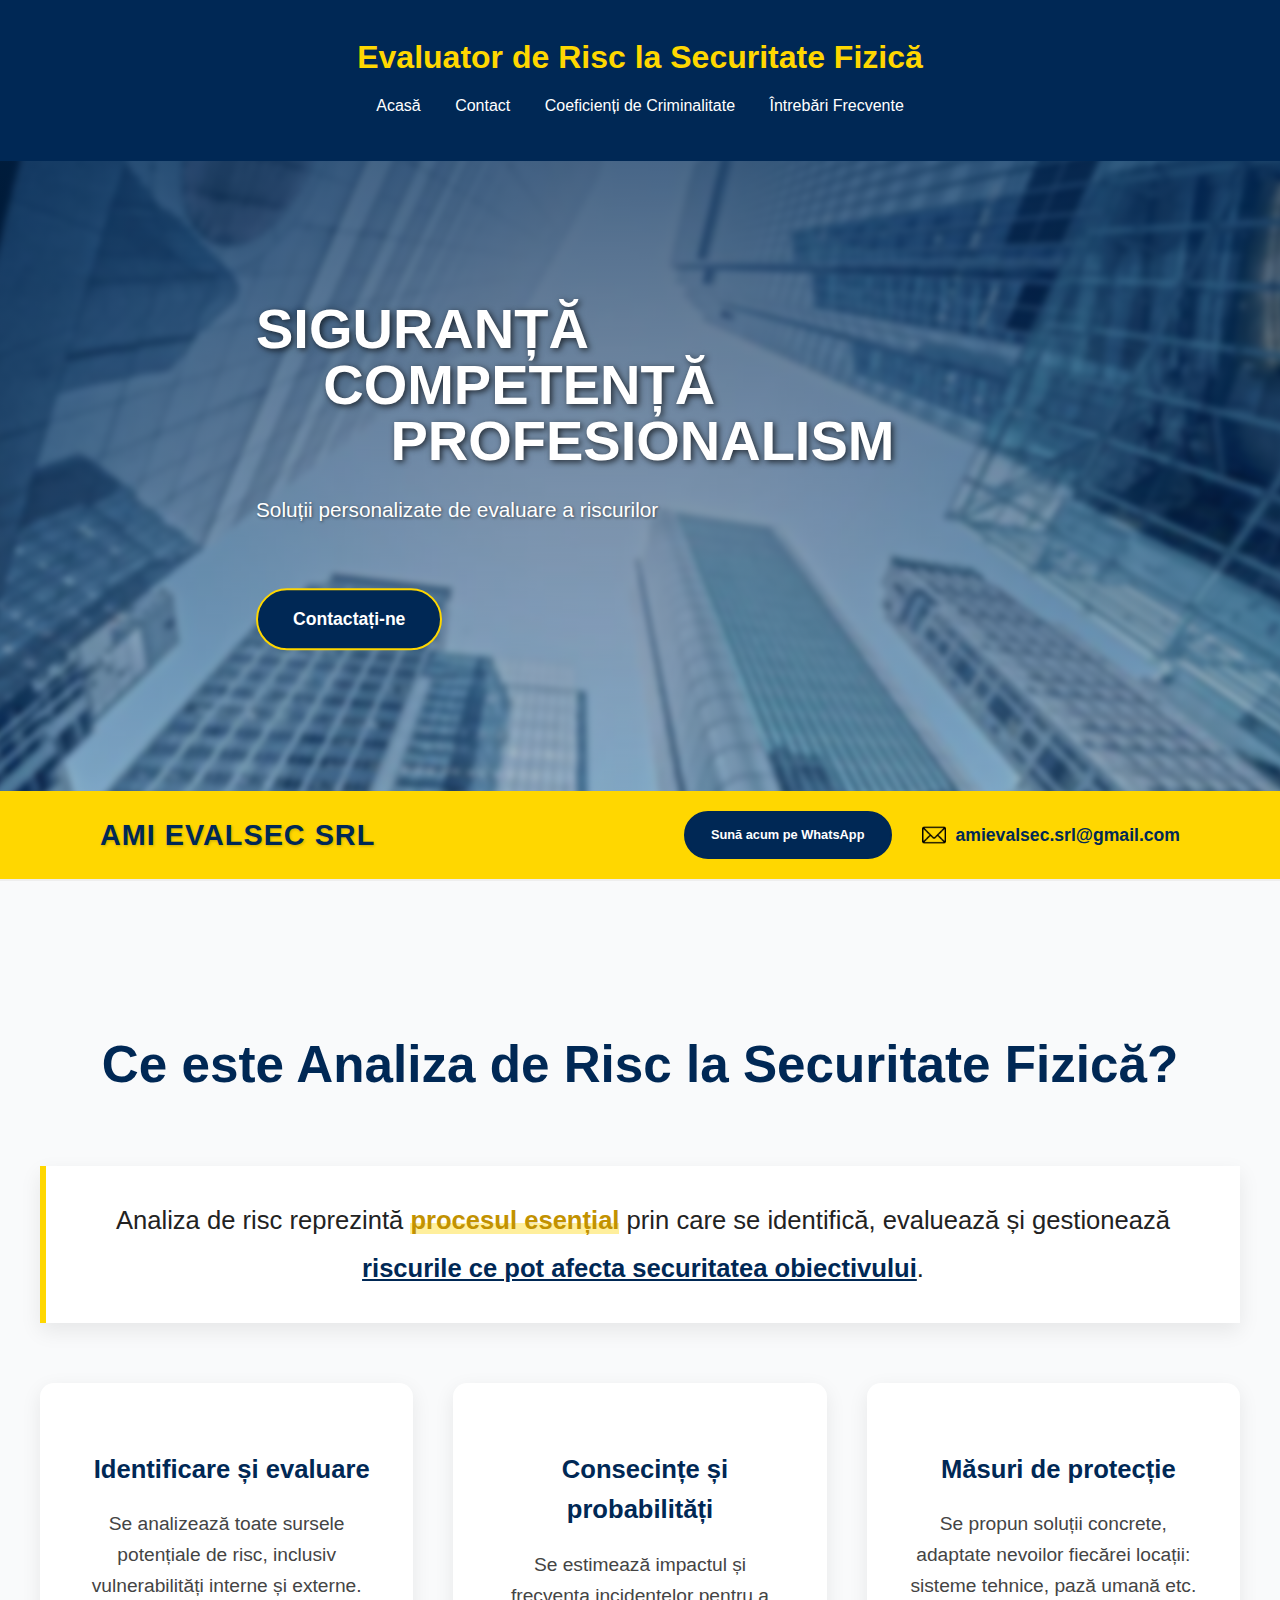
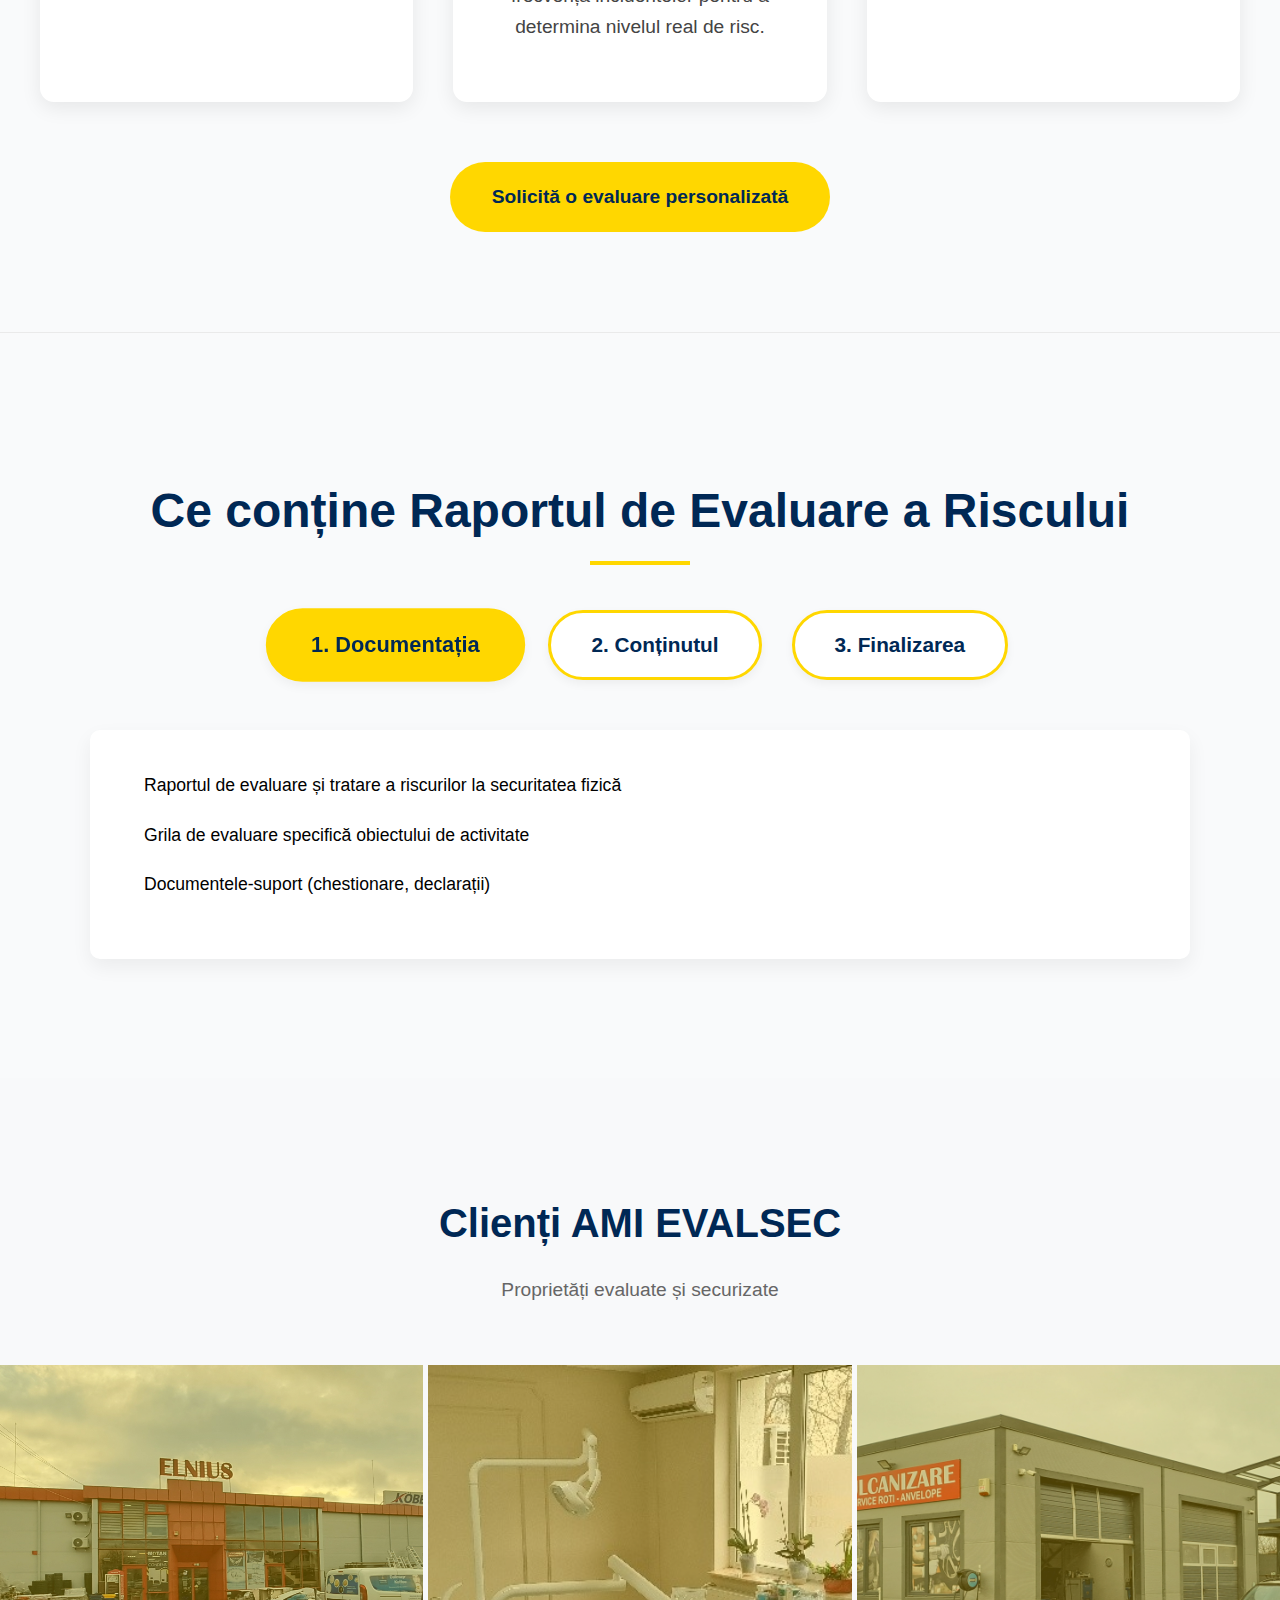
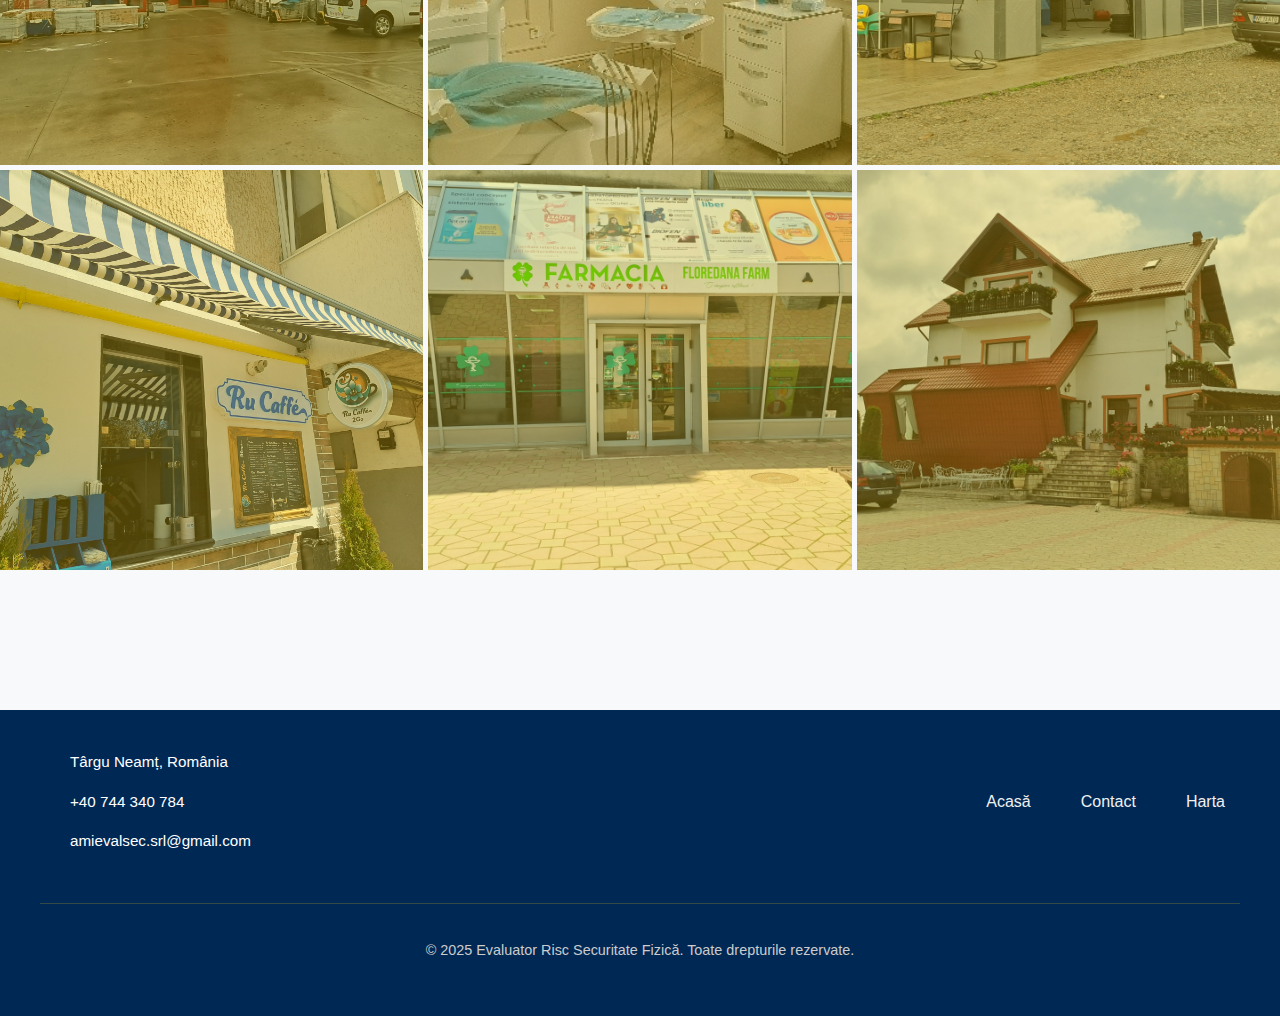
<file: index.html>
<!DOCTYPE html>
<html lang="ro">

<head>
    <meta charset="UTF-8" />
    <meta name="viewport" content="width=device-width, initial-scale=1.0" />
    <title>Evaluator de Risc la Securitate Fizică</title>
    <link rel="stylesheet" href="css/styles.css" />
    <link rel="stylesheet" href="css/index.css" />

</head>

<body>
    <div class="header-wrapper">

        <header>
            <h1>Evaluator de Risc la Securitate Fizică</h1>
            <nav>
                <a href="index.html">Acasă</a>
                <a href="contact.html">Contact</a>
                <a href="harta.html">Coeficienți de Criminalitate</a>
                <a href="intrebari.html">Întrebări Frecvente</a>
            </nav>
        </header>


        <!-- Hero Banner cu imagine blurată și text -->
        <div class="hero-banner">
            <img src="img/cladire2.jpg" alt="Clădire evaluată">
            <div class="hero-content">
                <div class="word-stack">
                    <span class="word-line">SIGUR<span class="ami-letter">A</span>NȚĂ</span>
                    <span class="word-line">CO<span class="ami-letter">M</span>PETENȚĂ</span>
                    <span class="word-line">PROFES<span class="ami-letter">I</span>ONALISM</span>
                </div>
                <p class="tagline">Soluții personalizate de evaluare a riscurilor</p>
                <a href="contact.html" class="cta-button">Contactați-ne</a>
            </div>
        </div>
        <div class="yellow-band">
            <div class="yellow-band-content">
                <span class="company-name">AMI EVALSEC SRL</span>
                <div class="contact-info">
                    <a href="https://wa.me/40744340784" target="_blank" class="whatsapp-btn">Sună acum pe WhatsApp</a>
                    <div class="email-info">
                        <img src="icons/email.png" alt="Gmail" class="gmail-icon">
                        <span>amievalsec.srl@gmail.com</span>
                    </div>
                </div>
            </div>
        </div>





        <!-- Secțiune Dinamică - Despre Analiza de Risc -->
        <section class="risk-section-dynamic">
            <div class="risk-container">
                <h2 class="risk-title">Ce este Analiza de Risc la Securitate Fizică?</h2>

                <div class="animated-highlight">
                    <p>
                        Analiza de risc reprezintă <span class="highlight-gold">procesul esențial</span> prin care se
                        identifică, evaluează și gestionează <span class="highlight-blue">riscurile ce pot afecta
                            securitatea obiectivului</span>.
                    </p>
                </div>

                <div class="risk-columns">
                    <div class="risk-block">
                        <h3><i class="fas fa-exclamation-triangle"></i> Identificare și evaluare</h3>
                        <p>Se analizează toate sursele potențiale de risc, inclusiv vulnerabilități interne și externe.
                        </p>
                    </div>

                    <div class="risk-block">
                        <h3><i class="fas fa-balance-scale"></i> Consecințe și probabilități</h3>
                        <p>Se estimează impactul și frecvența incidentelor pentru a determina nivelul real de risc.</p>
                    </div>

                    <div class="risk-block">
                        <h3><i class="fas fa-tools"></i> Măsuri de protecție</h3>
                        <p>Se propun soluții concrete, adaptate nevoilor fiecărei locații: sisteme tehnice, pază umană
                            etc.</p>
                    </div>
                </div>

                <div class="cta-area">
                    <a href="contact.html" class="cta-dynamic">Solicită o evaluare personalizată</a>
                </div>
            </div>
        </section>


        <!-- Sectiunea Raport de Evaluare - Redesign cu taburi extinse -->
        <section class="evaluation-tabs-section">
            <div class="section-container">
                <h2 class="section-title">Ce conține Raportul de Evaluare a Riscului</h2>

                <!-- Butoane tab -->
                <div class="tab-buttons">
                    <button class="tab-btn active" data-tab="doc">1. Documentația</button>
                    <button class="tab-btn" data-tab="continut">2. Conținutul</button>
                    <button class="tab-btn" data-tab="finalizare">3. Finalizarea</button>
                </div>

                <!-- Conținut taburi -->
                <div class="tab-content active" id="tab-doc">
                    <ul class="document-list">
                        <li><i class="fas fa-file-alt"></i> Raportul de evaluare și tratare a riscurilor la securitatea
                            fizică</li>
                        <li><i class="fas fa-clipboard-check"></i> Grila de evaluare specifică obiectului de activitate
                        </li>
                        <li><i class="fas fa-folder-open"></i> Documentele-suport (chestionare, declarații)</li>
                    </ul>
                </div>

                <div class="tab-content" id="tab-continut">
                    <div class="report-content">
                        <div class="content-item">
                            <div class="item-number">a)</div> Datele unității, obiectul activității și scopul evaluării
                        </div>
                        <div class="content-item">
                            <div class="item-number">b)</div> Amplasarea geografică și factorii externi relevanți
                        </div>
                        <div class="content-item">
                            <div class="item-number">c)</div> Cadrul organizațional intern și responsabilități
                        </div>
                        <div class="content-item">
                            <div class="item-number">d)</div> Sursele de risc identificate și potențiale consecințe
                        </div>
                        <div class="content-item">
                            <div class="item-number">e)</div> Analiza detaliată a riscurilor
                        </div>
                        <div class="content-item">
                            <div class="item-number">f)</div> Estimarea riscurilor la securitatea fizică
                        </div>
                        <div class="content-item">
                            <div class="item-number">g)</div> Măsuri de securitate propuse (tehnice, operaționale)
                        </div>
                        <div class="content-item">
                            <div class="item-number">h)</div> Estimarea costurilor pentru implementare
                        </div>
                        <div class="content-item">
                            <div class="item-number">i)</div> Concluzii și recomandări finale
                        </div>
                    </div>
                </div>

                <div class="tab-content" id="tab-finalizare">
                    <div class="process-steps">
                        <div class="step">
                            <div class="step-icon"><i class="fas fa-check-circle"></i></div>
                            <p>Grila se completează doar după tratarea riscului</p>
                        </div>
                        <div class="step">
                            <div class="step-icon"><i class="fas fa-signature"></i></div>
                            <p>Raportul și grila sunt semnate de evaluator</p>
                        </div>
                        <div class="step">
                            <div class="step-icon"><i class="fas fa-archive"></i></div>
                            <p>Documentele-suport sunt arhivate conform legii</p>
                        </div>
                    </div>
                </div>

            
        </section>
        <script>
            document.querySelectorAll('.tab-btn').forEach(button => {
                button.addEventListener('click', () => {
                    document.querySelectorAll('.tab-btn').forEach(btn => btn.classList.remove('active'));
                    document.querySelectorAll('.tab-content').forEach(tab => tab.classList.remove('active'));

                    button.classList.add('active');
                    const tabId = button.getAttribute('data-tab');
                    document.getElementById('tab-' + tabId).classList.add('active');
                });
            });
        </script>

        <!-- Secțiunea Clienți Mulțumiți -->
        <section class="satisfied-clients full-width-section">
            <div class="section-header">
                <h2>Clienți AMI EVALSEC </h2>
                <p>Proprietăți evaluate și securizate</p>
            </div>
            <div class="client-grid">
                <div class="client-item">
                    <img src="img/elnius.jpg" alt="Proprietate evaluată">
                    <div class="yellow-overlay"></div>
                    <div class="client-overlay">
                        <span>Depozit de Materiale de Constructii</span>
                    </div>
                </div>
                <div class="client-item">
                    <img src="img/cabinetstomatologic.jpg" alt="Proprietate evaluată">
                    <div class="yellow-overlay"></div>
                    <div class="client-overlay">
                        <span>Cabinet Stomatologic</span>
                    </div>
                </div>
                <div class="client-item">
                    <img src="img/vulcanizare.jpg" alt="Proprietate evaluată">
                    <div class="yellow-overlay"></div>
                    <div class="client-overlay">
                        <span>Vulcanizare</span>
                    </div>
                </div>
                <div class="client-item">
                    <img src="img/cafenea.jpg" alt="Proprietate evaluată">
                    <div class="yellow-overlay"></div>
                    <div class="client-overlay">
                        <span>Cafenea</span>
                    </div>
                </div>
                <div class="client-item">
                    <img src="img/farmacie.jpg" alt="Proprietate evaluată">
                    <div class="yellow-overlay"></div>
                    <div class="client-overlay">
                        <span>Farmacie</span>
                    </div>
                </div>
                <div class="client-item">
                    <img src="img/pensiune.jpg" alt="Proprietate evaluată">
                    <div class="yellow-overlay"></div>
                    <div class="client-overlay">
                        <span>Pensiune</span>
                    </div>
                </div>

            </div>
        </section>


        <!-- Butonul de scroll-to-top -->
        <button id="scrollToTopBtn" class="teardrop-btn" aria-label="Mergeți la începutul paginii">
            <svg class="arrow-icon" viewBox="0 0 24 24">
                <path d="M12 4l-8 8h5v8h6v-8h5z" />
            </svg>
        </button>
        <footer>
            <div class="footer-container">
                <div class="footer-content">
                    <div class="footer-contact">
                        <div class="contact-item">
                            <i class="fas fa-map-marker-alt"></i>
                            <span>Târgu Neamț, România</span>
                        </div>
                        <div class="contact-item">
                            <i class="fas fa-phone"></i>
                            <span>+40 744 340 784</span>
                        </div>
                        <div class="contact-item">
                            <i class="fas fa-envelope"></i>
                            <span>amievalsec.srl@gmail.com</span>
                        </div>
                    </div>

                    <nav class="footer-nav">
                        <a href="index.html">Acasă</a>
                        <a href="contact.html">Contact</a>
                        <a href="harta.html">Harta</a>
                    </nav>
                </div>

                <div class="footer-bottom">
                    <p>&copy; 2025 Evaluator Risc Securitate Fizică. Toate drepturile rezervate.</p>
                </div>
            </div>

            <!-- Butonul de scroll-to-top -->
            <button id="scrollToTopBtn" class="teardrop-btn" aria-label="Mergeți la începutul paginii">
                <svg class="arrow-icon" viewBox="0 0 24 24">
                    <path d="M12 4l-8 8h5v8h6v-8h5z" />
                </svg>
            </button>

            <script>
                // Butonul de scroll-to-top
                const scrollToTopBtn = document.getElementById('scrollToTopBtn');

                window.addEventListener('scroll', () => {
                    if (window.pageYOffset > 300) {
                        scrollToTopBtn.classList.add('visible');
                    } else {
                        scrollToTopBtn.classList.remove('visible');
                    }
                });

                scrollToTopBtn.addEventListener('click', () => {
                    window.scrollTo({
                        top: 0,
                        behavior: 'smooth'
                    });
                });
            </script>
            <script>
                function toggleAccordion() {
                    const content = document.getElementById("accordionContent");
                    content.classList.toggle("open");
                }
            </script>

</body>

</html>
</file>
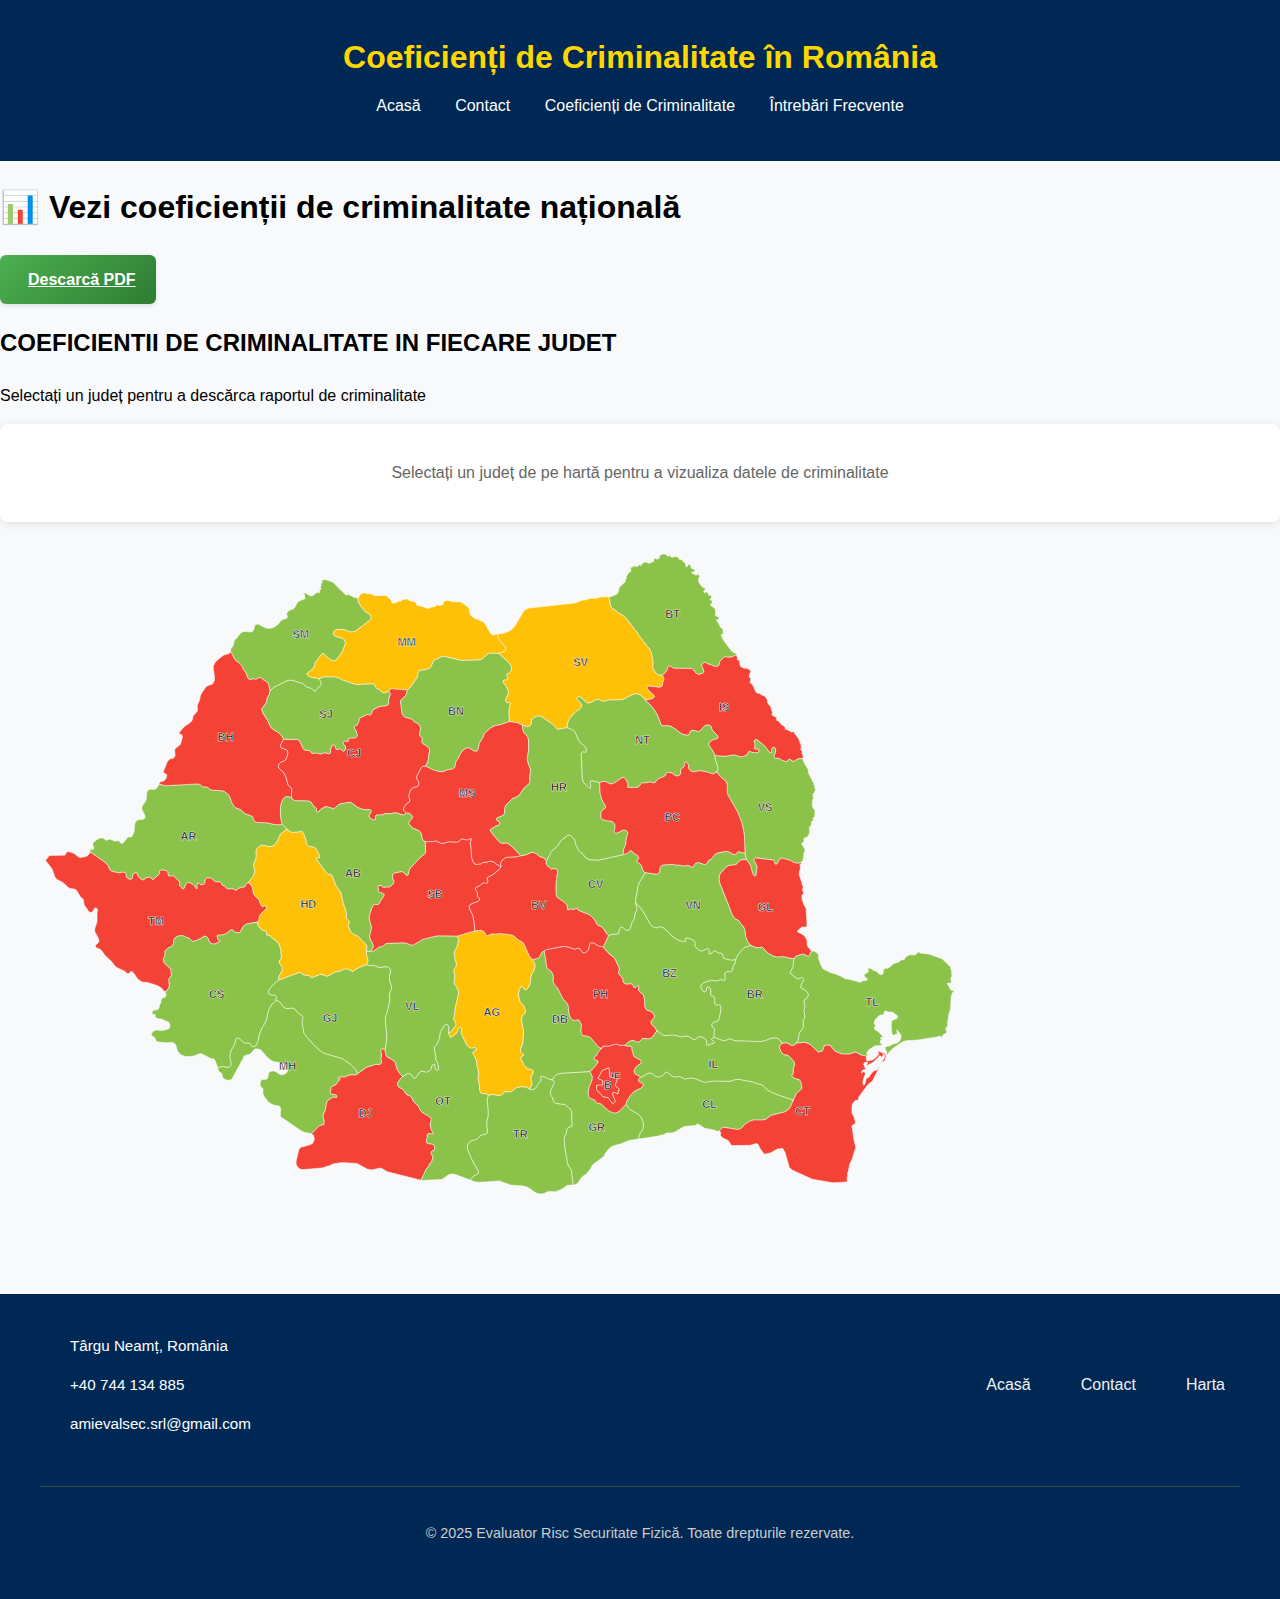
<file: harta.html>
<!DOCTYPE html>
<html lang="ro">

<head>
    <meta charset="UTF-8">
    <meta name="viewport" content="width=device-width, initial-scale=1.0">
    <title>Harta Criminalității România</title>
    <link rel="stylesheet" href="css/styles.css">
    <link rel="stylesheet" href="css/harta.css">
    <link rel="stylesheet" href ="css/index.css">
    

</head>

<body>
    <header>
        <h1>Coeficienți de Criminalitate în România</h1>
        <nav>
            <a href="index.html">Acasă</a>
            <a href="contact.html">Contact</a>
            <a href="harta.html" class="active">Coeficienți de Criminalitate</a>
            <a href="intrebari.html">Întrebări Frecvente</a>
        </nav>
    </header>

    <div class="national-crime-download">
        <h1>📊 Vezi coeficienții de criminalitate națională</h1>
        <a href="pdf/0-COEFICIENTI-DE-CRIMINALITATE-NATIONALA.pdf" class="btn-galben" download>Descarcă PDF</a>
    </div>


    <main>
        <div class="map-container">
            <h2>COEFICIENTII DE CRIMINALITATE IN FIECARE JUDET</h2>
            <div class="map-info">
                <p>Selectați un județ pentru a descărca raportul de criminalitate</p>
                <div id="county-info"></div>
            </div>
            <?xml version="1.0"?>

            <svg baseprofile="tiny" fill="#6f9c76" height="704" stroke="#ffffff" stroke-linecap="round"
                stroke-linejoin="round" stroke-width=".5" version="1.2" viewbox="0 0 1000 704" width="1000"
                xmlns="http://www.w3.org/2000/svg">
                <g id="features">
                    <path
                        d="M357.3 75.7l1.5 5.3 4.5 6.5 1 1.1 1.3 1.1 3.3 2.1 1.2 1.2 1 1.8-0.1 1.6-0.8 1.6-13.6 10.4-2.4 1.2-2.2 0.4-1.7-0.1-1.6-0.4-1.5-0.8-3.7-1.1-6.9-0.1-1.5 0.7-1.1 1.2-0.5 2 0.2 1.2 0.6 1 1.1 0.7 6.5 1.8 1.5 0.9 1.1 1 0.7 1.2 0.2 1.9-0.3 1.7-1.2 2.7-0.7 1.8-1.6 3.6-2.1 2.6-1.7 2.5-1.5 1.7-1.8 1-1.6 0-1.5-0.6-4.4-2.9-1.1-1.1-1.6-2-0.8-0.5-0.8 0-1 0.6-5.6 7.2-0.8 1.3-0.5 1.6-0.4 1.5-0.4 1.2-0.5 1-0.8 1-0.9 0.8-3.5 2.4-0.8 0.8-0.3 0.9 0.2 1.1 1.3 1.1 1.7 0.9 8.8 1.7 1.1 2 0.8 1.9 0.2 1.1-0.2 1-0.5 0.9-3.7 3.2-0.6 0.8-0.5 1-0.4 0.6-0.5 0.3-1.2-0.8-1.6-1.9-1.1-0.5-3.9-1.1-1.4-0.8-2.3-2.3-1.4-0.8-10.5-3-1.9 0-2.7 0.7-12.6 6.1-4.1 3.4-0.9-2.5-0.7-3.6-0.9-1.7-1.1-1-2.9-1.6-1.6-1.4-1.3-0.9-1-0.3-1 0.3-2.3 1.3-0.9 0.2-1.4-0.3-0.9 0-0.9 0-0.8 0.3-1 0.2-1.6-0.3-0.8-0.7-0.6-1.1-1.1-3-0.8-1.7-2.8-4.2-1.5-2.9-1.4-2-4-2.9-1.1-1.2-0.8-1.3-1.2-2.8-2-3.1-0.4-0.7 0.1-1 0.1-1 0.3-1 2.4-3.4 0.3-1.2 0.3-2.6 0.4-1.1 0.7-0.9 1.6-1.2 0.7-0.7 2.1-3.2 1.1-1.1 1.8-1 1.7-0.6 1.2-0.2 4.5 0.7 1.4-0.1 1.2-0.5 1.1-1.1 1.6-5.6 3-0.7 7.1 3.7 3.3 0.6 3.7-0.5 3.5-1.6 2.8-2.4 2.4-3.2 1.1-0.9 2-0.9 2.1-0.2 0.5-0.4 0.9-1.6-0.2-1-0.5-1-0.1-1.2 1.1-1.9 1.5-1.1 3.9-1.5 1.5-1.4 2.5-4.5 1.5-1.9 2-0.6 1.5-1 0 0.1 0.1 0 0-0.1 0.1 0 0-0.1 0.1-0.2 0 0.1 0 0.1 0 0.1 0 0.1 0.1 0.1 0.1 0 0.1 0 0-0.1-0.1 0 0-0.1-0.1 0 0-0.1 0.1 0 0.1 0 0 0.1 0.1 0 0-0.1-0.1 0 0-0.1 0.1 0 0.1 0 0.1 0 0-0.1 0.1 0 0 0.1 0.1 0 0 0.1 0.1 0 0.1 0 0.1 0 0.1 0 0.2-0.1 0-0.1 0.1 0 0.2-0.1 0-0.1 0.1 0 0-0.1 0-0.1 0.1 0 0-0.1 0.1 0 0.1 0 0.1 0 0.1 0 0.1 0 0-0.1 0-0.1 0-0.1 0.1 0 0.1 0 0-0.1 0.1 0 0.2-0.1 0.1 0-0.1 0 0-0.1 0-0.1-0.1 0 0 0.1-0.1-0.1-0.1-0.1 0-0.1 0-0.1-0.1-0.1 0-0.1 0-0.1 0-0.1 0-0.1 0-0.1 0-0.1 0-0.1-0.1-0.2 0-0.1 0-0.1 0-0.1-0.1-0.1 0-0.1 0-0.1 0-0.1-0.1 0 0-0.1 0-0.1 0-0.1 0-0.1 0-0.2 0-0.2 0-0.1 0-0.3-0.1-0.1 0-0.1 0-0.1-0.1-0.2 0-0.1 0-0.1-0.1-0.1 0-0.1-0.1-0.1 0-0.1 0-0.1-0.1 0-0.1 0-0.1 0-0.1 0-0.1 0-0.1 0-0.1 0 0-0.1-0.1-0.1-0.1 0 0-0.1-0.1 0 0-0.1-0.1 0-0.1 0 0-0.1 0.1-0.3 1.5-0.1 1.7 0.8 1.5 1 1.5 1 1.5 0.4 1.6-0.2 3.3-2.6 0.2-0.1 0.1-0.1 0.7-0.5 0.4-0.1 0.5 0 0.3 0.1 0.5 0.4 0.1 0 0.1 0 0.1 0 0.2 0 0.1-0.1 0.1 0 0-0.1 0.1-0.1 0-0.1 0.1 0 0-0.1 0-0.2 0-0.1 0.1-0.1 0-0.1 0.1-0.3 0.1-0.1 0.1-0.1 0.1-0.1-0.7-0.1 0-0.1-0.1-0.3 0.3-0.2 0-0.1 0-0.1 0.3-0.1 0.2-0.1 0.1-0.1 0.3-0.2 0-0.2 0.1-0.3 0.3-0.2 0.1-0.3 0.2-0.4 0-0.4-0.2-0.1-0.1-0.1-0.1 0-0.2-0.1-0.2-0.1-0.2-0.4-0.1-0.1 0.4-0.3 0.3-0.2 0.5-0.5 0.2-0.3 0-0.1-0.1-0.2 0-0.1-0.2-0.2 0-0.2 0.3-0.4-0.2 0-0.2-0.2-0.1 0 0-0.3-0.1 0-0.1-0.1 0.1-0.1 0.1 0 0-0.1 0.1 0 0.1 0 0-0.1 0.1 0 0-0.1 0.1-0.1 0.2 0 0.1-0.3 0.3-0.7 0.3 0.1 0.3-0.2-0.2-0.2 0.1-0.2 0.1-0.2-0.1-0.1-0.3-0.2-0.5-0.4 0-0.1 0.1 0 0.1-0.1 0.2 0 0-0.1-0.1 0 0.1-0.1 0-0.1 0-0.1 0.4-0.1 0.4-0.2 0.1 0 0.2-0.4 0.1-0.1 0.5 0 0.1 0.2 0.2 0 0.1-0.4 0.2-0.1 1.9 0.3 6.6 2.3 1.7 1.3 4 4.7 4.6 3.9 2.1 2.6 0.7 0.3 0.7 0.1 0.7-0.1 0.8-0.3 0.1-0.1 0.2 0 0.1 0 0.2 0.1 6.2 3.1 2-0.1 0.1-0.1 0.1 0.1 0.3 0.1z"
                        id="SM" name="Satu Mare">
                    </path>
                    <path
                        d="M159 261.9l2.1 0.7 4.4 1.1 32.1-1.8 2.5 0.5 0.6 0.9 0.8 0.8 1.3 0.6 1.3 0.2 1.8-0.1 1.2 0.4 1.6 0.8 1.2 1.3 2.4 0.9 8.5 0.4 2.6 0.5 1.8 0.8 1 1 2.2 1.6 0.7 0.9 0.7 1.6 2.1 5.7 1.2 2.3 1.4 1.8 1.9 1.3 2.4 0.7 1.6 0.8 4.5 3.9 7.2 2.7 0.9 1 0.3 1.2 0.4 1.4 1.1 1.6 1.4 0.8 1.5 0.3 8.7 0.2 7.3 1.6 4.6 0.4 4-0.3 4.7 4.8-6.3 4.7-1.7 3.7-0.9 2.2-2.2 3.7-2 1.8-1.8 1-2.3 0.3-1.8-0.1-5.4-1.3-1.7 0.2-1.3 0.8-2.2 2-0.9 1.4-0.4 1.5 0.2 4.6-0.2 1.9-0.4 2.1-1.4 2.9-0.6 1.7-0.2 1.4 1 3.2 0.3 1.5-0.1 1.6-0.7 2.3-1 2.4-4.5 5.8-1.8 0.9-0.3 0.4-0.5 0.5-0.6 2-0.4 0.5-0.6 0.3-1.6 0.2-3.6 0.9-0.8 0.3-0.7 0.7-0.6 0.7-0.6 0.5-0.9-0.1-2.3-1.3-1.3-0.2-2 0.2-1.5 0-1.4-0.3-1-1-0.7-0.8-0.8-0.6-1.6-0.8-0.7-0.5-0.4-0.7-0.3-1-0.5-0.7-1-0.5-3.8-0.3-1.7-0.5-1.2-1.1-0.8-1-1-0.7-1.4-0.5-2.3 0-1.2 0.2-0.7 0.4-0.4 0.7-0.3 0.9-0.6 3.1-0.4 0.7-0.5 0.5-0.8 0.1-2.1 0-1-0.3-0.8-0.8-0.7-0.5-0.5 0-0.5 0.8-0.1 1-0.1 1.1 0.2 1.9-0.2 0.7-0.4 0.2-0.6-0.3-0.8-1-1.2-1.9-0.8-0.8-1.1-0.7-3.1-1.5-1.4 0.1-0.8 0.4-0.7 0.9-1.3 2.3-0.9 2.2-0.6 0.7-0.7 0-0.8-0.8-0.4-0.9-0.6-0.7-1.3-0.9-0.4-0.4-0.1-0.6 0.2-0.7 0.3-0.7 0.1-0.8-0.3-0.9-0.9-1.2-1.9-1.6-2.2-2.2-1-0.6-1-0.3-2.7 0.4-0.9-0.3-0.7-1-0.2-1.1 0-1.1-0.1-0.9-0.8-0.8-1.5-0.5-3.2-0.4-1.6 0.2-1 0.5-0.2 0.8 0 1-0.1 0.9-0.4 0.9-0.6 0.7-2.6 2-2.1 2.2-0.7 0.3-0.6-0.2-1.4-1.6-1-0.5-1.6 0-1.4 0.2-1.1 0.5-2.2 1.9-1.4 0-1.6-0.9-2.5-2.5-0.8-1.7-0.1-1.3-0.2-0.5-0.7-0.3-1.5 0.2-0.9 0.5-0.9 0.8-0.4 0.8-0.2 0.8 0 1.6-0.2 0.7-0.4 0.7-0.7 0.4-1 0.1-1.4-0.3-1.2-0.7-1.3-1.6-0.2-1 0.2-1.6-0.4-0.7-1-0.6-2.1-0.6-1.1 0.1-1.8 0.5-0.9 0-5.9-1.1-1.4-0.5-1.2-0.8-1.3-1.9-1-2.7-3.4-3.5-13.6-9.6-1.4-0.5 0.1-1.7 0.5-1 0.7-0.3 0.9 0.3 0.9 0.2 0.8-0.8 0-1.1-0.9-3.1 0-1.3 0.4-0.8 3.8-3.1 0.8-0.5 1.1-0.6 2-0.5 1.9 0 0.9 0.5 1.8 1.5 0.7 0.4 1-0.1 1.4-0.8 0.7-0.2 1.7 0.4 3.6 1.5 1.9-0.1 0.8-0.3 0.9 0 0.7 0.3 0.7 0.8 1.9 1.7 1.7-0.7 4.6-5.6 0.6-0.3 2.8 0 0.9-0.7 1.1-2.1 0.9-2.7 0.4-6.2 0.9-3 1.6-1.9 1.9-0.7 4.1-0.2 2.2-1.7-0.6-3-2.8-5.4 0.2-2.9 1.4-2.2 1.7-2.1 1.1-2.6 0.4-5.3 0.6-2.7 1.4-1.8 2.1-0.5 3.5 0.3 2.1-1.1 2-2.7 0.7-1.8z"
                        id="AR" name="Arad">
                    </path>
                    <path
                        d="M230.5 129.6l0.4 0.7 2 3.1 1.2 2.8 0.8 1.3 1.1 1.2 4 2.9 1.4 2 1.5 2.9 2.8 4.2 0.8 1.7 1.1 3 0.6 1.1 0.8 0.7 1.6 0.3 1-0.2 0.8-0.3 0.9 0 0.9 0 1.4 0.3 0.9-0.2 2.3-1.3 1-0.3 1 0.3 1.3 0.9 1.6 1.4 2.9 1.6 1.1 1 0.9 1.7 0.7 3.6 0.9 2.5-1 3.9-0.5 1.2-1.1 1.8-0.5 1.1-0.2 1.2-0.1 1.2-0.3 1.1-0.5 1.1-2.5 3.6-0.8 1-0.8 0.8 0 1.9 1.2 2.9 4.2 6.6 2.8 5.5 0.4 1.1 0.6 1.1 1.1 1.2 6 3.5 3.7 3.8 1.6 2.7-0.7 2-2.1 4.1-0.3 1.3 0.1 0.9 0.9 0.7 4.9 1.9 1.2 1 0.5 1.5-0.4 2.6-0.5 1.6-0.5 1.5-0.5 1.2-0.7 0.9-0.8 0.7-3.6 1.6-1 0.8-0.9 0.9-0.5 1.1-0.2 1.1 0.3 1.3 1.1 1.6 3.9 3.5 1.2 2.1 1.3 2.9 1.6 6.5 0.9 1.7 0.9 0.8 1.1 0.7 0.9 0.9 0.4 1.2-0.4 3.5-0.1 5.2-1.4-0.9-0.9-0.3-1.3-0.2-1.1 0-1.3 0.2-1.1 0.7-1.2 1.4-1.3 2.6-1 3.5-0.5 3.3 0.1 8.5 1.8 7.5-4 0.3-4.6-0.4-7.3-1.6-8.7-0.2-1.5-0.3-1.4-0.8-1.1-1.6-0.4-1.4-0.3-1.2-0.9-1-7.2-2.7-4.5-3.9-1.6-0.8-2.4-0.7-1.9-1.3-1.4-1.8-1.2-2.3-2.1-5.7-0.7-1.6-0.7-0.9-2.2-1.6-1-1-1.8-0.8-2.6-0.5-8.5-0.4-2.4-0.9-1.2-1.3-1.6-0.8-1.2-0.4-1.8 0.1-1.3-0.2-1.3-0.6-0.8-0.8-0.6-0.9-2.5-0.5-32.1 1.8-4.4-1.1-2.1-0.7 0.1-0.5 1.1-1.7 2.6-0.4 1.9-1.1 1.8-2.6 0.3-2.8-2.6-1.8-0.3-0.2-0.2-0.4-0.2-0.4 0.1-0.8 0.2-0.8 0.3-0.8 0.4-0.6 2.1-5.7 1.2-2.3 2-1.9 3.5-0.9 1-0.9 0.8-1.8 0-1.5-0.3-1.5-0.1-1.7 0.1-1.7 0.2-0.4 0.4-0.1 4.4-3.6 0.8-1.1 1.8-6.9 0.4-0.2-0.1-0.1-0.8-1.7-0.7-0.5-0.9-0.2-0.9-0.4-0.2-0.7-0.1-0.5 3.7-4.5 2.2-2.1 4.7-3.1 2-2 0.6-1.2 0.5-2.5 0.4-1.3 0.9-1.3 2.2-2.1 0.8-1.1 0.5-1.7 0-1.3-0.2-1.3 0-1.7 0.4-1.5 1.1-2.1 0.5-1.3 1.1-5.1 0.6-1.6 3.7-5.5 1.8-2 1.7-1 4.3-1.3 1.9-3.9-0.1-4.8-0.8-4.9-0.3-4.4 1.8-3.5 2.9-3.1 5.9-4.5 4.8-1.2 0.5-0.4 0.8-0.6 0.5-1.1 0-0.1z"
                        id="BH" name="Bihor">
                    </path>
                    <path
                        d="M89.8 330.2l1.4 0.5 13.6 9.6 3.4 3.5 1 2.7 1.3 1.9 1.2 0.8 1.4 0.5 5.9 1.1 0.9 0 1.8-0.5 1.1-0.1 2.1 0.6 1 0.6 0.4 0.7-0.2 1.6 0.2 1 1.3 1.6 1.2 0.7 1.4 0.3 1-0.1 0.7-0.4 0.4-0.7 0.2-0.7 0-1.6 0.2-0.8 0.4-0.8 0.9-0.8 0.9-0.5 1.5-0.2 0.7 0.3 0.2 0.5 0.1 1.3 0.8 1.7 2.5 2.5 1.6 0.9 1.4 0 2.2-1.9 1.1-0.5 1.4-0.2 1.6 0 1 0.5 1.4 1.6 0.6 0.2 0.7-0.3 2.1-2.2 2.6-2 0.6-0.7 0.4-0.9 0.1-0.9 0-1 0.2-0.8 1-0.5 1.6-0.2 3.2 0.4 1.5 0.5 0.8 0.8 0.1 0.9 0 1.1 0.2 1.1 0.7 1 0.9 0.3 2.7-0.4 1 0.3 1 0.6 2.2 2.2 1.9 1.6 0.9 1.2 0.3 0.9-0.1 0.8-0.3 0.7-0.2 0.7 0.1 0.6 0.4 0.4 1.3 0.9 0.6 0.7 0.4 0.9 0.8 0.8 0.7 0 0.6-0.7 0.9-2.2 1.3-2.3 0.7-0.9 0.8-0.4 1.4-0.1 3.1 1.5 1.1 0.7 0.8 0.8 1.2 1.9 0.8 1 0.6 0.3 0.4-0.2 0.2-0.7-0.2-1.9 0.1-1.1 0.1-1 0.5-0.8 0.5 0 0.7 0.5 0.8 0.8 1 0.3 2.1 0 0.8-0.1 0.5-0.5 0.4-0.7 0.6-3.1 0.3-0.9 0.4-0.7 0.7-0.4 1.2-0.2 2.3 0 1.4 0.5 1 0.7 0.8 1 1.2 1.1 1.7 0.5 3.8 0.3 1 0.5 0.5 0.7 0.3 1 0.4 0.7 0.7 0.5 1.6 0.8 0.8 0.6 0.7 0.8 1 1 1.4 0.3 1.5 0 2-0.2 1.3 0.2 2.3 1.3 0.9 0.1 0.6-0.5 0.6-0.7 0.7-0.7 0.8-0.3 3.6-0.9 1.6-0.2 0.6-0.3 0.4-0.5 0.6-2 0.5-0.5 0.3-0.4 1.8-0.9 3.3 3.5 0.9 2.2 0.3 2.6 0.4 1.7 0.6 2 0.9 1.4 2.7 2.2 0.8 0.8 0.9 1.7 1.8 4.5 0.8 1.2 0.8 0.5 1.2-0.7 0.7-0.2 0.7 0.1 1.1 0.6 0.2 0.9-0.2 1-0.8 1.1-3.9 3.5-1.1 1.2-0.8 1.4-0.4 1.3-0.4 2.6-0.3 1-0.4 0.7-0.3 0.4-0.8 0.4-10.6 2-3.6 2.5-2.7 5.6-0.5 0.4-0.7 0.1-0.8-0.2-0.9-0.1-1.3 0.1-0.9-0.2-0.6-0.3-1.2-1.4-0.7-0.6-1.3-0.2-1 0.4-2.5 2.2-2.4 1.6-2 0.7-2.2 0.4-3.4 0-0.6 0.5-0.1 0.7 0.2 0.9 0.2 1.6 0.2 0.6 0.4 0.4 0.5 0.1 1.3 0.1 0.1 0.5-0.6 0.9-2.5 1.7-1.8 0.7-2 0.3-1.2-0.2-1.1-0.5-0.8-0.7-0.7-1-0.5-1-0.9-2.2-0.7-1.1-0.9-0.8-1.4-0.4-1 0.2-3.4 2.2-4.4 2-2.4 0.6-1.7 0-0.7-0.6-1.2-1.6-1-0.7-1.1-0.5-2.2-0.6-1.8-1.1-1.5-0.4-3 0-2.8 0.9-1.7 1.2-0.9 1.4-0.4 1.5-0.2 1.5 0 1.4-0.7 1.3-1.3 1.4-4.1 2.3-1.7 1.5-0.9 1.3 0 1.1 0.2 1.4 0 1.2-0.4 1.2-1 2-0.3 1.1 0.1 1.1 0.3 1.2 0.6 1.1 3.3 3.4 1.9 1.6 0.7 0.8 0.5 1 0.3 1 0.1 1-0.1 0.8 0.1 0.8 0.3 1.3-0.1 0.8-0.3 0.8-1.9 2.4-0.3 1.1 0 1.4 0.5 3.8 0 1.3-0.5 1.4-0.5 1.1-1.7 2.3-1.9 1-2.4-2.9-2.5-2-2.7-1.5-10.2-3.2-4-0.1-1.8-0.7-3.1-2.3-1.6-1.9-3.3-4.8-1.6-1.2-0.9 0.3-1.6 1.7-0.9 0.4-1.2-0.3-0.8-0.7-0.8-1-1-0.7-4.6-2.1-3.3-1.6-1.5-1.2-3.7-4.9-6.2-5.6-3.2-4.7-1.3-1.4-1.6-0.7-1.8-0.6-1.3-0.9-0.7-1.9 2.2-1.8 1.4-1.4 0.2-1.9-1.2-3.2-2.8-4.9-0.4-2.3 0.8-3.4 1-2.5 0.4-1.2 0.3-1.9-0.1-7.2 0.2-1.4 0.4-1.3 0-1.3-0.7-1.3-1.2-0.6-1.1 0.4-0.8 1.2-0.6 1.6-1.2 1-1.3 0.4-1.3-0.3-1.1-1.1-1-1.8-2.2-2.9-0.9-1.6-0.2-0.8-0.1-0.5-0.3-2.8-0.3-1.1-0.7-0.9-1.6-1.1-0.7-0.7-3.2-5.7-1.5-1.5-1.8-0.7-3.6-0.4-1.8-0.9-5-4.7-1.8-1.2-3.8-1.7-1.7-1.2-1.4-2.2-2.1-6.4-1.1-2.1-6-7.5 3.8-5 15.5-0.4 2.4-3.8 3.9 0.9 3.8 1.6 2.8 2.6 0.9 0.6 1.2 0.5 0.7 0 5.4-1.1 1.9-1 1.5-1.6 0.5-1.4 0-0.3z"
                        id="TM" name="Timis">
                    </path>
                    <path
                        d="M311.3 612.1l-1.9-0.9-4.4-0.6-3.5-1.5-20.6-14.2-0.1 0-0.5-2 0.4-6.5-0.8-1.8-1.8-0.9-4-0.5-3.7-1.7-3.2-2.8-2.6-3.5-1.7-3.9-0.1-1 0.3-2.1-0.1-1.1-0.5-0.9-2-1.8-0.3-1.1 0-1.8 0.3-1.8 0.4-1.3 0.7-0.6 0.9-0.3 3.4-0.1 1.2-0.6 0.8-1.3 0.3-2.3 0.5-2.3 1.5-1.3 1.9-0.6 2 0.1 2 0.8 3.5 2.4 2.1 0.5 1.8-0.4 2.2-1 1.7-1.7 0.5-2.5-4.8-5.4-1.4-1-7.6-1-3.2-1.6-3.3-2.6-6.7-7.5-1.4-0.8-1.8-0.4-2.4-0.1-1 0.8-3.3 3.7-1.9 1.2-4 0.9-1.4 1.1-0.6 2.1-10.9 19.8-1.3 1.3-2.3 0.6-2.1-0.3-2.1-0.9-1.7-1.6-1-3.9-0.9-0.9-1.1-0.7-1-0.9-0.5-1.1-0.3-1.7-0.2-0.9 2.3-0.4 2.9-0.5 1.3 0.1 2.4 0.7 1.1 0.1 1.1-0.2 1.1-0.5 0.7-1 0.5-1.7-0.1-1.7-0.5-1.8-0.7-2.3-0.1-1.8 0.2-1.7 0.4-1.6 0.6-2 1.1-2.3 2.1-3.7 0.9-2.2 0.4-1.8 0-1.1 0.3-1 0.6-0.7 1.4-0.3 1 0.2 0.9 0.5 3.3 3.3 0.7 0.5 0.7 0.4 1 0.1 3.1-0.1 0.9 0.2 0.6 0.4 0.7 0.6 0.6 1.4 0.5 0.6 0.7 0.4 1 0.1 1.5-0.3 1-0.8 0.9-1.5 1-3 1.5-6.5 2.4-6.1 4-6.8 1-3.1 0.6-2.2 0.3-1.8 0.1-1.4 0.4-1.6 0.7-2 3.1-5 4.1-4.4 3.8 1.8 4.1 5.4 1.7 0.9 1.5 0.3 4.6-0.5 1.8 0.3 1.2 0.6 0.9 0.8 0.7 1.2 1.1 1.3 1.6 1.5 2.5 1.5 1.1 1.2 0.5 1.2-0.1 1.2-0.4 1.1-0.5 2.3 0 1.2 0.2 1.3 0.7 2.3 0.2 1.3 0.4 2.9 0.3 1.5 0.6 1.5 8.6 9.8 7.4 7 2.1 1.5 1.9 0.9 16.7 4.8 2.2 1.1 6.2 4.3 5.4 5.3 1 1.4 1.6 3.3-1.4 1.5-5.3-0.2-2.4 0.5-1.5 0.7-1.2 0.7-6.1 0.5-1.2 0.6-0.3 0.4 0.7 0.3 0.8 0.2 0.6 0.3 0 0.5-2.1 1.8-0.7 1-0.5 1-1.3 1.5-1.5 0.7-1.9 0.6-0.7 0.7-0.4 0.8-0.2 1.1-0.7 2.9 0 0.9 0.3 0.9 0.8 0.5 1.1 0.3 2 0.2 1 0.2 0.7 0.4 0.6 0.6 0.2 0.8-0.2 0.8-0.5 0.2-1.9-0.3-1.3 0.1-5.1 3-0.8 1.2-0.6 1.7-0.4 2.3-0.5 3.4-0.2 1.1-2.1 4.4-0.2 1.5 0.1 1.7 0.7 2.2 0.3 1.7 0 1.5-0.4 1.6-0.7 0.5-1-0.2-3 0.9-7.9 8.2 0 0.1z"
                        id="MH" name="Mehedinti">
                    </path>
                    <path
                        d="M311.3 612.1l0-0.1 7.9-8.2 3-0.9 1 0.2 0.7-0.5 0.4-1.6 0-1.5-0.3-1.7-0.7-2.2-0.1-1.7 0.2-1.5 2.1-4.4 0.2-1.1 0.5-3.4 0.4-2.3 0.6-1.7 0.8-1.2 5.1-3 1.3-0.1 1.9 0.3 0.5-0.2 0.2-0.8-0.2-0.8-0.6-0.6-0.7-0.4-1-0.2-2-0.2-1.1-0.3-0.8-0.5-0.3-0.9 0-0.9 0.7-2.9 0.2-1.1 0.4-0.8 0.7-0.7 1.9-0.6 1.5-0.7 1.3-1.5 0.5-1 0.7-1 2.1-1.8 0-0.5-0.6-0.3-0.8-0.2-0.7-0.3 0.3-0.4 1.2-0.6 6.1-0.5 1.2-0.7 1.5-0.7 2.4-0.5 5.3 0.2 1.4-1.5 8.8-6.3 9.1-2.9 4.5-0.2 0.9-0.5 0.4-0.8 0.1-1-0.1-1-0.2-0.8-0.2-0.8 0-0.8 0.4-2.1 0.1-1.5-0.1-1.3-0.3-1.1-0.1-1 0-0.9 0.3-1.2 0.5-0.5 0.5-0.2 0.7 0.1 1.2 0.5 1 1 0.7 3.2 0.1 1.1 0.4 1.2 0.8 1 1.6 1 1.5 0.6 3.2 2.1 1 0.8 0.8 1.2 2 6.7 1.1 2 1.6 2.4 2.7 2.8-3.6 4.3-1.3 2.4-0.2 1 0.1 0.9 0.4 1.1 0.8 0.9 3.9 2.2 1 1.1 2.5 3.7 0.8 0.8 1 0.4 1.1 0.2 1.2 0.7 1.4 1.4 1.2 2.7 1.1 1.7 1.2 1.3 2.2 1.7 0.9 1.1 0.8 1.5 0.8 2 1.1 1.5 1 1.1 3.4 2.3 2.4 1 1.2 0.8 1.8 1.9 0.5 1.3 0 1-0.4 0.9-0.4 1.1-0.2 1.7 0.2 2 0.7 3.3 2 3.6 0 0.8-0.6 0.4-1.1-0.2-1.2-0.3-1-0.2-0.9 0.1-0.5 0.4-0.5 0.5-0.1 0.7 0 1.7-0.4 2-0.3 1.1-0.3 1.4 0.2 0.8 0.6 0.8 0.7 0.5 0.8 0.2 3.1 0.2 1.2 0.3 1.3 1 0.5 1.3 0.2 1.4-0.2 1.1-0.3 0.9-1.9 1.1-0.9 0.6-0.5 1.2 0.2 1.1 1.4 2.2 0.2 1.1-0.1 1-1.2 3.6-0.5 0.9-1.4 1-0.3 0.6-0.3 1.6-0.4 0.7-1.8 1.4-0.6 1-5.3 11.2-33.6-8.5-5.5-3.2-2.1-0.4-8.1 1.8-1.5-0.3-2.7-0.4-10.4-5.8-15.3-0.8-8.8 1.3-3.6 1.9-3.3 0.7-2.9 1.3-7.6 0.7-12.8 1.1-3-0.7-2.4-2.1-1.2-2.5-0.1-3 2.4-10.1 1-3 2-1.2 1.9-0.3 3.9-1.3 2.1-0.3 3.3-1.8 1.7-4.1-0.9-4.2-2.2-0.9z"
                        id="DJ" name="Dolj">
                    </path>
                    <path
                        d="M719.3 609.2l-0.1-0.1-2.4 0.2-2-1.1-10.1-2-7-4.4-2.5 1.6-11.3 1.2-9.1 5.4-3.4 1-4.4 0-1.1 0.3-1.9 1.2-0.9 0.3-1.9 0.2-3.3 1.1-19 2.9 0-0.1-0.2-1.8 0.3-1.4 0.7-1.7 2.8-4 0.6-1.8 0.2-2.2-0.2-3.3-0.8-2.9-1.3-2.6-2.2-2.4-8.5-5.1-4.5-5.3 1-3.5 2.5-3.9 2.5-3.3 1.7-1.7 1.7-1.2 5.8-2.7 1.1-1.2 0.7-1.1 0.4-1.1-0.1-0.8-0.6-0.5-1.8-0.6-1.3-0.8-0.9-1 0.1-1.8 0.3-0.8 1.7-1.1 7.7-4.1 1.5-0.2 1.4 0.3 1.3 0.7 3.1 2.3 1.2 0.4 1.4 0.2 1.6-0.2 2.3-0.8 0.9-0.6 0.8-0.7 1.5-1.9 0.7-0.6 0.9-0.2 0.8 0.3 3.1 3.1 1.6 1 1.8 0.6 2.5-0.1 1.4-0.2 1.5-0.1 1.1 0.3 2.9 1.7 1.8 0.4 5.5-1 1.9 0.1 2.2 0.5 7.1 3 2.3 0.5 2.9 0 5.6-1.1 17.1 0.4 1.7-0.5 2.8-1.1 2.4-0.3 2.9 0.1 13.4 2.5 2.8 1.4 5.3 1.2 1.3 0.6 1.4 1.3 2.1 2.3 3.9 2.7 8.8 3.7 14.6 4.8-2.9 6.7-2.5 3.2-3.2 2-13.9 3.5-3.5 2.8-1.9 1.2-4 0.7-8-0.1-3.8 1.3-5.1 3.1-0.8 1-0.7 1.2-1.7 1.4-2 1.1-1.6 0.5-14.7-2.4-1.4 1.2-1.2 1.1-1.2 1.7z"
                        id="CL" name="Calarasi">
                    </path>
                    <path
                        d="M573.2 663l-5.9 0.2-1.7 1.2-1.5 1.4-2.1 1.3-2.1 1-1.8 0.4-1.8 0.9-2.2 0.3-4.3-0.3-0.7 0.1-1.4 0.3-4 1.8-2.2 0.5-4.2-0.5-3.5-2.1-3.3-2.5-0.3-0.2-3.2-1.9-3.9-1-12.5-0.9-11.3-4.1-20.3 1.4-4.5-0.6-4.2-1.6 0.1-0.2 1.9-2.6 1.1-1.1 1.3-1 2.7-1.3 0.9-0.7 0.1-1-0.5-2-4.2-6.9-3.4-6.9-2.9-7.7-0.1-2.5 0.6-2 2-2.7 1.7-0.9 1.6-0.5 1.7-0.2 1.3-0.3 1-0.6 2.9-3.1 1.1-0.8 1.2-0.4 3.3-0.7 1.2-0.8 0.6-1.2-0.2-2.5-0.4-2-0.2-2.3 0.1-3.6 1.1-4.5 0.3-3-0.3-6.4-0.8-5.9 0.1-2.1 0.1-1.4 1.2-3.1 4.1-1 5.2 1.3 1.7-0.1 1.5-0.3 1-0.6 0.7-0.6 1.2-1.5 1-0.8 0.9-0.1 3.1 0.5 2.3-0.6 1.3-0.6 2.2-2.1 2-1.2 4.3-0.8 2.2 0 1.7 0.2 1.6 0.4 3 1.5 2.1 0.9 1.1-0.1 1.6-0.5 1.9-1.9 1.1-1.5 1.4-2.5 0.6-0.8 1.3-1.5 0.4-0.8 0-0.8-0.7-1.4 0-0.8 0.5-0.5 1.4-0.2 2.1 0.4 5.4 2.6 2.4 0.2 2.1 1.6 0.2 0.9-0.1 1.2-1.6 2.8-2 5.1-0.5 1.8 0.3 1.1 0.8 1.4 0.9 1.7 1.3 3.6 1 1.6 1.2 0.9 8.4 1.1 1.4 0.5 2.7 2.5 1.9 1.4 0.9 0.9 0.5 1.5 0.4 2.1 0 3.5-0.2 2 0.5 3.8 0 2-0.3 1.5-0.8 0.6-0.9 0.4-1.1 0.1-0.8 0.3-0.9 0.7-0.4 1.1-0.4 2.9-0.4 1.3-1.2 2.5-0.5 1.6-0.2 1.8 0 2.1 0.8 7.7 2.5 13.8 1.1 3.3 2.4 3.3 0.5 1.7 1.6 13.6 0 0.1z"
                        id="TR" name="Teleorman">
                    </path>
                    <path
                        d="M638.9 617l-8.1 1.2-2 0.3-7.6 3.3-7.8 2-3.3 1.8-3.6 4-1.7 2.6-0.7 2.1-11.5 8.5-1 1.6-0.7 1.9-4.6 5.8-2.8 1.6-3.2 3.3-0.2 0.5-2.2 3.7-4 1.8-0.7 0 0-0.1-1.6-13.6-0.5-1.7-2.4-3.3-1.1-3.3-2.5-13.8-0.8-7.7 0-2.1 0.2-1.8 0.5-1.6 1.2-2.5 0.4-1.3 0.4-2.9 0.4-1.1 0.9-0.7 0.8-0.3 1.1-0.1 0.9-0.4 0.8-0.6 0.3-1.5 0-2-0.5-3.8 0.2-2 0-3.5-0.4-2.1-0.5-1.5-0.9-0.9-1.9-1.4-2.7-2.5-1.4-0.5-8.4-1.1-1.2-0.9-1-1.6-1.3-3.6-0.9-1.7-0.8-1.4-0.3-1.1 0.5-1.8 2-5.1 1.6-2.8 0.1-1.2-0.2-0.9-2.1-1.6 2.6-3.4 1.1-1.2 1.8-0.9 2.8-0.8 29.6-1.8 2.4 5.2-0.1 1.7-0.3 2.1-0.5 1.5-1.5 3.1-0.9 2.6-0.9 6.1 0.6 2.5 1 1.7 2.5 1.2 1.9 0.6 1.3 1 0.7 1.6 0.8 0.8 0.9 0.2 1-0.1 1.1 0.1 1.1 0.6 7.3 6.5 1.6 1.1 1.5 0.6 1.6 0.5 1.4 0.2 1.3-0.1 1.2-0.3 1.3-0.7 2.3-1.9 5.2-5.5 4.5 5.3 8.5 5.1 2.2 2.4 1.3 2.6 0.8 2.9 0.2 3.3-0.2 2.2-0.6 1.8-2.8 4-0.7 1.7-0.3 1.4 0.2 1.8 0 0.1z"
                        id="GR" name="Giurgiu">
                    </path>
                    <path
                        d="M719.3 609.2l1.2-1.7 1.2-1.1 1.4-1.2 14.7 2.4 1.6-0.5 2-1.1 1.7-1.4 0.7-1.2 0.8-1 5.1-3.1 3.8-1.3 8 0.1 4-0.7 1.9-1.2 3.5-2.8 13.9-3.5 3.2-2 2.5-3.2 2.9-6.7 2.4-5.9 0.9-1 4-3.3 1.1-1.7-0.2-2-0.6-2.8-0.9-2.5-0.7-1-1.8-0.4-2.3-0.8-2.2-1.2-1.2-1.3-0.4-1.1 1.1-0.4 0.6-1.3 0-4.8 0.7-1.4 0.5-3.1 0.1-1.3-0.4-0.8-5.1-5.7-1.7-1-2.4-0.3-1.8-0.8-1.7-1.8-1.3-2.4-0.8-2.5 0.7-1.8 1-1.5 1.6-0.9 1.5-0.3 1.9-0.1 1.8 0.4 2.9 1.9 1.8 0.5 2-0.8 1.9-1.8 8.7-0.8 4.9 2 4.1 3.9 4.2 3.9 4.1-1 2.1-5.9 5.5 0 4.9 5.9 6.9 2.9 7.6 0 6.3-1.9 5.5 2.9 5.5 1.2-0.5 2 0.3 2.2 0.8 0.6 5.1-1 2.3-1.3 2.2-2.1 1.9-2.6-1.3-2.8 6.7 2.2 1.5 1.1 0.4 2.3-0.8 2.7-1.6 2.2-2.3 0.7 1.7-2.3 1.6-2.6 0.2-2.2-2.2-1.3 0 1 0.7 0.9-0.2 0.5-1.8 0.4-1.4-0.9-0.6-0.1-0.4 0.4-0.4 0.6-0.5 1-1.8 1.4-3 3.2-1.7 0.9-4.7 2.4-1.3 1.2 1.7-3.1 0.3-1.4-1.5-0.2-1.2 0.2-0.9 1-0.4 1.7 1.3 0-0.6 1.4 0.3 1.1 1 0.7 1.3 0.5-3.8 1.2-1.5 1.3 0 2.1 0.4-0.6 0.7-0.7 0.3-0.5 1.3 0.8 1.3 1-0.8 1.9-1.2 3.4-0.8 3.7 0.5 2.6 0.8 0.2 0.7-1 0.6-1.5 0.6-3.2 0.9-1.1 2-1.3 2.8-3.9 1.7-1.8 1.7-0.8 1.9-0.5 1.3-1.4 0.8-1.9 1-2.6-0.6 2.7-0.9 2.2-6.3 12.2-4.5 3.5-8.7 11.7-1 3.1-0.3 1.6-1.2-1-1.6 0.7-1.2 1.1-1 1.6-0.6 1.6-0.2 1.9-0.2 5.1 0.4 1.6 1.6 2.9 1.3 4.2 0.3 2-0.3 1.2 0.6 0.9-1.2-0.8-1.2 0.4-1 1-0.5 1.3 0.6 2.5 1.6 10.9 1.7 6.9 0 0.7-0.2 1.1-0.9 1.3-0.5 2.5-1.3 3.9-0.3 1.8-2.3 4.6-0.5 1.3-1.5 7.3-0.5 1.2-0.3 1.3 0.4 1.2-0.4 1.2-0.2 1.4-0.1 1.4 0.1 1.4-0.4 1.3-13.9 0.8-20.5-3.6-19.8-9-3.3-2.6-4.3-15.3-2.3-3.9-5.3 0.6-6.7 3.8-6.3 1.5-3.8-5.1-0.6-0.8-1.9-4.1-2.2-0.8-5.6 1.8-18.4 0.2-1-0.8-1.9-3.3-1.1-1-5.4-2.6-2.1-2.3 0.5-3-1.6-1.3z"
                        id="CT" name="Constanta">
                    </path>
                    <path
                        d="M421 658.2l5.3-11.2 0.6-1 1.8-1.4 0.4-0.7 0.3-1.6 0.3-0.6 1.4-1 0.5-0.9 1.2-3.6 0.1-1-0.2-1.1-1.4-2.2-0.2-1.1 0.5-1.2 0.9-0.6 1.9-1.1 0.3-0.9 0.2-1.1-0.2-1.4-0.5-1.3-1.3-1-1.2-0.3-3.1-0.2-0.8-0.2-0.7-0.5-0.6-0.8-0.2-0.8 0.3-1.4 0.3-1.1 0.4-2 0-1.7 0.1-0.7 0.5-0.5 0.5-0.4 0.9-0.1 1 0.2 1.2 0.3 1.1 0.2 0.6-0.4 0-0.8-2-3.6-0.7-3.3-0.2-2 0.2-1.7 0.4-1.1 0.4-0.9 0-1-0.5-1.3-1.8-1.9-1.2-0.8-2.4-1-3.4-2.3-1-1.1-1.1-1.5-0.8-2-0.8-1.5-0.9-1.1-2.2-1.7-1.2-1.3-1.1-1.7-1.2-2.7-1.4-1.4-1.2-0.7-1.1-0.2-1-0.4-0.8-0.8-2.5-3.7-1-1.1-3.9-2.2-0.8-0.9-0.4-1.1-0.1-0.9 0.2-1 1.3-2.4 3.6-4.3 3.7-2.3 1-0.3 1.3-0.3 1 0.2 1 0.5 0.9 0.7 0.8 0.9 0.9 1.6 0.7 0.7 0.8 0 1.1-0.5 3.1-4.4 0.9-1.1 1.2-0.7 1.1-0.1 1.2 0 2.2 0.6 1 0.1 1-0.3 2.8-1.6 0.8-1 0.6-2.8 0.5-1.2 1.2-0.9 0.9 0 0.5 0.3 0.2 0.5-0.1 1.4 0 0.9 0.2 0.8 0.5 1 0.7 0.9 0.9 0.5 0.7-0.7 0.8-0.6-0.3-2.5-0.7-3.1-1.1-2.5-1.1-1.7 0.4-2.3-1.3-5.9-0.4-2.9 0-1.1 1.8-1.9 1.5-2.4 0.9-1.7 0.5-1.5 0.7-3 0.2-1.9 0.3-1.6 0.5-1.5 2.7-4.8 0.7-1 0.8-0.9 1-0.5 0.9-0.1 1 0.3 0.7 1.1 0.5 1-0.2 6.3 1.1 3.2 0.7 0.6 0.8 0.3 0.9-0.4 3.9-3.3 0.6-0.8 0.4-0.9 1-2.4 1-1.5 0.8-0.5 0.9 0.1 0.5 0.7 0.2 1.1 0 1.2-0.2 1.3 0.1 1.6 0.7 1.8 4.3 8.9 1.1 1.6 1.9 1.8 1.5 0.5 1.6 0 1.5-0.4 1.6 0.2 0.8 0.5 0.5 0.7-0.1 0.6-0.5 0.3-1.7 0.8-0.8 0.5-0.6 0.7-0.3 0.8 0.3 1.3 2.3 3.9 0.8 2.1 0.5 3 0.1 1.6 0.3 1.3 0.7 2.2 0.9 6.1 0 0.9-0.5 1.8-0.2 1.1 0 1.2 1.2 4.5 0.4 5.9 0.5 2 0.7 1.2 0.9 0.6 4.6 0.4 2.1 1.4-1.2 3.1-0.1 1.4-0.1 2.1 0.8 5.9 0.3 6.4-0.3 3-1.1 4.5-0.1 3.6 0.2 2.3 0.4 2 0.2 2.5-0.6 1.2-1.2 0.8-3.3 0.7-1.2 0.4-1.1 0.8-2.9 3.1-1 0.6-1.3 0.3-1.7 0.2-1.6 0.5-1.7 0.9-2 2.7-0.6 2 0.1 2.5 2.9 7.7 3.4 6.9 4.2 6.9 0.5 2-0.1 1-0.9 0.7-2.7 1.3-1.3 1-1.1 1.1-1.9 2.6-0.1 0.2-15.6-5.9-3.2-0.3-3.4 1.1-5.4 4-1.6 0.5-2.1 0.1-17 0.8-1-0.2z"
                        id="OT" name="Olt">
                    </path>
                    <path
                        d="M164.8 469.9l1.9-1 1.7-2.3 0.5-1.1 0.5-1.4 0-1.3-0.5-3.8 0-1.4 0.3-1.1 1.9-2.4 0.3-0.8 0.1-0.8-0.3-1.3-0.1-0.8 0.1-0.8-0.1-1-0.3-1-0.5-1-0.7-0.8-1.9-1.6-3.3-3.4-0.6-1.1-0.3-1.2-0.1-1.1 0.3-1.1 1-2 0.4-1.2 0-1.2-0.2-1.4 0-1.1 0.9-1.3 1.7-1.5 4.1-2.3 1.3-1.4 0.7-1.3 0-1.4 0.2-1.5 0.4-1.5 0.9-1.4 1.7-1.2 2.8-0.9 3 0 1.5 0.4 1.8 1.1 2.2 0.6 1.1 0.5 1 0.7 1.2 1.6 0.7 0.6 1.7 0 2.4-0.6 4.4-2 3.4-2.2 1-0.2 1.4 0.4 0.9 0.8 0.7 1.1 0.9 2.2 0.5 1 0.7 1 0.8 0.7 1.1 0.5 1.2 0.2 2-0.3 1.8-0.7 2.5-1.7 0.6-0.9-0.1-0.5-1.3-0.1-0.5-0.1-0.4-0.4-0.2-0.6-0.2-1.6-0.2-0.9 0.1-0.7 0.6-0.5 3.4 0 2.2-0.4 2-0.7 2.4-1.6 2.5-2.2 1-0.4 1.3 0.2 0.7 0.6 1.2 1.4 0.6 0.3 0.9 0.2 1.3-0.1 0.9 0.1 0.8 0.2 0.7-0.1 0.5-0.4 2.7-5.6 3.6-2.5 10.6-2 0.8 3.1 2.8 3.9 1.3 0.9 1.4 0.5 1.1 0.2 1.4 0.4 0.5 0.7 0.1 0.9-0.2 1 0.1 1.1 0.6 0.4 0.8 0 0.9-0.2 1 0.2 0.6 0.7 0.6 1.1 1.2 1 1.8 1.2 3.2 2.5 1.5 1.8 0.9 2 1.1 4 0.3 1.6 0.1 1.5 0 1.5 0.4 2.3-0.2 1.2-0.5 1.4-1.2 1.8-0.3 0.9 0.2 1.2 0.7 1.3 1.3 1.9 0.6 1.4 0.2 1.3 0 1.1-0.2 1-0.6 1.1-2 3.2-0.5 1.1-0.2 1-0.1 2.7-6.5 5.8-2.8 3.7-0.8 1.8-0.1 1.4 0.3 1.1 0.8 0.6 1.2 0.5 3.7 0.2 0.9 0.3 0.6 0.8 0.5 1.1-0.5 2.8-4.1 4.4-3.1 5-0.7 2-0.4 1.6-0.1 1.4-0.3 1.8-0.6 2.2-1 3.1-4 6.8-2.4 6.1-1.5 6.5-1 3-0.9 1.5-1 0.8-1.5 0.3-1-0.1-0.7-0.4-0.5-0.6-0.6-1.4-0.7-0.6-0.6-0.4-0.9-0.2-3.1 0.1-1-0.1-0.7-0.4-0.7-0.5-3.3-3.3-0.9-0.5-1-0.2-1.4 0.3-0.6 0.7-0.3 1 0 1.1-0.4 1.8-0.9 2.2-2.1 3.7-1.1 2.3-0.6 2-0.4 1.6-0.2 1.7 0.1 1.8 0.7 2.3 0.5 1.8 0.1 1.7-0.5 1.7-0.7 1-1.1 0.5-1.1 0.2-1.1-0.1-2.4-0.7-1.3-0.1-2.9 0.5-2.3 0.4-0.2-0.9-2.7-6.6-1-0.9-3-0.5-8.7-4.6-1.6-0.3-1.7 0.4-3.5 1.6-4.3 0.9-5 0-4.7-1.4-3.5-3.6-0.9-2.4-0.6-2.5-0.8-2.1-1.7-1.6-1.9-0.6-5.9 0.5-8.1-0.9-1.6-0.7-1.7-3.6-1.7-1.3-0.1-0.1-1.6-0.7 0.3-1.8 0.9-1.5 1.3-1.1 2.5-1 5.6 0.3 2.7-0.4 3.9-1.1 1.4-1.2 0.3-2.6-0.8-2.1-1.4-1.3-3.4-1.3-2.4-1.2-4.6-0.8-2.2-1.5-0.1-0.8 0.3-0.9-0.3-0.7-1.7-0.1-1.3-0.3-0.2-1.1 0.5-1.5 0.7-1 0.9-0.5 2.5-0.2 1-0.3 1.2-1.1 0.3-0.6 0.1-1 0.3-1.9 0.3-0.6 0.8-0.9 0.3-0.6 0.1-0.7 0-1-0.1-0.8-0.1-0.2 0.7-1.1 0.8-0.9 1-0.5 1.2-0.1 1.2-1 0.4-1.7-0.4-1.8-0.9-1.1z"
                        id="CS" name="Caras-Severin">
                    </path>
                    <path
                        d="M736.5 132.7l-1.4 0.7-3.9 1.8-3.9 0-1.6-0.4-1.1 0.1-1.1 0.7-1.7 1.9-0.9 0.8-0.8 0.9-0.5 1.1-0.4 2.4-0.7 1.1-1.2 0.5-2.6 0.1-1.3-0.4-1.6-0.9-1.8-0.7-2.6-0.6-1.6-1.2-0.8-0.3-1.1 0.2-1 0.8-0.7 0.9-0.3 1.1 0.2 1.2 1.7 3.9 0.1 1.2-0.5 1-1 0.8-2 0.7-1.5 0.3-1.8-0.6-1.2-0.9-1-1.1-1.4-1.8-0.8-0.7-0.8-0.6-1-0.3-16.1-0.1-1.5-0.3-1.1-0.6-1.8-1.3-0.9-0.1-0.9 0.4-0.7 0.9-0.4 1.5-1.4 2.9-3.9 3.8-4-0.6-1-0.7-1.4-1.2-2.3-3.4-0.5-1.4-0.3-1.6 0.1-1.7 0.2-2-0.1-1.9-1.5-7.4-0.9-3.1-1-1.7-3-3.2-1.2-2-6.4-8-1.8-3.1-11-14-2.2-2.3-4.9-2.8-3.9-3.3-2.6-1.6-1.4-1.5-0.7-1.6-1.6-8.7 2.2 0 2.9-1.4 0.1 0 0.2 0 0.2-0.1 0.2 0 0.1 0 0.1-0.1 0.4-0.1 1.4-0.7 0.2-0.1 0.1-0.2 0.7-0.7 0.4-0.8 0.2-0.5 0.2-0.6 0.1-0.6 0.2-0.6 0.2-0.7 0-0.1 0-0.2 0-0.1 0-0.2 0.1-0.2 0-0.1 0-0.2 0.1-0.4 0-0.4 0.7-0.9 2.5-2.1 1-1.2 0.5-0.4 0.2-0.1 0.4-0.2 0.1 0 0-0.1 0.1 0 0.3-0.4 0.2-0.3 0.1-0.2 0.2-0.5 0.1-0.5 0.1-0.8 0.2-0.4 0.3-0.4 0-0.1 0.2-0.8 0-0.6 0-0.3 0.1-0.3 0.1-0.4 0-0.1 0.3-0.5 0.4-0.8 0.3-0.6 0-0.2 0.5-0.5 0.5-0.8 0.2-0.2 0.6-0.7 0.7-0.4 0.4-0.2 0.3-0.4 0.3-0.5 0.1-0.3-0.1-0.6 0-0.1 0-0.1-0.4-0.8 0-0.1-0.2-0.4 0-0.2 0.1-0.4 0.4-0.3 0-0.2 0-0.1 0.1 0 0 0.1 0.1 0 0.1 0 0.1 0 0.1 0.1 0.2 0 0.1 0 0.1 0 0.2 0 0.2 0 0.1-0.1 0.1-0.1 0.1-0.1 0-0.1 0-0.1-0.1-0.1-0.1-0.3 0-0.1 0-0.1 0.1-0.1 0.1 0 0.1-0.1 0.1 0 0.1 0.1 0 0.1 0.1 0.1 0.1 0.3 0 0.2 0.1 0 0 0.1 0.1 0.1 0.1 0 0.2-0.1 0.1-0.1 0.2-0.2 0.1 0 0.2-0.2 0.2-0.2 0.1-0.1 0.1-0.1 0-0.1-0.1-0.1 0-0.1 0.1-0.1 0-0.2 0.1-0.1 0.1-0.1 0.1 0 0.1-0.1 0.2 0.1 0.2 0 0.2 0 0.1 0.1 0.1 0 0.1 0.1 0 0.1 0 0.1-0.1 0.1-0.3 0.2 0 0.1 0 0.1 0 0.1 0.2 0.2 0.1 0.1 0.1 0.1 0 0.1 0.1 0 0 0.1 0.1 0 0.2-0.1 0.1-0.1 0.2-0.2 0.1 0 0.2 0 0.1 0 0.2 0.1 0.1 0 0.2-0.1 0.2 0 0.1-0.1 0.2-0.1 0.2-0.2 0.2-0.2 0.2-0.2 0.3-0.2 0.1-0.2 0.1-0.1 0.1-0.2 0-0.1 0.1-0.1 0.1-0.1 0.1 0 0.1 0 0.1 0 0.1 0.1 0.1 0.1 0.2 0.2 0.1 0.1 0.2 0.1 0 0.1 0.1 0.1 0 0.1 0 0.1 0 0.1 0.1 0.1 0.1 0 0.1 0 0.2-0.1 0.1 0 0.1-0.1 0.1-0.1-0.1-0.1 0-0.1-0.1-0.2-0.3-0.2-0.1-0.1-0.1-0.1 0-0.1 0-0.1 0-0.1 0.1-0.1 0.2-0.1 0.1-0.1 0.1 0 0.3 0 0.3 0.1 0.2 0 0.2 0 0.1-0.1 0.5-0.1 0.2-0.1 0.1-0.1 0-0.2 0.1 0 0-0.1-0.1-0.1 0-0.1-0.1-0.1-0.1-0.1 0-0.1 0-0.1 0.1-0.1 0.1-0.1 0.1 0 0.1-0.1 0.1 0 0.1 0 0.1 0 0.1 0 0-0.1 0.1-0.1 0-0.2 0.1-0.2 0-0.1 0.1-0.1 0.1 0 0.1 0 0.1 0 0.1 0.1 0.1 0 0.1 0.2 0.1 0.1 0.1 0.1 0.1 0.1 0.1 0.1 0.2 0.1 0.1 0 0.1 0 0.2 0 0.1 0 0.1-0.1 0.1 0 0.1-0.1 0.1 0 0.1-0.1 0.1-0.1 0.1 0 0.1 0 0.1 0 0.4 0.1 0.3 0.1 0.2 0.1 0.1 0 0.1 0.1 0.2 0.1 0.1 0.2 0.1 0.1 0.1 0.1 0 0.1 0.1 0 0.2 0.1 0.2-0.1 0.1 0 0.1-0.1 0.2-0.2 0.1 0 0.1 0 0.1 0 0.1 0.1 0 0.1-0.1 0.1 0 0.2-0.1 0.1 0.1 0.1 0.1 0 0.1 0 0.1-0.1 0.1 0 0.2-0.2 0.4-0.3 0.2-0.1 0.1 0 0.2-0.2 0.1 0 0.5 0 0.1-0.1 0.1 0 0.1-0.1 0.1-0.1 0-0.2 0.1 0-0.1-0.1 0-0.1-0.1-0.2-0.1-0.1 0-0.1 0-0.1 0.1-0.1 0-0.1 0.1-0.1 0.1 0 0.1 0 0.1 0 0.1 0 0.1 0 0.2 0.2 0.1 0.1 0.1 0 0.1 0.1 0.1 0 0.2 0.1 0.2 0 0.2 0.1 0.1 0.1 0.1 0.1 0.2 0 0.1 0 0-0.1 0.1-0.1 0-0.2 0-0.1-0.1-0.4 0-0.1-0.1-0.1-0.2-0.3 0-0.1 0-0.1 0-0.2 0.1-0.1 0-0.1 0.1-0.1 0-0.2 0-0.1 0-0.1 0-0.1 0-0.1 0-0.1 0.1-0.1 0.1-0.1 0.2-0.3 0.1-0.1 0.2 0.1 0.1 0 0.1-0.1 0.1-0.1 0.2-0.2 0.1 0 0.1-0.2 0.1 0 0.1 0 0.1 0 0 0.1 0.1 0.1 0.2 0.2 0 0.2 0.1 0.1 0.2 0.2 0.1 0.1 0.1 0.1 0.1 0 0.1 0 0.1 0 0.1-0.1 0.1 0 0.2 0 0.2 0 0.2-0.1 0.2 0 0.1 0 0.1 0 0.3 0.1 0.2 0.1 0.1 0 0.1-0.1 0.1 0 0-0.1 0-0.1-0.1-0.1 0-0.2-0.2-0.3-0.1-0.3 0-0.1-0.2-0.2-0.1-0.1 0.1-0.1 0.1 0 0.1 0 0.2 0 0.1 0 0.1 0.1 0.1 0.1 0.1 0.1 0.1 0.1 0 0.1 0.1 0.1 0.1 0 0.1 0 0.1 0 0-0.1 0.1-0.2 0.1-0.3 0-0.2 0-0.1 0-0.1-0.1-0.3 0-0.1 0-0.2 0-0.2 0.1-0.1-0.2-0.4 3.6-1.7 2.2-0.1 2.2 2 1 0.2 1.1-1.6 1 2.2 1.9 0.4 4-0.8 1.6 0.8 2.2 2.8 1-0.7 4.1 4.2 0.5 1 0.1 0.1 0.1 0.9 0.3 1.5 0.9-0.5 0.1-0.1 1-1.5 0.1-0.1 0.8-0.7 1.2 1.1 0.5 1.6 0.7 1.6 3.3 1.2 0 1.3-0.7 0.7-0.4 0.4-1.9 0.1 0 0.2 0 0.7 2.7 1.5 1.5 0.6 0.3 0.1 1.1-1 0.4 0.1 0.5 0.3 0.3 0.3 0.3 0.2 0.2 0.2 0.6 0.7-0.1 0.1 0 0.7-0.9 1.1-0.1 0.3-0.3 0.8 0.2 0.7 0.4 2 0.1 0.8 0.2 0.3 0.8 1.3 0.7 1.2 2.3 2 2.5 1.5 0 1-1.6 0.8 0 0.1-0.2 0.6 0 0.2 0.1 0.4 0.2 0.5 0.2 0.4 1-0.4 1.5-0.7 0.5 0.7 0.8 1.1 0.5 1.2 0.4 0.8 1.2-0.7 0.4 0.4 0.8 0.8 0.1 1.4-0.7 1.2-0.9 0.8 1.9 1.4 0.5 0.4-0.1 0.1-0.1 0.2 0.2 0.1 0 0.2 0 0.1 0 0.6-1.7 2.3 0.9 1.2 1.2 0.8 1.1 0.6 0.1 0.1 0.5 0.6 1.1 1.4 0 0.6 0.1 4.4-0.1 0.9 1.1 0.8 1.1 0.3 0.9 0.4 0.1 0.1 0.1 0 0.7 1.3-3.1 1.9-0.2 0.1 1.1 1 0.1 0.1 0.9 1.3 0.4 0.6 0.3 0.8 0.2 0.4 0.6 1 0.4 1.2 0.4 0.6 0 0.1 0.6 0.4 1.1 0.8 0.2 0.3 0.3 0.2 0 0.2 0.1 0.3 0.1 0.5 0.1 0.4-0.1 1.5 0.1 0.4 0.4 0.6 0 0.1 0 0.9-2.2 0.4 0.6 2.2 0.1 0.4 0.2 0.6 0.9 1.6 0.5 0.9 0.8 1.2 4.8 6.4 0.9 1.2 0.5 0.8 2.7 2.7 0.9 0.3 1.2 0.5 0.9 0.3 0 0.1 0.1 0.4 0.2 0.7z"
                        id="BT" name="Botosani">
                    </path>
                    <path
                        d="M662.2 153.5l3.9-3.8 1.4-2.9 0.4-1.5 0.7-0.9 0.9-0.4 0.9 0.1 1.8 1.3 1.1 0.6 1.5 0.3 16.1 0.1 1 0.3 0.8 0.6 0.8 0.7 1.4 1.8 1 1.1 1.2 0.9 1.8 0.6 1.5-0.3 2-0.7 1-0.8 0.5-1-0.1-1.2-1.7-3.9-0.2-1.2 0.3-1.1 0.7-0.9 1-0.8 1.1-0.2 0.8 0.3 1.6 1.2 2.6 0.6 1.8 0.7 1.6 0.9 1.3 0.4 2.6-0.1 1.2-0.5 0.7-1.1 0.4-2.4 0.5-1.1 0.8-0.9 0.9-0.8 1.7-1.9 1.1-0.7 1.1-0.1 1.6 0.4 3.9 0 3.9-1.8 1.4-0.7 0.4 1.9 0.3 0.8 0.2 0.6-0.1 1.2 0.2 0.6 0 0.1 0.4 0.2 1 0.2 0.1 0 0.2 0.1 0.7 3.8 0.6 2.1 0.9 0.7 0.1 0.2 0.9 0.1 0.5 0.3 0.3 0.3 0.5 0.3 0.1 0 0.5 0 0.8 0.1 1.2 0 0.1-0.1 1 0.4 0.3 0.1 1.5 0.9 0.7 0.7 0.2 0.2 0.3 0.2 0.7 1.4-0.8 0.6-0.5 1.1-0.4 1.5-0.1 0.6-0.2 1.1 1.2 1 0.3 0.2 0.2 0.2-0.2 1.1-0.5 3.3 0.3 0.2 0.2 0.2 0.8 0.5 0.2 0.2 1 0.9 0.1 0.1 1 2.4 0.4 0.8 0.7 1.7 0.2 0.7 0.3 0.4 1 1.6 0.7 0.4 0.1 0.1 2.3 0.5 0.2 0 0.2 0.1 0.7 0.5 0.1 0.1 0.7 0.6 0.1 0 0.7 0.5 2.4 0.6 1 1 1.5 2.6 0.2 0.4 0.3 0.5-0.1 0.8 0 0.9 0.7 1.3 0.3 0.5 1.7 2.2 0.4 0.5 0.3 0.4 0 0.1 0.7 2.3 0.3 1 0.2 0.5 0.1 0.1 0.3 1.1 0.1 0.4 0.2 0.5-0.1 0.3-0.1 0.3-0.3 0.1-0.1 0.1 0 0.1 0 0.3-0.4 0.1 0.9 1.2 2.9 1.6 1.2 0.7 0 0.6 0 0.3-0.6 1.1 0.1 0 0.4 0.4 0.6 0.2 0.3 0.1 0.7 0.5 0.2 0.1 1.3 1.5 0.5 0.6 1 1 0.1 0.2 2.7 1.8 1 0.8 0.2 0.3 0.1 2 2.3 0.5 1.5 0.9 0.5 0.3 0.3 0.2 1 0.5 1.1 0.5 1.9-1 0.1 0.4 0.7 1.9 0 0.1 0.1 0.1 1.6 2.1 1.4 1.7 1.3 2.4 0.2 0.5 0.8 2.3 0.4 1.1 0.5 1.2 0 0.4 0.1 0.7 0.1 0.3 0.1 0.7 0 0.4-0.4 1-0.4 1.1 1.6 1.1 0 0.3 0 0.5 0.1 0.8-0.1 0.4 0 0.7-0.1 0.6 1.1 1.4 0 1 0 0.1 0 0.3-0.1 1.3-0.1 0-0.7 0.4-0.2 0-4.6 0.6-1.7 1.1-0.6 0.6-0.9 0.5-1.2 0.1-1.1-0.6-0.9-0.8-0.9-0.6-0.8-0.1-1.2 0.8-0.3 0.9-0.9 0.6-1.4 0-3.5-1.2-3-1.9-1.1-0.3-1.5 0.2-1.3-0.2-1-0.7-0.1-1 0.2-1.1 0.5-1.2 0.9-2.9 0.1-1.5-0.4-1.4-0.8-0.8-1.2-0.2-1.3 0.9-0.4 1.3-0.1 1.4 0.1 1.3-0.3 0.7-0.7 0.1-1.1-0.8-3.6-4.8-2.7-2.8-5.7-4.5-1.3-0.6-1 0-0.8 0.9-0.1 1 0.2 1.1 0.5 1 0.1 1.1-0.1 1.2-0.4 2 0.1 0.7 0.7 0.4 1.1 0.1 1.8-0.2 0.6 0.1 0.3 0.5 0 0.8-0.2 0.9-0.5 0.9-1.1 0.6-1.9 0.3-3.7-0.7-1.7-0.7-1.3 0-0.6 0.9-0.5 1.1-0.6 1.1-1.1 0.9-3.5 1.2-1.7 0.1-2.4-0.6-1.7-0.7-1.8-0.4-1.9-0.1-7.2 1.3-11.1-0.7-0.5-1.9-0.5-1.2-1.7-3-2.1-2.8-1-1.6-0.1-1.5 0.6-1.4 1.3-1.3 1.6-0.9 1.7-0.7 2.9-0.7 0.8-0.6 0.4-1-0.6-1.3-1.3-1.5-2.2-1.9-1.2-1.4-0.8-1.4-0.4-1.3-0.4-1.3-0.7-1.1-1.2-0.6-2.2-0.2-1.6 0.4-1.2 0.7-3.4 3.9-1 0.9-1.1 0.5-1.7-0.2-4.6-1-1.4 0.3-0.8 0.8-0.8 2.4-0.6 0.8-0.8 0.5-1.4 0.1-3.9-0.9-2.5-1.3-5.7-4.5-3.7-2-2.7-0.8-2.3 0-1.8 0.2-1.6-0.1-1.3-0.7-0.8-1.9-0.7-2.2-2.9-7.2-4.9-7.2-6.6-6.5 7.3-1.7 1-0.8 0.9-1.1-0.5-1-5.9-5.5-1.1-2.3 0.4-1.3 1.6-0.5 10.1 1.2 2-0.4 0.9-0.7 0.4-1.4 0.1-1.7 1-2.6 0.3-1.5-0.2-1.3-1.4-2z"
                        id="IS" name="Iasi">
                    </path>
                    <path
                        d="M714.7 233.7l11.1 0.7 7.2-1.3 1.9 0.1 1.8 0.4 1.7 0.7 2.4 0.6 1.7-0.1 3.5-1.2 1.1-0.9 0.6-1.1 0.5-1.1 0.6-0.9 1.3 0 1.7 0.7 3.7 0.7 1.9-0.3 1.1-0.6 0.5-0.9 0.2-0.9 0-0.8-0.3-0.5-0.6-0.1-1.8 0.2-1.1-0.1-0.7-0.4-0.1-0.7 0.4-2 0.1-1.2-0.1-1.1-0.5-1-0.2-1.1 0.1-1 0.8-0.9 1 0 1.3 0.6 5.7 4.5 2.7 2.8 3.6 4.8 1.1 0.8 0.7-0.1 0.3-0.7-0.1-1.3 0.1-1.4 0.4-1.3 1.3-0.9 1.2 0.2 0.8 0.8 0.4 1.4-0.1 1.5-0.9 2.9-0.5 1.2-0.2 1.1 0.1 1 1 0.7 1.3 0.2 1.5-0.2 1.1 0.3 3 1.9 3.5 1.2 1.4 0 0.9-0.6 0.3-0.9 1.2-0.8 0.8 0.1 0.9 0.6 0.9 0.8 1.1 0.6 1.2-0.1 0.9-0.5 0.6-0.6 1.7-1.1 4.6-0.6 0.2 0 0.7-0.4 0.1 0-0.2 1.1 1.6 4 0.4 0.7 1.9 3.2 0.4 0.6 1.2 2.1 0 0.2 0 2.1 0 0.4 0.9 1.8 0.3 0.6 3.2 6.5 0.1 0.1 0.9 1.8 0.2 1.1 0.2 0.7 0.2 0.3 0.2 0.2 0 0.1 0.1 0.3 0 0.2 0.1 0.4 0 0.1 0 0.1 0 0.1 0 0.1 0 0.3 0.1 0.4 0.2 0.4 0.1 0.2 0.1 0.4 0.1 0.3 0 0.1 0 0.1 0 0.2 0 0.1 0 0.7-0.2 0.4-0.2 0.1 0 0.4-0.6 1.5-0.1 0.1-0.9 1.6-0.1 0.5-0.3 1.5 0.1 0.4 0 0.1 0.1 0.3 0.6 1.5-0.9 0.6-0.4 1.1 0 0.9-0.1 3-0.1 1.3 0.1 0.4 0.1 0.7 0.7 1.4 0.6 1.1 0.1 0.1 0.3 0.3 0.4-0.2 0.3 0.2 0 0.4 0.1 0.7 0 0.4 0 1.1 0 1.3 0 1.6-0.1 1.1-0.5 1.1-1.4 0.7 0.3 0.9 0.4 1-0.2 0.3-0.3 0.4-0.1 0.1-0.5 0.2-0.2 0.1-0.1 0.1-0.6 0.6-0.1 1.4-0.4 2.5 0 0.3-0.5 0.6-0.8 0.3-0.3 0.1-0.1 0.2-0.1 0.7-0.1 0.1 0.2 0.9 0.2 1.5 0 0.5 0.1 1.7-0.1 0.4-0.4 0.8-0.6 1.3-0.3 0.8-0.1 0.1-1.1 1.1-0.9 0.5-1.1 0.3-0.8 0.4-0.1 0.1-0.4 0.9 0 0.1 0.1 0.8 0.1 1.1 0.1 0.4-0.2 0.8-1.1 0.3-1 0.4 0.1 0.1 0 0.1 0 0.2 0 0.4-0.1 0.2 0 0.3 1.3 2.1 0.1 0.2 0.4 0.6 0.6 0.8 0.5 0.9 0.1 0 0 0.2 0.3 1.1-0.2 0.4-0.2 0.5-0.2 0.8-0.5 1.5-0.1 0.2-0.3 2.2-0.2 1-0.1 0.2 0.1 0.2 0.1 0.2 0.1 0 0 0.2 0 0.6-0.4 0.7-0.3 1 0 0.1 0 0.2-0.1 0.1 0 0.3-0.1 0.1 0 0.1-0.2 0.3-0.4 0.3-0.2 0-0.1 0.1-0.3 0.7 0 0.1-0.1 0-0.3 0.2-3.1 0.7-1.5-0.1-2.4-0.6-3.6-1.9-7.2-2.3-1.4-0.1-1.5 0.7-0.9 0.8-0.8 1.1-0.9 2-0.6 0.9-0.8 0.5-1 0-0.7-0.8-0.2-1 0-1.1-0.8-0.8-1.5-0.6-16.5-2-1.3 0.8-0.4 0.9 0.2 1.1 2 3.7 0.5 1.3 0.3 1.2 0 1.3-0.6 3.7 0 2.2-0.2 0.8-0.3 0.6-0.5 0.4-0.7 0.2-1-0.8-0.8-1.5-1.2-3.5-0.9-3.9-1.2-2.5-3.3-4.5-1.3-6.4-0.6-17.6-1.1-6.4-2.2-8.6-3.6-8.6-10-17.6-0.5-3.2 0.4-3.1-0.1-3.5-1.1-2.5-1.9-2-4.3-3.7-1.3-1.4-0.6-1-1.4-1.7 1.1-2.3 0-1.6-0.4-2.2-2.1-5.9-0.6-4.4z"
                        id="VS" name="Vaslui">
                    </path>
                    <path
                        d="M746.3 337.4l3.3 4.5 1.2 2.5 0.9 3.9 1.2 3.5 0.8 1.5 1 0.8 0.7-0.2 0.5-0.4 0.3-0.6 0.2-0.8 0-2.2 0.6-3.7 0-1.3-0.3-1.2-0.5-1.3-2-3.7-0.2-1.1 0.4-0.9 1.3-0.8 16.5 2 1.5 0.6 0.8 0.8 0 1.1 0.2 1 0.7 0.8 1 0 0.8-0.5 0.6-0.9 0.9-2 0.8-1.1 0.9-0.8 1.5-0.7 1.4 0.1 7.2 2.3 3.6 1.9 2.4 0.6 1.5 0.1 3.1-0.7 0.3-0.2 0.1 0 0-0.1-0.1 0.4-0.5 1.6-0.7 0.4-0.1 0.1-0.2 0.6-0.1 0.2 0.1 0.6 0.3 0.2 0.2 0.2 0.1 0.7 0 0.1-0.2 0.9-1 4-0.2 1.3 0.3 2 2.4 6.9 0.2 1.6 0.2 0.8 0.6 0.9 0.2 0.6 0.2 0.5-0.2 1.1-0.4 1-0.1 1.1 0.2 1.1 0.3 0.5 0.6 1.2 0.2 0.5-0.3 0.7-0.4 0.3-0.5 0.3-0.4 0.3-0.4 0.8 0 0.4 0.1 1.1 0.2 2.5 1.5 4.2 1.1 2.1 0.5 1.2 0.3 0.3 0.6 0.9 0.1 2.9 0.7 11-0.1 1 0 0.7-0.1 0.5 0.3 0.9 0.3 0.8-1.4 0.7-0.3 0-2.8 0-0.3 0.1-0.6 0.2-0.4 0.2-1.6 1.1-1.5 1.5-1.3 1.6 5.4 2.9 2.2 1.7 1.6 2.9 0.4 0.8 0.2 0.3 0.2 0.4 0 1.4 0 2.4 0 0.8 0.7 1.4 2.5 3.1 1.3 1.6 0.2-0.1-0.1 0.3-1.3 1.6-0.4 1.1-0.1 0.7-0.4 0.9-0.3 0.4-0.6 0.2-1-0.2-2.8-1.4-1.6-0.5-0.9 0-1 0.2-4.2 1.4-1 0.2-0.7 0.5-1.3 2.2-5.8-0.8-2.4-0.8-2.3-0.4-6.3 0.3-3.4-0.7-5.3-2.8-3.3-2.9-1.9-2.4-0.8-0.7-1.2-0.3-1.7 0.3-3.4 0.2-5.5-2.4-2.6-2.8-0.9-1.6-1.8-4.8-0.2-1.1 0-1.3-0.1-1.5-0.7-3.1-0.8-1.9-1-1.6-2.1-2-0.6-1.1-0.5-0.9-0.5-0.8-1-0.7-2.6-1.3-0.9-0.9-2.5-3.6-0.6-1.3-0.6-1.7-0.6-2-10.3-25.9-0.8-3.7 0.1-3 0.3-1.6 0.6-1.4 0.8-1 1.4-1.5 2.4-2.9 2.1-1.9 1.8-1 2.7-0.6 3.4-0.2 1.5-0.5 1.6-1.5 0.9-1.2 1.2-1.1 0.9-0.6 5.5-0.4z"
                        id="GL" name="Galati">
                    </path>
                    <path
                        d="M608.8 74.7l1.6 8.7 0.7 1.6 1.4 1.5 2.6 1.6 3.9 3.3 4.9 2.8 2.2 2.3 11 14 1.8 3.1 6.4 8 1.2 2 3 3.2 1 1.7 0.9 3.1 1.5 7.4 0.1 1.9-0.2 2-0.1 1.7 0.3 1.6 0.5 1.4 2.3 3.4 1.4 1.2 1 0.7 4 0.6 1.4 2 0.2 1.3-0.3 1.5-1 2.6-0.1 1.7-0.4 1.4-0.9 0.7-2 0.4-10.1-1.2-1.6 0.5-0.4 1.3 1.1 2.3 5.9 5.5 0.5 1-0.9 1.1-1 0.8-7.3 1.7-3.4-3.9-1.4-1.1-1.7-0.7-1.9-0.5-1.9 0-2.2 0.6-9 4.7-3.5 0.8-10.8 0-5 1.3-1.8-0.1-1.6-0.5-1.2-0.8-1.3-0.5-1.4 0.1-7 3.3-1.7 0.3-1.3-0.2-1.2-0.8-4.4-4.2-1.3-0.8-1.2-0.5-1 0.1-0.8 0.4-0.4 0.8 0.3 1 1.7 2.4 1.9 1.8 0.7 1.1 0.3 1.1-0.2 1.4-0.8 1.4-1.6 1.4-3.8 2.5-1.4 1.4-4.3 5.1-1.2 2.5-1.1 3.6-0.1 3.1-5.1 0.8-1.3 0.4-2 0.3-1.5-0.2-1.6-1-1.1-1.3-1-1.3-1-1.1-10.8-7.4-1.7-0.7-1.6-0.1-2.4 0.5-1.9 0.9-1.6 1-0.9 1.6-0.3 1.3 0 1.4-0.2 1.1-0.5 1.2-0.9 0.9-1.2 0.5-1.4 0.1-1.3-0.1-3.6-1.4-4.4-2.1-8.6-1.6-0.6-9.9 0.6-4.2 0.4-1.5 0.3-2.2-0.1-0.8-0.5-0.3-0.8 0.2-1 0-1.2-0.3-1.1-1.4 0.2-1.5 0.7-1.9 1.2-2.1 0.8-2.6-0.1-1.6-0.4-1.3-1.2-2.6-0.7-1.2-1.9-2.5-0.8-1.4-0.2-1.1 0.4-0.8 0.7-0.5 0.9-0.2 0.7 0.1 0.7 0.1 0.7-0.1 0.4-0.5 0.3-1.2-0.2-1-0.4-0.8-0.5-0.6-0.3-0.7 0.2-0.7 0.7-0.6 1.2-0.6 1.2-0.8 1.1-1.2 0.7-2-0.1-1.6-0.5-1.5-1.2-2.1-2.5-3-7.6-6.3-1-1.2 5.7-2.1 0.8-0.9 0.8-1.3-0.3-1.5-0.7-1.4-4.2-4.3-2.3-3.7-1.2-3.9 7.2-1.2 1.2-0.5 1.4-0.6 3.5-1.6 0.3-0.3 0.3-0.3 0.2-0.2 2.6-2.5 0.6-0.6 0.5-0.8 0.2-0.3 0-0.1 8.6-14.3 0.3-0.2 3-2.1 0.8-0.5 2.3-0.3 44.9-4.9 1.8-0.7 3.2-1.4 1.3-0.5 5.1-0.6 1.6-0.7 1.3-0.6 0.7-0.2 0.9-0.1 4.6 0.4 6.1-1.8 7.1-0.1z"
                        id="SV" name="Suceava">
                    </path>
                    <path
                        d="M319.2 156.7l-8.8-1.7-1.7-0.9-1.3-1.1-0.2-1.1 0.3-0.9 0.8-0.8 3.5-2.4 0.9-0.8 0.8-1 0.5-1 0.4-1.2 0.4-1.5 0.5-1.6 0.8-1.3 5.6-7.2 1-0.6 0.8 0 0.8 0.5 1.6 2 1.1 1.1 4.4 2.9 1.5 0.6 1.6 0 1.8-1 1.5-1.7 1.7-2.5 2.1-2.6 1.6-3.6 0.7-1.8 1.2-2.7 0.3-1.7-0.2-1.9-0.7-1.2-1.1-1-1.5-0.9-6.5-1.8-1.1-0.7-0.6-1-0.2-1.2 0.5-2 1.1-1.2 1.5-0.7 6.9 0.1 3.7 1.1 1.5 0.8 1.6 0.4 1.7 0.1 2.2-0.4 2.4-1.2 13.6-10.4 0.8-1.6 0.1-1.6-1-1.8-1.2-1.2-3.3-2.1-1.3-1.1-1-1.1-4.5-6.5-1.5-5.3 0 0.1 0.2 0 0 0.2 0.2 0.1 0.1 0 0.1 0.1 0.1 0 0.1 0 0.1-0.1 0.1 0 0.1 0 0.1 0 0.1 0 0.1 0 0-0.1 0.1-0.1 0.1 0 0-0.1 0.1-0.1 0-0.1-0.1-0.1-0.1-0.1 0-0.1 0.1-0.1 0-0.1 0-0.1 0.1-0.2 0-0.2 0-0.1 0.1-0.1 0-0.1 0.1 0 0-0.1 0.1 0 0.1-0.1 0.1-0.1 0.1 0 0-0.1 0.1-0.1 0-0.1 0.1 0 0-0.1 0-0.1 0-0.1 0.1-0.1 0-0.1 0.1 0 0-0.1 0.1-0.1 0-0.2 0.1 0 0-0.1 0.1-0.1 0.1 0 0.1-0.1 0.1-0.1 0-0.1 0-0.4 0-0.3 0-0.1 0.4-0.1 3.4-0.6 0.1 0.1 0.3 0.2 0.2 0.1 0.1 0 0.1 0 0.1 0 0.2-0.1 0.1 0 0.8 0.3 6 0.7 0 0.1 0.1 0.2 0 0.2 0.1 0.2 0.1 0.1 0 0.1 0.2 0 0.1 0.1 0.1 0 0.1 0 0.2 0 0.1 0.1 0.2 0.1 0.1 0 0.1 0.1 0.2 0.1 0.1 0.1 0.2 0.1 0 0.1 0.1 0 0 0.1 0.1 0 0.1 0 0.1 0 0.2 0 0.1-0.1 0.1 0 0-0.1 0.1-0.1 0.2 0 0.6-0.1 0.5-0.1 2.2 0.3 6.7-0.3 1.6 0.8 3.4 3.2 0 0.1 0 0.2 0.1 0 0 0.1 0 0.1 0.1 0 0 0.1 0.1 0 0.1-0.1 0.1 0 0.1 0.1 0 0.1 0 0.1-0.1 0.1 0 0.1 0.1 0.1 0.1 0.2 0.3 0.2 0.1 0 0 0.1 0 0.1 0 0.1 0 0.1-0.1 0.3 0 0.1 0 0.1 0 0.1 0.1 0 0.1 0.1 0.1 0 0.1 0.2 0.2 0.1 0 0.1 0.1 0 0 0.1 0.1 0.1 0.1 0.3 0.1 0.1 0.1 0 0.1 0 0.1 0 0.1 0 0.1 0 0 0.1 0.1 0.1 0.1 0 0.2 0.1 0.1 0.1 0.1 0 0.1 0 0.1-0.1 0.1 0 0.1-0.1 0.1 0 0-0.1 0.1-0.1 0.6 0 3.8-1.6 0.1 0 0.1 0 0.1 0 0.1 0 0.2 0 0.1 0 0.1 0 0-0.1 0.1-0.1 0.1 0 0-0.1 0.1 0 0.1 0 0.1-0.1 0.1 0 0.1 0 0.1 0 0.1 0 0 0.1 0.1 0 0.1 0.1 0.1 0 0.1 0 0.1-0.1 0.1 0 0.1-0.1 0.1-0.1 0-0.1 0.1-0.1 0.1-0.1 0.1-0.1 0.1-0.1 0-0.2 3-1.2 0.2 0-0.1 0.1 0 0.1 0 0.1 0 0.1 0.1 0 0.1 0.1 0.1 0 0.1-0.1 0.1 0 0.1 0 0.1-0.1 0.1 0 0.2-0.1 0.1 0 0.1-0.1 0.2 0.1 0.1-0.1 0.2 0 1.2 0.1 1.6 1.1 0.4 0.1 0 0.2 0.1 0.1 0 0.1 0.1 0 0 0.1 0.1 0 0.1 0 0.1 0 0.1 0 0.1-0.1 0.2-0.1 3.4 0.9 1.5 0.7 0.1 0.1 0.2 0.1 0.1 0.1 0.1 0 0.1 0 0.2 0.3 0.1 0.2-0.1 0.2 0 0.1 0.1 0.1 0 0.1 0 0.1 0.1 0.2 0 0.1 0.1 0.1 0 0.1 0.2 0.2 0.1 0.1 0 0.1 0.1 0.1 0 0.1 0.1 0.2 0.1 0.2 0.1 0.1 0 0.1 0 0.1 0.1 0.1 0.2 0.2 0.1 0.1 0.2 0 0.1 0 0.1-0.1 0.2 0 0.3-0.1 0.1 0 0.2 0 0.2 0 0.1 0 0.1 0 0.1 0 0.1 0 0.1 0.1 0.2 0.1 0.1 0.1 0.1 0.1 0.1 0.1 0.1 0 0.1 0.1 0.1-0.1 0.1 0 0.1 0 0.1-0.1 0.4 0.1 0.2-0.1 5.7 2.2 1 0 0.1 0.1 0.1-0.1 0.2 0 0.1 0.1 0.1 0 0.2 0 0.2 0 0.5-0.3 0.2 0 0.2-0.1 0.1-0.1 0.3-0.2 0.1 0.1 0.1-0.2 0.2 0 1.2-0.7 0.1 0 0.2 0 0.1 0 0.1 0 0.1 0 0.1 0 0.1 0.1 0.4 0 0.1 0 0.1 0 0.1 0.1 0.3 0 0.1-0.1 0.1-0.1 0.5-0.2 0.1-0.1 0.5-0.2 0.1-0.1 0.2 0 0.2 0 0.1-0.1 0-0.1 0.2-0.2 0.1 0 0.1-0.4 0.4-0.1 0.2-0.1 0.1-0.1 0.1-0.1 1.8-0.1 0.4 0.4 0.4-0.1 0.3 0.3 0 0.1 0.3 0.2 0-0.1 0.5-0.1 0.1 0 0.1-0.1 0.1 0 0.3-0.3 0.3-0.1 0.1-0.1 0.2-0.1 0.1 0 0.2-0.2 0.3-0.2 0.3-0.1 0.5-0.2 0.4-0.1 0-0.1 0-0.1 0-0.4 0-0.1-0.1-0.1 0-0.1 0-0.2 0.1-0.3 0.1-0.3 0.1-0.3 0.2-0.1 0.1-0.2 0.1-0.3 0.1 0 2-1.1 1.8-0.1 5.5 1.4 5.5-0.1 1.8 0.4 0.8 0.5 3.7 2.2 2.5 2 1.5 1.8 0.6 2.3 0.1 1.9 0.4 1.8 1.7 1.9 3.3 2.1 7.7 3 1.4 1.3 1.2 1.7 3.3 5.8 2.2 3.5 1.8 1.2 3.1-0.5 1.3-0.3 1.2 3.9 2.3 3.7 4.2 4.3 0.7 1.4 0.3 1.5-0.8 1.3-0.8 0.9-5.7 2.1-8.3-0.1-3.2 1.2-4 3.7-1.5 1.1-2 0.6-18.1 0.6-18-4.3-1.7 0.5-6.7 3-1.3 1.1-0.8 1.3-1.8 4.4-1 1.2-1.9 1.2-8.2 1.7-1.4 0.6-0.4 0.8-0.2 0.8-0.2 2.2-0.3 1.4-0.7 1.4-5.8 8.6-3.7 3.6-16-1.2-2.7 2.3-2.5 1.3-1 0.3-1.4 0.1-1.2-0.3-1.3-0.8-0.8-0.9-0.9-0.8-1.1-0.7-1.9-0.9-0.9-1.1-0.5-1.1-0.3-1.1-1.2-0.8-2.3-0.4-14.8 0.7-2.2-0.4-12-4.1-3.8-2-2-0.7-2.5-0.4-10.1-0.1-4.8 1.8z"
                        id="MM" name="Maramures">
                    </path>
                    <path
                        d="M866.7 534.1l-5.5-1.2-5.5-2.9-6.3 1.9-7.6 0-6.9-2.9-4.9-5.9-5.5 0-2.1 5.9-4.1 1-4.2-3.9-4.1-3.9-4.9-2-8.7 0.8 1.5-2.6 0.6-2.8 0.4-3.3 0.9-2 2.6-3.5 0.8-1.4 0.1-0.5-0.1-0.7-0.1-6 0.3-0.7 1.4-1.3-0.1-3.1-1-4.9 0.3-1 0.9-1.4 0.1-0.9-0.1-0.8-0.2-0.4-0.2-0.3-0.1-0.4-0.6-4.4 0.3-0.6 1.3-0.6 1.4-1.4 1.1-1.8 0.4-1.8-0.8-1.8-1.7-1.8-1.9-1.4-1.8-0.6-1.5-1.2 0.5-2.6 1.4-2.9 1.2-1.8-0.3-0.9-0.5-0.7-0.5-0.6-0.6-0.6-3.4 1.4-3.3-1.4-5.2-4.6 1.2-2 0.5-0.8 0.5-2.1 0.1-0.3 0.8-1.5 0.2-0.5 0-0.5 0.3-4 0.2-1.2 0.4-1.2 1.3-2.2 0.7-0.5 1-0.2 4.2-1.4 1-0.2 0.9 0 1.6 0.5 2.8 1.4 1 0.2 0.6-0.2 0.3-0.4 0.4-0.9 0.1-0.7 0.4-1.1 1.3-1.6 0.1-0.3 2.2-0.2 2.8 1.6 1.8 2.4-0.1 0.2 0 0.4-0.1 0.3 0 0.2 0 0.3 0 0.3 0 0.4-0.1 0.4 0 0.4 0 0.2 0 0.4 0.1 0.3 0.2 0.3 0.1 0 2.3 6.2 1.9 3.4 2.2 1.4 1.7 0.5 3.3 1.9 5.8 1.5 0.4 0.2 0.4 0.2 0.6 0.3 0.9 0.4 0.8 0.4 0.1 0 1.5 0.7 0.7 0.4 0.6 0.1 0.5 0.3 0.6 0.4 0.7 0.4 0.2 0.1 0.3 0.3 0.4 0.3 0.3 0.3 0.4 0.1 0.6 0.1 0.6 0 1.2 0.1 9 2.1 0.4 0.2 0.3 0.2 0.3 0.1 0.6 0.3 0.5 0.1 0.6 0.1 0.4 0 0.5 0 0.4-0.2 0.5-0.3 0.4-0.2 0.2-0.1 0.4-0.2 0.4-0.2 0.3-0.1 0.2 0 0.3-0.1 0.5-0.1 0.5 0 0.5-0.1 0.4 0 0.3-0.1 0.3 0 0.4-0.1 0.3-0.1 0.2-0.2 0.3-0.2 0.1-0.2 0.1-0.2 0-0.2 0-0.2-0.1-0.1 0-0.2-0.2-0.3-0.3-0.3-0.5-0.4-0.5-0.3-0.5-0.3-0.3-0.3-0.2-0.2-0.2-0.3-0.1-0.1-0.2-1 0.2-1 2.4-1.3 0.1 0 0.2 0 0.2-0.2 0.1-0.1 0.2-0.3 0.3-0.2 0.1-0.2 0.2-0.3 0.1-0.1 0.1-0.2 0.1-0.2 0.1-0.4 0-0.2 0-0.2-0.1-0.1-0.1-0.2-0.2-0.2-0.2-0.1-0.2-0.1-0.3-0.2-0.4-0.1 0-0.1 0-0.4 2.5-0.6 1.5 0.5 2.6 1.8 2.1 0.4 1.3 0.8 1.5 1.7 2 1.2 0.1-0.1 0.1 0 0.3 0.1 0.2-0.1 0.2 0 0.3 0 0.3-0.2 0.2-0.2 0.2-0.2 0-0.1 0.3 0 0.4-1 0.3-2.6 0.6-1.2 0.7-0.5 0.8-0.3 2.1 0 1.3-0.7 5-4.1 3.9-1.1 1.7-0.8 1.3-1.4 0.8-0.4 2.4-0.1 0.4-0.4 0.4-1 0.8-1 1.5-1.3 0.5-0.3 0.2 0 0.1-0.1 0.4-0.2 0.2-0.2 0.6-0.3 1.6-0.1 1.6 0.3 2 0 0.8-0.3 0.9-0.6 0.7-0.7 0.6-0.7 0.9-0.7 1 0.3 1.1 0.5 0.9 0.3 7.4 0.8 13.4 4.8 4.4 4.1 0.4 0.2 0.1 0.1 0.5 0.7 0.3 0.3 0.1 0.2 0.2 0.2 0.2 0.2 0.5 0.4 0.2 0.3 0.4 0.4 0.4 0.3 0.1 0.1 0 0.1 0 0.1 0 0.1 0.1 0.1 0.1 0 0 0.1 0.2 0.1 0 0.2 0.1 0.1 0.1 0.2 0 0.3 0.1 0.3 0.1 0.3 0.1 0.4 0.1 0.5 0.2 0.5 0.3 0.4 0 0.1 0.5 5.3-0.4 1.4-0.3 0.3-0.1 0.2-0.1 0.2-0.1 0.4-0.1 0.2 0 0.1-0.1 0.4 0 0.1 0 0.2 0.1 0.1 0 0.1 0 0.2 0.1 0.2 0 0.1 0 0.1 0 0.1 0 0.1 0.1 0.2 0.2 0.5 0.1 0.3 0.1 0.3-0.3 1-0.5 1-0.8-0.2-2.5 0.1 0 0.9 1.4 2 1.1 2.4 1.6 1.9 3.1 0.3-2.2 2.3-1.1 3.8-0.8 12-0.5 2.3-1.3 3.8-0.3 2-0.1 2.2-0.3 1.9-0.6 1.3 0.6 3-2.4 3.7 1.2 2.5-0.7 1.7-0.7 0.5-0.9 0.2-1 0.5-1.4 2.1-0.7 0.6-1.9-1-1 0.2-1.1 0.5-0.9 0.3-18.7 2.9-11.9 0.8-3.5 1.2-9.6 6.6-2.9 2.8-2.4 3.5-0.7-1 0.1-2-1.3-2.5-0.6-2.1 2.1-0.9 2.4-0.4 3.5-1.9 3.8-0.9 2.2-1.5 1.7-2.4 0.6-3.1-0.6-1.7-1.2-1.8-2.8-3 0.5 2.1 0.1 1.1 0.1 1.5-1.6-0.3-1.3 1-1.3 0.4-1.1-2-0.5-2.5-0.2-8.2 1-2.6 4.5-1.6 1.1-1.8-0.8-1.4-4.2-2.8-1.3-0.5-2.9 0-3-1.1-1 0.2-0.4 0.7-0.3 1.3-0.5 1.2-1.1 0.5-2.1 0.2-1 0.4-3.5 3.4-1.1 1.5-0.5 2.9 0.1 0.7 0.9 0.7 0.2 0.9-0.2 0.8-0.4 0.4-0.4 0.2-0.2 0.4 0.3 1.3 0.6 1 0.8 0.7 2.2 1 4.6 4.8-1.2 1.4-0.5 0.3-0.9 0.2 0.9 0.7 0.4 0.2 0 1-1.2 0.8-0.1 1.3 0.8 1.3 1.2 1.2-0.9 0.7-1.2 0.3-4.3 0.1-1 0.4-5.8 3.7-1 0.9-0.9 1.8-0.2 1.8 0.7 0.7 1.4-1.1-0.4 1.6-1.8 0.6z"
                        id="TL" name="Tulcea">
                    </path>
                    <path
                        d="M291.5 276.1l0.1-5.2 0.4-3.5-0.4-1.2-0.9-0.9-1.1-0.7-0.9-0.8-0.9-1.7-1.6-6.5-1.3-2.9-1.2-2.1-3.9-3.5-1.1-1.6-0.3-1.3 0.2-1.1 0.5-1.1 0.9-0.9 1-0.8 3.6-1.6 0.8-0.7 0.7-0.9 0.5-1.2 0.5-1.5 0.5-1.6 0.4-2.6-0.5-1.5-1.2-1-4.9-1.9-0.9-0.7-0.1-0.9 0.3-1.3 2.1-4.1 0.7-2 1.2 0.5 11.4 0.1 1.7 0.4 1.1 0.5 1 0.9 0.7 1.3 1.6 4.2 1 1.8 1 1.2 1.2 0.5 3.6 0.3 0.9 0.4 0.7 0.5 0.4 0.8 0.5 0.7 0.8 0.5 0.9 0 2.1-0.4 1.2 0 1 0.2 1.1 0.4 1.4 0.3 1.7-0.2 1.8-0.7 1.4-0.3 1.1 0.1 2.2 0.9 1.2-0.1 0.9-0.5 0.3-1.2-0.2-1.2 0-1.1 0.3-1 1.3-2.6 0.6-1 1.2-0.2 0.8 0.6 0.6 1.1 0.6 2.1 0.6 0.7 0.8 0.2 2-0.7 1.1 0 0.7 0.3 0.7 0.6 0.6 0.9 0.7 0.6 0.9-0.1 0.8-0.6 0.9-2 0-1.3-0.4-1.2-1-1.1-0.9-1-0.3-1.3 0.4-0.9 1.4-0.7 1 0 1.6 0.6 0.6-0.2 0.3-1.8 0.5-0.9 1.1-0.6 1.1-0.2 2.2 0.1 1.2-0.1 1.5-0.4 0.9-0.9 0.4-1.3-0.2-1.1-0.8-3.1-0.5-1-1.3-1.6-0.3-0.9 0.1-1 0.5-0.7 2-0.6 0.6-0.4 0.2-0.7 0.6-1.6 0.7-1.3 0.2-1.3 0.1-1.1 0.4-0.9 4.4-1.8 2.2-1.4 1.2-0.4 1.1 0.1 1 0.4 0.9 0 0.8-0.6 0.7-1.8 0.8-1.7 1.5-1.7 3.4-1.8 3.1-1 5.7-0.7 1.5-0.6 0.8-1.2-0.1-2.8 0.4-2.6 0.5-1.7 0.6-1.3 0.2-1.1-0.1-0.9-1.4-2.3 2.7-2.3 16 1.2-0.9 4.1-1 1.6-1.3 1.5-3.1 2.6-0.6 1.4 0 1.7 0.4 1.5 1 7.8 0.4 1.7 0.7 1.4 1.1 1.2 1.2 0.7 5.4 1.5 1.5 0.9 2 1.9 1 0.7 2.2 1.1 1.4 1 1.4 2 0.4 1.7-0.1 1.8-0.5 1.8-0.3 1.8 0 2.1 0.7 0.9 1.7 1.2 0.2 0.9-0.2 1-0.1 1.1 0.1 1.6 0.7 1.2 1.1 0.9 3.4 1.9 1.8 2 0.5 1.9-0.2 2.2-0.5 2-0.7 5.8-0.5 1.7-2.1 4.4-3 0.3-0.8 0.9-1.1 1.4-3.6 6.9-0.4 1.6 0 1.2 0.6 1 0.8 1.1 0.7 1.4 0.1 2.4-0.7 1.5-0.9 0.9-3.4 0.6-1.3 0.6-1.6 1.6-0.9 2-1 2.9-0.2 1.6 0.2 1.3 0.5 1.1 0.3 1.2-0.1 1.5-0.6 0.8-2.1 1.4-1.3 1.2-1.9 3-0.4 1.7 0.5 1.6 2.2 2.2-0.7 1-1.6 0.8-1.3 0-6-1.9-1.9-0.3-3.5 0.9-1.5 0.2-4.3-0.2-1 0.3-1.8 0.9-1.2 0.2-4.5 0-1 0.4-0.6 0.6 0 0.9 0.2 0.9 0.2 0.9-0.2 0.8-0.6 0.4-1.4 0-1.6-0.5-2-1.4-0.7-1.4-0.1-1.2 0.5-1.1 0.8-1.1 0.7-1.4 0-1.1-0.6-0.8-1.1-0.4-3.1 0.3-1.8-0.1-2.1-0.4-4.7-1.9-5.4-4-1.4-0.7-1.6-0.4-9.6 1.8-3.5 2.7-1 0.9-0.9 0.6-1.2 0.1-1.6-0.2-4.4-1.4-1.8 0-0.9 0.4-4 2.4-0.7 0.7-1 1.6-0.8 0.4-0.6-0.2-0.7-0.9-0.2-0.9-0.2-1.7-0.4-0.8-0.8-0.7-1.2-0.9-0.9-0.8-0.5-0.9-0.9-1.9-1.3-0.9-2.2-0.7-13.5-0.3-3-2.6z"
                        id="CJ" name="Cluj">
                    </path>
                    <path
                        d="M498.6 131.4l1 1.2 7.6 6.3 2.5 3 1.2 2.1 0.5 1.5 0.1 1.6-0.7 2-1.1 1.2-1.2 0.8-1.2 0.6-0.7 0.6-0.2 0.7 0.3 0.7 0.5 0.6 0.4 0.8 0.2 1-0.3 1.2-0.4 0.5-0.7 0.1-0.7-0.1-0.7-0.1-0.9 0.2-0.7 0.5-0.4 0.8 0.2 1.1 0.8 1.4 1.9 2.5 0.7 1.2 1.2 2.6 0.4 1.3 0.1 1.6-0.8 2.6-1.2 2.1-0.7 1.9-0.2 1.5 1.1 1.4 1.2 0.3 1 0 0.8-0.2 0.5 0.3 0.1 0.8-0.3 2.2-0.4 1.5-0.6 4.2 0.6 9.9-7.4 2.9-6.4 1.3-2.5 0.9-3.2 2-4.8 4.3-0.8 1-1.3 3.5-0.5 1.1-2.4 3.6-0.8 1.8-0.5 1.9-0.7 4-0.7 1.1-1.2 0.6-1.7-0.3-1.6-0.7-2.8-1.8-1.2-0.5-1.1-0.2-1.1 0.2-1.8 0.8-2.3 1.8-2 2.7-0.9 1.7-0.9 2.6-0.6 1-1.9 2.3-0.5 1.2-0.3 1.5-0.2 1.5-0.3 1.4-0.5 1.1-1.4 0.9-1.8 0.7-3.4 0.4-4.4 1.8-1.5 0.3-2.1-0.1-6.4-1.6-7.9-3.9 2.1-4.4 0.5-1.7 0.7-5.8 0.5-2 0.2-2.2-0.5-1.9-1.8-2-3.4-1.9-1.1-0.9-0.7-1.2-0.1-1.6 0.1-1.1 0.2-1-0.2-0.9-1.7-1.2-0.7-0.9 0-2.1 0.3-1.8 0.5-1.8 0.1-1.8-0.4-1.7-1.4-2-1.4-1-2.2-1.1-1-0.7-2-1.9-1.5-0.9-5.4-1.5-1.2-0.7-1.1-1.2-0.7-1.4-0.4-1.7-1-7.8-0.4-1.5 0-1.7 0.6-1.4 3.1-2.6 1.3-1.5 1-1.6 0.9-4.1 3.7-3.6 5.8-8.6 0.7-1.4 0.3-1.4 0.2-2.2 0.2-0.8 0.4-0.8 1.4-0.6 8.2-1.7 1.9-1.2 1-1.2 1.8-4.4 0.8-1.3 1.3-1.1 6.7-3 1.7-0.5 18 4.3 18.1-0.6 2-0.6 1.5-1.1 4-3.7 3.2-1.2 8.3 0.1z"
                        id="BN" name="Bistrita-Nasaud">
                    </path>
                    <path
                        d="M270.2 168.5l4.1-3.4 12.6-6.1 2.7-0.7 1.9 0 10.5 3 1.4 0.8 2.3 2.3 1.4 0.8 3.9 1.1 1.1 0.5 1.6 1.9 1.2 0.8 0.5-0.3 0.4-0.6 0.5-1 0.6-0.8 3.7-3.2 0.5-0.9 0.2-1-0.2-1.1-0.8-1.9-1.1-2 4.8-1.8 10.1 0.1 2.5 0.4 2 0.7 3.8 2 12 4.1 2.2 0.4 14.8-0.7 2.3 0.4 1.2 0.8 0.3 1.1 0.5 1.1 0.9 1.1 1.9 0.9 1.1 0.7 0.9 0.8 0.8 0.9 1.3 0.8 1.2 0.3 1.4-0.1 1-0.3 2.5-1.3 1.4 2.3 0.1 0.9-0.2 1.1-0.6 1.3-0.5 1.7-0.4 2.6 0.1 2.8-0.8 1.2-1.5 0.6-5.7 0.7-3.1 1-3.4 1.8-1.5 1.7-0.8 1.7-0.7 1.8-0.8 0.6-0.9 0-1-0.4-1.1-0.1-1.2 0.4-2.2 1.4-4.4 1.8-0.4 0.9-0.1 1.1-0.2 1.3-0.7 1.3-0.6 1.6-0.2 0.7-0.6 0.4-2 0.6-0.5 0.7-0.1 1 0.3 0.9 1.3 1.6 0.5 1 0.8 3.1 0.2 1.1-0.4 1.3-0.9 0.9-1.5 0.4-1.2 0.1-2.2-0.1-1.1 0.2-1.1 0.6-0.5 0.9-0.3 1.8-0.6 0.2-1.6-0.6-1 0-1.4 0.7-0.4 0.9 0.3 1.3 0.9 1 1 1.1 0.4 1.2 0 1.3-0.9 2-0.8 0.6-0.9 0.1-0.7-0.6-0.6-0.9-0.7-0.6-0.7-0.3-1.1 0-2 0.7-0.8-0.2-0.6-0.7-0.6-2.1-0.6-1.1-0.8-0.6-1.2 0.2-0.6 1-1.3 2.6-0.3 1 0 1.1 0.2 1.2-0.3 1.2-0.9 0.5-1.2 0.1-2.2-0.9-1.1-0.1-1.4 0.3-1.8 0.7-1.7 0.2-1.4-0.3-1.1-0.4-1-0.2-1.2 0-2.1 0.4-0.9 0-0.8-0.5-0.5-0.7-0.4-0.8-0.7-0.5-0.9-0.4-3.6-0.3-1.2-0.5-1-1.2-1-1.8-1.6-4.2-0.7-1.3-1-0.9-1.1-0.5-1.7-0.4-11.4-0.1-1.2-0.5-1.6-2.7-3.7-3.8-6-3.5-1.1-1.2-0.6-1.1-0.4-1.1-2.8-5.5-4.2-6.6-1.2-2.9 0-1.9 0.8-0.8 0.8-1 2.5-3.6 0.5-1.1 0.3-1.1 0.1-1.2 0.2-1.2 0.5-1.1 1.1-1.8 0.5-1.2 1-3.9z"
                        id="SJ" name="Salaj">
                    </path>
                    <path
                        d="M552.1 557.6l-2.4-0.2-5.4-2.6-2.1-0.4-1.4 0.2-0.5 0.5 0 0.8 0.7 1.4 0 0.8-0.4 0.8-1.3 1.5-0.6 0.8-1.4 2.5-1.1 1.5-1.9 1.9-1.6 0.5-1.1 0.1-2.1-0.9 2.1-3.7 0.3-2.5-0.2-1-0.4-1.2-0.3-1.2-0.1-1.8 0.5-1.4 1.7-3.3 0.2-1.2-0.4-1-0.8-0.6-0.8-0.3-2.3-0.4-1-0.4-0.8-0.5-2.6-2.7-1.1-1.3-2.4-4.8-0.3-1.7 0.4-1.1 2.2-1.3 0.4-0.7-0.9-0.9-1-0.9-1.4-1.6-0.2-1.6 0.3-1.5 1.4-2.7 0.5-1.2 0.2-1.4 0.8-11.1-0.2-2.1-1.6-7.4-0.2-2.7 0.2-2.2 0.6-1.2 2.7-3.2 0.4-1.2 0-1.3-0.5-1.7-1.1-2.6-3-3.5-1.3-2.3-1.1-5.4 0.1-2.6 0.5-1.8 0.5-0.8 1-2.5 0.4-0.6 0.6-0.4 0.7 0.1 0.6 0.7 1.1 1.8 0.7 0.6 0.8 0.3 0.9-0.2 0.8-0.6 0.9-1.1 0.8-1.3 0.9-2.3 0.7-2.8 0.2-3.2 0.5-2.2 0.5-1.7 0.7-1.5 1.5-2.5 0.6-1.5 0.5-2.2 0-1.6-0.4-1.4-0.5-1.3-1.5-2.7 5.9-1.5 1.7-2.2 0.5-1.5 0.9-1.7 0.6-0.9 2-0.9 1.7 8.5 0.7 6.2 0.4 1.6 0.7 1.2 0.9 0.8 1 0.6 0.9 0.7 1.1 1.2 1.1 1.8 0.6 1.6 0.2 1.4 0 1.1-0.2 2.7 0.1 1.8 1.5 2.6 0.8 1.1 1.1 1 1.1 1.6 5.2 10.3 4.1 4.5 0.8 1.4 0.4 1.5 0.5 5.8 0.8 3.4 0.7 1.7 0.9 1.5 0.9 0.8 1 0.6 1.2 0.4 1 0 1.1-0.2 0.8-0.4 0.8-0.2 0.7 0.4 1 1.1 1.3 2.2 0.5 1.9 0 2-0.3 1.9-0.2 1.9 0.4 2.5 0.7 1.3 1 0.8 4.6 0.6 1.5 0.6 1.6 0.9 6.7 8.2 1.1 1 1.9 1 1.2 0.3-2.4 2.9-1.2 0.9-0.6 1.3-0.4 1.4-0.6 0.9-2 1.5-0.4 0.9 0 0.8 0.4 0.8 3.2 1.2 0.4 1.1-0.4 1.1-0.9 1.3-4.6 5.4-2.2 1.8-29.6 1.8-2.8 0.8-1.8 0.9-1.1 1.2-2.6 3.4z"
                        id="DB" name="Dâmbovita">
                    </path>
                    <path
                        d="M640.6 555.3l-1.7 1.1-0.3 0.8-0.1 1.8 0.9 1 1.3 0.8 1.8 0.6 0.6 0.5 0.1 0.8-0.4 1.1-0.7 1.1-1.1 1.2-5.8 2.7-1.7 1.2-1.7 1.7-2.5 3.3-2.5 3.9-1 3.5-5.2 5.5-2.3 1.9-1.3 0.7-1.2 0.3-1.3 0.1-1.4-0.2-1.6-0.5-1.5-0.6-1.6-1.1-7.3-6.5-1.1-0.6-1.1-0.1-1 0.1-0.9-0.2-0.8-0.8-0.7-1.6-1.3-1-1.9-0.6-2.5-1.2-1-1.7-0.6-2.5 0.9-6.1 0.9-2.6 1.5-3.1 0.5-1.5 0.3-2.1 0.1-1.7-2.4-5.2 2.2-1.8 4.6-5.4 0.9-1.3 0.4-1.1-0.4-1.1-3.2-1.2-0.4-0.8 0-0.8 0.4-0.9 2-1.5 0.6-0.9 0.4-1.4 0.6-1.3 1.2-0.9 2.4-2.9 0.5-0.5 0.8-1.5 5.8-0.1 5.8-1.9 2.3 0 2.5 1.1 1.4-0.2 4 0.2 1.8 0.6 3.9 0.5 0.9 0.4 0.6 0.7 0 2.2 0.2 1.1 0.7 1.4 0.3 1 0 1.1 0.3 1.2 0.9 1.2 5.9 3.3 0.9 1 0.2 0.9-0.4 1.1-0.6 0.8-3.8 2.6-0.8 0.9-0.6 1-0.5 1.1-0.3 1.1-0.2 1.2 0.3 1.1 0.8 1.1 3.1 1.6 2.2 1.8z m-22.9 16.2l1.5-4.2-4.2-3.7 2.3-6.8-7.5-1.8-0.9-9.1-6.4 2.4-4.6 8.1 5 2.2 0 4.2-6.3 0.6 0 4.3 6.3 6.8 5.3 1.2 4.6 6.1 2.6-2.3-3-7.4 0.7-2 4.6 1.4z"
                        id="IF" name="Ilfov">
                    </path>
                    <path
                        d="M529.5 566.8l-3-1.5-1.6-0.4-1.7-0.2-2.2 0-4.3 0.8-2 1.2-2.2 2.1-1.3 0.6-2.3 0.6-3.1-0.5-0.9 0.1-1 0.8-1.2 1.5-0.7 0.6-1 0.6-1.5 0.3-1.7 0.1-5.2-1.3-4.1 1-2.1-1.4-4.6-0.4-0.9-0.6-0.7-1.2-0.5-2-0.4-5.9-1.2-4.5 0-1.2 0.2-1.1 0.5-1.8 0-0.9-0.9-6.1-0.7-2.2-0.3-1.3-0.1-1.6-0.5-3-0.8-2.1-2.3-3.9-0.3-1.3 0.3-0.8 0.6-0.7 0.8-0.5 1.7-0.8 0.5-0.3 0.1-0.6-0.5-0.7-0.8-0.5-1.6-0.2-1.5 0.4-1.6 0-1.5-0.5-1.9-1.8-1.1-1.6-4.3-8.9-0.7-1.8-0.1-1.6 0.2-1.3 0-1.2-0.2-1.1-0.5-0.7-0.9-0.1-0.8 0.5-1 1.5-1 2.4-0.4 0.9-0.6 0.8-3.9 3.3-0.9 0.4-0.8-0.3-0.7-0.6-1.1-3.2 2.4-1.9 3.8-4.5 0.6-1.2 0.4-1.1-0.2-1.2-0.6-1.6-0.8-1.2-0.7-1.1 0-1.2 0.7-2.8 1-8.3 3-12.8-0.2-3.2-0.6-2-0.7-1.6-0.6-1-1.5-1.7-0.5-1.3-0.1-1.8 0.4-2.8 0.3-3.4-0.9-3.3-0.2-1.5 0.2-1.2 0.6-1.1 0.8-0.9 0.7-1.1 0.3-1.2-0.2-1.7-2-8.6 0-1.5 0.2-1.5 2.9-5.4 1.3-6.1-1.2-4.3 17.5-5.1 6-0.6 1.5 0.4 1.3 0.7 1.5 1.7 0.7 1.3 0.7 1 0.8 0.4 1.1-0.4 1.7-1.1 1.2-0.4 1.1-0.1 2.9 0.2 5.9-0.5 10.7 1.4 2.3 1.3 3.6 3.3 1.7 1 1.5 0.6 1.6 1.1 1.4 1.8 5.3 11.9 3.2 3.8 1.5 2.7 0.5 1.3 0.4 1.4 0 1.6-0.5 2.2-0.6 1.5-1.5 2.5-0.7 1.5-0.5 1.7-0.5 2.2-0.2 3.2-0.7 2.8-0.9 2.3-0.8 1.3-0.9 1.1-0.8 0.6-0.9 0.2-0.8-0.3-0.7-0.6-1.1-1.8-0.6-0.7-0.7-0.1-0.6 0.4-0.4 0.6-1 2.5-0.5 0.8-0.5 1.8-0.1 2.6 1.1 5.4 1.3 2.3 3 3.5 1.1 2.6 0.5 1.7 0 1.3-0.4 1.2-2.7 3.2-0.6 1.2-0.2 2.2 0.2 2.7 1.6 7.4 0.2 2.1-0.8 11.1-0.2 1.4-0.5 1.2-1.4 2.7-0.3 1.5 0.2 1.6 1.4 1.6 1 0.9 0.9 0.9-0.4 0.7-2.2 1.3-0.4 1.1 0.3 1.7 2.4 4.8 1.1 1.3 2.6 2.7 0.8 0.5 1 0.4 2.3 0.4 0.8 0.3 0.8 0.6 0.4 1-0.2 1.2-1.7 3.3-0.5 1.4 0.1 1.8 0.3 1.2 0.4 1.2 0.2 1-0.3 2.5-2.1 3.7z"
                        id="AG" name="Arges">
                    </path>
                    <path
                        d="M357.6 551.6l-1.6-3.3-1-1.4-5.4-5.3-6.2-4.3-2.2-1.1-16.7-4.8-1.9-0.9-2.1-1.5-7.4-7-8.6-9.8-0.6-1.5-0.3-1.5-0.4-2.9-0.2-1.3-0.7-2.3-0.2-1.3 0-1.2 0.5-2.3 0.4-1.1 0.1-1.2-0.5-1.2-1.1-1.2-2.5-1.5-1.6-1.5-1.1-1.3-0.7-1.2-0.9-0.8-1.2-0.6-1.8-0.3-4.6 0.5-1.5-0.3-1.7-0.9-4.1-5.4-3.8-1.8 0.5-2.8-0.5-1.1-0.6-0.8-0.9-0.3-3.7-0.2-1.2-0.5-0.8-0.6-0.3-1.1 0.1-1.4 0.8-1.8 2.8-3.7 6.5-5.8 20.4-7.5 1.1-0.2 1.2 0.7 0.7 0.9 0.9 0.7 1.1 0.4 4.1 0.3 0.9 0.3 0.8 0.7 0.8 0.7 0.9 0.4 1.5-0.1 6.1-2.7 2.5-0.1 1.4 0.2 2.9 1.3 1.2 0.1 1.5-0.4 5.3-3.2 1.5-0.6 4.2-0.8 3.4-1.7 1.8-0.5 2.4 0 1.5 0.4 1.3 0.8 1.8 1.2 0.8 0.1 1-0.3 1.7-1.4 5.5-3.1 5.9-2 2.9 0.9 4.7 0.1 1.1 0.3 1.8 1 1.5 0.3 1.7 0.1 5.9-0.7 0.8 0.1 0.8 0.3 1.7 1.3 0.7 1.1 0.4 1.5-1.2 5.3-0.2 2.7 0.8 3.7 1 2.5 0.4 1.9-0.1 1.6-1.6 4.6-0.4 2 0.3 4.6 0 1.8-2.7 10.7-1.1 3-0.4 1.9-0.2 2.5 1.4 15.6-0.4 7.2-1.3 7.8-1-1-1.2-0.5-0.7-0.1-0.5 0.2-0.5 0.5-0.3 1.2 0 0.9 0.1 1 0.3 1.1 0.1 1.3-0.1 1.5-0.4 2.1 0 0.8 0.2 0.8 0.2 0.8 0.1 1-0.1 1-0.4 0.8-0.9 0.5-4.5 0.2-9.1 2.9-8.8 6.3z"
                        id="GJ" name="Gorj">
                    </path>
                    <path
                        d="M248.5 360.5l4.5-5.8 1-2.4 0.7-2.3 0.1-1.6-0.3-1.5-1-3.2 0.2-1.4 0.6-1.7 1.4-2.9 0.4-2.1 0.2-1.9-0.2-4.6 0.4-1.5 0.9-1.4 2.2-2 1.3-0.8 1.7-0.2 5.4 1.3 1.8 0.1 2.3-0.3 1.8-1 2-1.8 2.2-3.7 0.9-2.2 1.7-3.7 6.3-4.7 4.6 3 0.9 0.2 8.8-0.9 1 0.3 0.9 1.2 1 2 1.5 4 1.6 6.1 0.7 0.8 1.1 0.4 4.4 0.7 1.1 0.5 1.1 0.8 1.2 1.7 1.2 2.2 1.5 4.1 0.1 1.4-0.4 0.5-0.7-0.3-0.7-0.1-0.6 0.1-0.4 0.4-0.2 0.6 0.3 1 0.7 1.2 9.2 12.2 2.3 1.1 1.9 0.3 1.1 0.9 3.7 9.7 1.6 2.6 2.5 3.1 0.9 1.6 2.4 10.6 2.2 5.7 0.7 3 0.4 2-0.2 2.6 0.1 1.1 0.5 1.1 2.1 2.4 0.3 1.3-0.2 0.9-0.4 1-0.3 1.1 0.1 1.2 0.4 1.4 1 2.4 1.2 1.7 2.2 1.8 3.8 1.8 1.6 1.2 2.1 2.4 4.8 4.6 0.6 0.8 0.3 1.4 0.2 1-0.1 4.6-0.4 2 0.3 1.3 1.3 4.1 0.3 1.5-1.4 4-5.9 2-5.5 3.1-1.7 1.4-1 0.3-0.8-0.1-1.8-1.2-1.3-0.8-1.5-0.4-2.4 0-1.8 0.5-3.4 1.7-4.2 0.8-1.5 0.6-5.3 3.2-1.5 0.4-1.2-0.1-2.9-1.3-1.4-0.2-2.5 0.1-6.1 2.7-1.5 0.1-0.9-0.4-0.8-0.7-0.8-0.7-0.9-0.3-4.1-0.3-1.1-0.4-0.9-0.7-0.7-0.9-1.2-0.7-1.1 0.2-20.4 7.5 0.1-2.7 0.2-1 0.5-1.1 2-3.2 0.6-1.1 0.2-1 0-1.1-0.2-1.3-0.6-1.4-1.3-1.9-0.7-1.3-0.2-1.2 0.3-0.9 1.2-1.8 0.5-1.4 0.2-1.2-0.4-2.3 0-1.5-0.1-1.5-0.3-1.6-1.1-4-0.9-2-1.5-1.8-3.2-2.5-1.8-1.2-1.2-1-0.6-1.1-0.6-0.7-1-0.2-0.9 0.2-0.8 0-0.6-0.4-0.1-1.1 0.2-1-0.1-0.9-0.5-0.7-1.4-0.4-1.1-0.2-1.4-0.5-1.3-0.9-2.8-3.9-0.8-3.1 0.8-0.4 0.3-0.4 0.4-0.7 0.3-1 0.4-2.6 0.4-1.3 0.8-1.4 1.1-1.2 3.9-3.5 0.8-1.1 0.2-1-0.2-0.9-1.1-0.6-0.7-0.1-0.7 0.2-1.2 0.7-0.8-0.5-0.8-1.2-1.8-4.5-0.9-1.7-0.8-0.8-2.7-2.2-0.9-1.4-0.6-2-0.4-1.7-0.3-2.6-0.9-2.2-3.3-3.5z"
                        id="HD" name="Hunedoara">
                    </path>
                    <path
                        d="M402.6 554.4l-2.7-2.8-1.6-2.4-1.1-2-2-6.7-0.8-1.2-1-0.8-3.2-2.1-1.5-0.6-1.6-1-0.8-1-0.4-1.2-0.1-1.1-0.7-3.2 1.3-7.8 0.4-7.2-1.4-15.6 0.2-2.5 0.4-1.9 1.1-3 2.7-10.7 0-1.8-0.3-4.6 0.4-2 1.6-4.6 0.1-1.6-0.4-1.9-1-2.5-0.8-3.7 0.2-2.7 1.2-5.3-0.4-1.5-0.7-1.1-1.7-1.3-0.8-0.3-0.8-0.1-5.9 0.7-1.7-0.1-1.5-0.3-1.8-1-1.1-0.3-4.7-0.1-2.9-0.9 1.4-4-0.3-1.5-1.3-4.1-0.3-1.3 0.4-2 4-0.7 2 0.2 1.1-0.4 2-1.3 2.9-2.3 1.3-0.5 1.7 0 1.2-0.4 0.8-0.7 0.9-0.9 0.8-0.9 1.4-0.5 16.1-0.5 3.6 0.4 3.4 1.5 1.5 0.3 1.8-0.1 9.7-5.5 1.3-0.5 13.4-3.1 19.7 0.2 1.2 4.3-1.3 6.1-2.9 5.4-0.2 1.5 0 1.5 2 8.6 0.2 1.7-0.3 1.2-0.7 1.1-0.8 0.9-0.6 1.1-0.2 1.2 0.2 1.5 0.9 3.3-0.3 3.4-0.4 2.8 0.1 1.8 0.5 1.3 1.5 1.7 0.6 1 0.7 1.6 0.6 2 0.2 3.2-3 12.8-1 8.3-0.7 2.8 0 1.2 0.7 1.1 0.8 1.2 0.6 1.6 0.2 1.2-0.4 1.1-0.6 1.2-3.8 4.5-2.4 1.9 0.2-6.3-0.5-1-0.7-1.1-1-0.3-0.9 0.1-1 0.5-0.8 0.9-0.7 1-2.7 4.8-0.5 1.5-0.3 1.6-0.2 1.9-0.7 3-0.5 1.5-0.9 1.7-1.5 2.4-1.8 1.9 0 1.1 0.4 2.9 1.3 5.9-0.4 2.3 1.1 1.7 1.1 2.5 0.7 3.1 0.3 2.5-0.8 0.6-0.7 0.7-0.9-0.5-0.7-0.9-0.5-1-0.2-0.8 0-0.9 0.1-1.4-0.2-0.5-0.5-0.3-0.9 0-1.2 0.9-0.5 1.2-0.6 2.8-0.8 1-2.8 1.6-1 0.3-1-0.1-2.2-0.6-1.2 0-1.1 0.1-1.2 0.7-0.9 1.1-3.1 4.4-1.1 0.5-0.8 0-0.7-0.7-0.9-1.6-0.8-0.9-0.9-0.7-1-0.5-1-0.2-1.3 0.3-1 0.3-3.7 2.3z"
                        id="VL" name="Vâlcea">
                    </path>
                    <path
                        d="M601.7 526.2l-1.2-0.3-1.9-1-1.1-1-6.7-8.2-1.6-0.9-1.5-0.6-4.6-0.6-1-0.8-0.7-1.3-0.4-2.5 0.2-1.9 0.3-1.9 0-2-0.5-1.9-1.3-2.2-1-1.1-0.7-0.4-0.8 0.2-0.8 0.4-1.1 0.2-1 0-1.2-0.4-1-0.6-0.9-0.8-0.9-1.5-0.7-1.7-0.8-3.4-0.5-5.8-0.4-1.5-0.8-1.4-4.1-4.5-5.2-10.3-1.1-1.6-1.1-1-0.8-1.1-1.5-2.6-0.1-1.8 0.2-2.7 0-1.1-0.2-1.4-0.6-1.6-1.1-1.8-1.1-1.2-0.9-0.7-1-0.6-0.9-0.8-0.7-1.2-0.4-1.6-0.7-6.2-1.7-8.5 1.5-1.1 1.3-0.5 16.2-2.9 2.2-0.1 4.1 0.9 4.1 1.6 1.4 0.2 2.7-0.9 1.2-0.1 1.1 0.7 0.7 0.9 1.3 2.2 0.8 0.8 1.4 0.2 1.6-0.5 1.9-1.6 0.9-1.6 0.4-1.8 0.3-1.5 0.4-1.5 0.7-1.2 1.3-0.5 2.1 0.3 5.1 3 4.5 0.9 5.8 6.9 3.9 2.9 1.4 1.3 1.2 2 3.3 7.2 0.5 2.1-0.1 1.3-0.6 0.9-0.2 1.1 0.5 1.5 2.7 2.8 1 1.4 0.3 1.6 0.1 1.1 0.3 1 0.7 1 1.3 0.8 1.4 0.2 4.2-0.3 1.1 0.4 0.9 0.8 0.5 1.7 1 0.9 0.8 0.2 0.7-0.5 1.6-1.5 0.8-0.3 0.5 0.3 0.1 1-0.2 1.1-0.2 1.3 0.3 1.6 1.4 1.5 2.2 1.8 0.9 1.3 0.6 1.4 0.4 2.1 0.3 1.9 0.2 5.2 0.4 2 0.7 1.4 1.5 1 2.7 0.8 0.9 0.3 2.1 2.2 0.8 1 0.5 1.2-0.2 1.8-0.8 1.1-1.7 1.8-0.6 1-0.1 1.3 0.4 1.3 3.6 3.7 1.9 3.2-2.5 3.1-1.2 2.2-0.7 0.7-1 0.8-1.3 0.7-1.4 0.4-5.2-0.5-1.3 0.3-1.3 1.1-0.7 1-0.9 0.9-1.1 0.4-2.2-0.1-2.2-1.3-1.1-0.3-1.4 0.1-3.2 1.6-3.5 3.2-4-0.2-1.4 0.2-2.5-1.1-2.3 0-5.8 1.9-5.8 0.1-0.8 1.5-0.5 0.5z"
                        id="PH" name="Prahova">
                    </path>
                    <path
                        d="M645.5 350.6l-6.1 9.8-1.6 4.6-0.1 2-1.4 7-0.8 6.8 0.8 2.9 0.5 1.3 0.3 1.5-0.2 1.6-1.8 3.8-0.4 1.7-0.1 1.6-0.4 1.8-0.9 1.7-1.5 2.4-0.6 2-0.7 3.1-0.9 1.3-1.7 0.9-1.6-0.1-1.1-0.5-1.8-1.7-1-0.7-1-0.2-0.9 0.4-0.9 1.4-0.4 1.4-0.3 2.6-0.7 0.8-1.1 0.4-4.8 0.2-3.7 1.2-2.1-2.2-3-4.6-1.8-1.6-1.8-1.1-1.9-0.8-1-0.8-1.5-3-1.5-2.4-2.8-2.9-2.4-1.7-9-3.4-1.6-0.9-1.5-2.2-0.6 0.8-1.5 0.3-1.4 0.6-1.3 0.1-1.4-1-0.8 0.7-0.7 0.3-1.7 0-0.2-4.6-3-3.1-6.8-4.6-0.9-1.8-0.4-2.1-0.1-9 0.2-3.1 0.6-1.9 0-1-0.3-1.4 1.3-4.6-0.4-2.4-1.2-1-2-0.5-1.9 0.1-0.8 0.8-1.3-1.7-3.1-2.4-0.9-1.5-0.2-1.2 0.6-1.9 2.3-4.8 0.5-0.5 1-0.9-0.2-1.2 0.5-0.9 3.4-3.7 2.1-1.5 1.4-1.6 3.4-5.1 1.6-1.4 3.2-2.1 1.1-1.2 1.2-0.8 1.2-0.3 1.5 0.8 2.5 2.3 1.1 1.1 0.7 1.2 0.2 1.3 0.2 1.3 0.3 1.4 2.4 4.7 0.5 1.2 0.7 1 3.8 3.1 0.9 1.1 0.8 1.4 1.7 1.4 2.6 1.3 9 0.7 25-5.5 4-1.3 3-2.7 0.9-0.2 0.8 0.4 1.2 1.7 0.8 0.7 3.6 2.2 0.9 1.2 0.5 1.1-0.2 1-1.4 1.5-0.2 0.9 0.6 1.3 1.8 0.9 1 0.9 0.9 0.9 0.5 1.3 0.9 2.9 0.6 1.3 0.6 1.1 1.6 0.8z"
                        id="CV" name="Covasna">
                    </path>
                    <path
                        d="M745 331l1.3 6.4-5.5 0.4-0.9 0.6-1.2 1.1-0.9 1.2-1.6 1.5-1.5 0.5-3.4 0.2-2.7 0.6-1.8 1-2.1 1.9-2.4 2.9-1.4 1.5-0.8 1-0.6 1.4-0.3 1.6-0.1 3 0.8 3.7 10.3 25.9 0.6 2 0.6 1.7 0.6 1.3 2.5 3.6 0.9 0.9 2.6 1.3 1 0.7 0.5 0.8 0.5 0.9 0.6 1.1 2.1 2 1 1.6 0.8 1.9 0.7 3.1 0.1 1.5 0 1.3 0.2 1.1 1.8 4.8 0.9 1.6 2.6 2.8-5.7 2.1-1.9 1.2-1.7 1.6-2.5 3.2-2.4 3.7-0.9 2.8-4.4 0.2-2.1-0.3-4.6-1.3-0.9-0.4-0.7-1.1-0.2-1.1-0.2-1-0.4-1-0.6-0.6-1.2-0.3-1.7 0.1-0.8-0.3-1-0.9-1-0.6-1.6-0.3-0.9 0.3-0.9 0.7-0.8 1-0.8 0.7-0.9 0.4-0.8-0.2-0.4-1.2 0.3-2.5-0.2-0.9-0.6-0.5-1.3 0-1.2 0.4-2.3 1.3-1.1 0.5-1.2 0.1-1.3-0.5-1.7-1.1-2.6-2.7-0.6-1.7-0.1-1.7 0.1-1.1-0.6-1.3-1.7-1.2-2.8-1.3-2.3-0.4-1.5 0-0.7 0.5-0.2 0.5 0.1 0.5 0.2 0.3 0.1 0.4-0.1 0.5-0.2 0.5-0.4 0.5-0.6 0.1-1-0.2-1.4-0.5-1.9-0.3-1.2-0.5-4.1-2.3-3.2-2.5-2.2-2.7-6.1-5.2-2.1-0.9-1.3 0-1 0.4-1.1 0.3-1.4 0.1-2.7-0.4-1.7-1.3-1.8-2.2-6.4-11.1-4-5.8-4.2-4.1 0.8-6.8 1.4-7 0.1-2 1.6-4.6 6.1-9.8 11.1 1.7 2.9-1.5 0.2-1.3 0.1-2.6 0.3-1.3 0.6-1.2 1.1-1 1.6-0.5 9.2-0.6 2.9 0.6 4.2 0.1 2.4 0.7 1.6 0.2 1.9-0.4 1.6-0.1 1.5 0.2 3.7 1.6 0.9-0.2 0.4-0.6 0.2-0.9 0.5-1.1 0.8-0.9 1.6-0.8 1.5-0.2 1.3 0.3 5 1.8 1.2-0.3 0.9-0.6 1.1-2.1 0.9-1.1 2.6-1.7 1.1-1 1.6-2.3 1.1-1.2 2.3-1.3 7.1-1.5 2.5-0.1 1.9 0.3 4.1 2.6 1.8 0.2 1-0.3 0.8-0.7 0.5-0.9 0.7-0.8 0.9-0.2 3.4 1 2.9 0.4z"
                        id="VN" name="Vrancea">
                    </path>
                    <path
                        d="M657 509l-1.9-3.2-3.6-3.7-0.4-1.3 0.1-1.3 0.6-1 1.7-1.8 0.8-1.1 0.2-1.8-0.5-1.2-0.8-1-2.1-2.2-0.9-0.3-2.7-0.8-1.5-1-0.7-1.4-0.4-2-0.2-5.2-0.3-1.9-0.4-2.1-0.6-1.4-0.9-1.3-2.2-1.8-1.4-1.5-0.3-1.6 0.2-1.3 0.2-1.1-0.1-1-0.5-0.3-0.8 0.3-1.6 1.5-0.7 0.5-0.8-0.2-1-0.9-0.5-1.7-0.9-0.8-1.1-0.4-4.2 0.3-1.4-0.2-1.3-0.8-0.7-1-0.3-1-0.1-1.1-0.3-1.6-1-1.4-2.7-2.8-0.5-1.5 0.2-1.1 0.6-0.9 0.1-1.3-0.5-2.1-3.3-7.2-1.2-2-1.4-1.3-3.9-2.9-5.8-6.9 5.3-11.3 3.7-1.2 4.8-0.2 1.1-0.4 0.7-0.8 0.3-2.6 0.4-1.4 0.9-1.4 0.9-0.4 1 0.2 1 0.7 1.8 1.7 1.1 0.5 1.6 0.1 1.7-0.9 0.9-1.3 0.7-3.1 0.6-2 1.5-2.4 0.9-1.7 0.4-1.8 0.1-1.6 0.4-1.7 1.8-3.8 0.2-1.6-0.3-1.5-0.5-1.3-0.8-2.9 4.2 4.1 4 5.8 6.4 11.1 1.8 2.2 1.7 1.3 2.7 0.4 1.4-0.1 1.1-0.3 1-0.4 1.3 0 2.1 0.9 6.1 5.2 2.2 2.7 3.2 2.5 4.1 2.3 1.2 0.5 1.9 0.3 1.4 0.5 1 0.2 0.6-0.1 0.4-0.5 0.2-0.5 0.1-0.5-0.1-0.4-0.2-0.3-0.1-0.5 0.2-0.5 0.7-0.5 1.5 0 2.3 0.4 2.8 1.3 1.7 1.2 0.6 1.3-0.1 1.1 0.1 1.7 0.6 1.7 2.6 2.7 1.7 1.1 1.3 0.5 1.2-0.1 1.1-0.5 2.3-1.3 1.2-0.4 1.3 0 0.6 0.5 0.2 0.9-0.3 2.5 0.4 1.2 0.8 0.2 0.9-0.4 0.8-0.7 0.8-1 0.9-0.7 0.9-0.3 1.6 0.3 1 0.6 1 0.9 0.8 0.3 1.7-0.1 1.2 0.3 0.6 0.6 0.4 1 0.2 1 0.2 1.1 0.7 1.1 0.9 0.4 4.6 1.3 2.1 0.3 4.4-0.2-0.3 2.6-1.8 3.1-0.6 1.9-0.7 3.1-0.9 1.1-1.2 0.2-1.5-0.2-1.4 0-1.9 0.8-0.6 1.1 0 1.4 0.5 3.1-0.4 2-0.6 0.6-0.7-0.2-0.7-0.5-1-0.3-1.3 0-3.8 1.2-1.2 0-4.5-0.7-7.7 2.7-1.4 1.2-0.8 1.1-0.1 1 0.1 1 1.4 3.7 0.6 0.6 0.9 0.2 1.2-0.2 0.8-0.9 0.3-0.9 0.1-0.8 0-1 0.6-0.6 0.8-0.3 0.9 0 0.9 0.5 0.6 0.8 0.4 1 0.1 1.1-0.1 2.7 0.1 1.5 0.5 0.9 0.9 0.5 1.2 0.4 0.8 0.6 0.6 1.1 0.1 1.3-0.1 2.7 0 1.2 0.4 0.9 0.7 0.5 1.3 0.2 2.3-0.1 0.8 0.4 0.5 0.8 0.2 1.3-0.1 2.2-0.4 2.9-1.1 5-0.7 2.3-0.8 1.3-3.5 0.9-1 0.6-1.2 1.2-0.4 1.2 0.3 1.3 0.9 0.8 1 1.2 0.6 1.7-0.6 6.3 0.3 0.9-2.1 1.1-0.4 0.6 0 0.8 0.6 0.7 1.1 0.7 0.7 0.6 0.4 0.8-0.4 0.5-1 0.5-2.2 0.6-2.7 1.1-0.6 0.1-0.7-0.1-0.4-0.3-0.1-0.7 0-0.7 0.2-0.8 0-0.9-0.1-1-0.6-0.9-0.9-0.9-1.3-0.9-1.5-0.7-2.2-0.7-1.5 0.2-1.2 0.7-1 1.1-1.3 0.8-1.4 0-1.3-0.6-2.9-1.8-2.2-0.8-1.9-0.1-3.4 0.7-1.4 0-1.1-0.3-1-0.5-5.8-1-6.3 0.5-2.3-0.1-1.7-0.5-3.3-2.9-2.1-1.1z"
                        id="BZ" name="Buzau">
                    </path>
                    <path
                        d="M544.1 429l-2 0.9-0.6 0.9-0.9 1.7-0.5 1.5-1.7 2.2-5.9 1.5-3.2-3.8-5.3-11.9-1.4-1.8-1.6-1.1-1.5-0.6-1.7-1-3.6-3.3-2.3-1.3-10.7-1.4-5.9 0.5-2.9-0.2-1.1 0.1-1.2 0.4-1.7 1.1-1.1 0.4-0.8-0.4-0.7-1-0.7-1.3-1.5-1.7-1.3-0.7-1.5-0.4-6 0.6-0.2-2.8-0.3-2.1-0.4-4-0.8-4.5-0.4-1.7-0.6-1.6-3-6.4 0-1.4 0.4-1.2 1.5-1.1 3.4-1.5 1.8-0.5 1.7-0.7 1.3-1 0.5-1.5-0.3-0.9-0.7-0.5-0.6-0.3-0.6-0.7-0.2-0.9 0-1.2 0.1-1.5-0.4-1-1.3-1.6-0.3-0.8 0-1.1 0.6-0.9 4.3-2.3 1.5-1.5 1.6-0.9 1.1-0.2 0.8 0.2 0.8 0.5 0.6 0 0.8-0.4 0.3-1.3-0.1-1.1-0.6-1.8 0.2-0.9 0.6-0.6 5.4-2.9 5.7-4.8 2-2.8-0.6-2.8 0.4-1.2 0.6-1.5 0.9-1.1 2.2-1.7 1.3-0.8 1.4-0.4 8.8-0.4 4.8-1.1 5.2-0.9 5.3-2.4 1.6 0 1.6 0.3 2 1.1 1.6 1.5 1.5 1.1 4.2 1.5 2.7 3-0.6 1.9 0.2 1.2 0.9 1.5 3.1 2.4 1.3 1.7 0.8-0.8 1.9-0.1 2 0.5 1.2 1 0.4 2.4-1.3 4.6 0.3 1.4 0 1-0.6 1.9-0.2 3.1 0.1 9 0.4 2.1 0.9 1.8 6.8 4.6 3 3.1 0.2 4.6 1.7 0 0.7-0.3 0.8-0.7 1.4 1 1.3-0.1 1.4-0.6 1.5-0.3 0.6-0.8 1.5 2.2 1.6 0.9 9 3.4 2.4 1.7 2.8 2.9 1.5 2.4 1.5 3 1 0.8 1.9 0.8 1.8 1.1 1.8 1.6 3 4.6 2.1 2.2-5.3 11.3-4.5-0.9-5.1-3-2.1-0.3-1.3 0.5-0.7 1.2-0.4 1.5-0.3 1.5-0.4 1.8-0.9 1.6-1.9 1.6-1.6 0.5-1.4-0.2-0.8-0.8-1.3-2.2-0.7-0.9-1.1-0.7-1.2 0.1-2.7 0.9-1.4-0.2-4.1-1.6-4.1-0.9-2.2 0.1-16.2 2.9-1.3 0.5-1.5 1.1z"
                        id="BV" name="Brasov">
                    </path>
                    <path
                        d="M474.8 408.9l-17.5 5.1-19.7-0.2-13.4 3.1-1.3 0.5-9.7 5.5-1.8 0.1-1.5-0.3-3.4-1.5-3.6-0.4-16.1 0.5-1.4 0.5-0.8 0.9-0.9 0.9-0.8 0.7-1.2 0.4-1.7 0-1.3 0.5-2.9 2.3-2 1.3-1.1 0.4-2-0.2 2.6-3.9-0.1-1.3-0.4-1.8-2.3-4.1-1-3 0.3-2.2 0.7-2.4 0.8-4.1-0.2-2.5-0.6-2.3-0.8-2-0.6-3.5 0.3-2.5 2.1-7 0.7-1.4 0.6-0.9 0.8-1 0.7-0.5 0.6-0.3 0.7 0 1.5 0.3 0.9-0.1 0.7-0.5 0.6-0.8 1.3-2.5 3.3-5.1 0.2-1.1-0.7-0.8-1.1-0.6-2.5-0.6-0.9-0.5-0.6-0.9-0.4-4.5 0.4-0.8 0.7-0.3 1-0.1 0.9 0.2 0.9 0.5 0.8 0.7 0.9 0.4 0.9 0.1 1.6-0.4 0.6 0 0.7 0.1 1 0 1.1-0.2 1.4-0.9 1.4-1.1 1.4-1.8 0.3-1.6-0.4-1.3-0.7-1.3-0.4-1.4 0.1-2.2 0.7-1.3 1.1-0.9 6.7-1.4 1.1 0 0.8 0.4 0.9 0.7 1.7 1.7 0.9 0.7 0.8 0.2 0.8-0.4 0.3-0.8 0.5-2.5 0.6-2 1.1-1.8 8.1-8.6 2.1-1.9 1.4-1.6 1.9-1.2 1.1-1.1 0.4-1.1 0.1-1.4-0.5-9.2 7.1-0.1 3.5-0.7 5.3 2.3 1.8 0.1 1.9-0.4 1.6-0.6 3-0.6 6.7 0.4 1.9-0.1 1.2-0.6 0.7-0.9 0.7-0.8 1.2-0.7 1.2-0.1 2.6 0.8 1.8 0.2 1.4-0.4 1.8-0.9 0.9 0.1 0.4 0.4-0.3 0.8-0.7 1-0.4 1.1-0.1 1.3 0.7 3.8 0.4 7.9 0.6 3.6 1 3.1 1.6 2.1 1.4 0.6 1.2 0 1.1-0.3 2.2-0.1 0.8-0.3 1-0.9 0.7-0.3 3-0.2 1.1-0.2 0.8-0.3 1.3-0.3 1.3-0.2 2.1 0.3 1.3 0.6 1.5 1 1 0.9 4.6 2.6-2 2.8-5.7 4.8-5.4 2.9-0.6 0.6-0.2 0.9 0.6 1.8 0.1 1.1-0.3 1.3-0.8 0.4-0.6 0-0.8-0.5-0.8-0.2-1.1 0.2-1.6 0.9-1.5 1.5-4.3 2.3-0.6 0.9 0 1.1 0.3 0.8 1.3 1.6 0.4 1-0.1 1.5 0 1.2 0.2 0.9 0.6 0.7 0.6 0.3 0.7 0.5 0.3 0.9-0.5 1.5-1.3 1-1.7 0.7-1.8 0.5-3.4 1.5-1.5 1.1-0.4 1.2 0 1.4 3 6.4 0.6 1.6 0.4 1.7 0.8 4.5 0.4 4 0.3 2.1 0.2 2.8z"
                        id="SB" name="Sibiu">
                    </path>
                    <path
                        d="M509.4 199.4l8.6 1.6 4.4 2.1 0.7 5.4 0.5 1.2 0.8 1.5 2.2 2.2 0.9 1.3 0.7 1.7 0.3 2.2 0.3 8.5-1.5 9.5 0.5 3.2 2 5.8 0.5 1 0.3 1.3-0.1 1.9-0.5 3.1-0.3 2.6 0.2 3.8-0.1 1.3-0.9 1.4-4.1 3.5-1.4 1.6-3.5 5.3-1.2 1.3-1.6 1.1-4.1 1.7-1.2 0.8-5.7 5.9-0.8 1.3-0.4 1.6-0.4 5.2-0.5 1.2-1 0.9-6 2.5-0.7 0.9 0 0.9 2.6 1.9 0.8 1-0.1 1.4-0.5 1-1.1 0.6-2.3 0.5-0.8 0.6-0.7 0.6-1 0.6-2.1 0.9-0.7 0.8-0.1 0.8 0.6 1.3 7.6 9.3 1.7 1.6 1.9 0.6 4.5-0.2 1.6 0.6 5.1 4 7.5 8.1-4.8 1.1-8.8 0.4-1.4 0.4-1.3 0.8-2.2 1.7-0.9 1.1-0.6 1.5-0.4 1.2 0.6 2.8-4.6-2.6-1-0.9-1.5-1-1.3-0.6-2.1-0.3-1.3 0.2-1.3 0.3-0.8 0.3-1.1 0.2-3 0.2-0.7 0.3-1 0.9-0.8 0.3-2.2 0.1-1.1 0.3-1.2 0-1.4-0.6-1.6-2.1-1-3.1-0.6-3.6-0.4-7.9-0.7-3.8 0.1-1.3 0.4-1.1 0.7-1 0.3-0.8-0.4-0.4-0.9-0.1-1.8 0.9-1.4 0.4-1.8-0.2-2.6-0.8-1.2 0.1-1.2 0.7-0.7 0.8-0.7 0.9-1.2 0.6-1.9 0.1-6.7-0.4-3 0.6-1.6 0.6-1.9 0.4-1.8-0.1-5.3-2.3-3.5 0.7-7.1 0.1-1.6-1.1-0.6-0.7-0.8-1.3-0.7-4.4-1-2.1-2-1.6-5.3-2.2-1-0.7-2.9-3.3-0.5-1 0.5-1.7 0.8-1 1.2-1.1 0.7-1.1 0.4-1.2-0.1-1-0.4-0.7-1.2-1.2-1.4-1-3-0.2-2.2-2.2-0.5-1.6 0.4-1.7 1.9-3 1.3-1.2 2.1-1.4 0.6-0.8 0.1-1.5-0.3-1.2-0.5-1.1-0.2-1.3 0.2-1.6 1-2.9 0.9-2 1.6-1.6 1.3-0.6 3.4-0.6 0.9-0.9 0.7-1.5-0.1-2.4-0.7-1.4-0.8-1.1-0.6-1 0-1.2 0.4-1.6 3.6-6.9 1.1-1.4 0.8-0.9 3-0.3 7.9 3.9 6.4 1.6 2.1 0.1 1.5-0.3 4.4-1.8 3.4-0.4 1.8-0.7 1.4-0.9 0.5-1.1 0.3-1.4 0.2-1.5 0.3-1.5 0.5-1.2 1.9-2.3 0.6-1 0.9-2.6 0.9-1.7 2-2.7 2.3-1.8 1.8-0.8 1.1-0.2 1.1 0.2 1.2 0.5 2.8 1.8 1.6 0.7 1.7 0.3 1.2-0.6 0.7-1.1 0.7-4 0.5-1.9 0.8-1.8 2.4-3.6 0.5-1.1 1.3-3.5 0.8-1 4.8-4.3 3.2-2 2.5-0.9 6.4-1.3 7.4-2.9z"
                        id="MS" name="Mures">
                    </path>
                    <path
                        d="M522.4 203.1l3.6 1.4 1.3 0.1 1.4-0.1 1.2-0.5 0.9-0.9 0.5-1.2 0.2-1.1 0-1.4 0.3-1.3 0.9-1.6 1.6-1 1.9-0.9 2.4-0.5 1.6 0.1 1.7 0.7 10.8 7.4 1 1.1 1 1.3 1.1 1.3 1.6 1 1.5 0.2 2-0.3 1.3-0.4 5.1-0.8 2.2 0.6 2.7 1.2 1.4 0.9 1.3 1.6 1.2 2.1 1.6 4.2 1.2 2.4 1.7 2.3 3.2 2.4 1.4 1.3 0.8 1.5 0.5 2.3 0 1.1-0.4 0.7-0.6 0-1.8-0.3-0.9 0-0.8 0.4-0.5 0.7-0.2 1.1 0 1.5 1.1 23.3 0.4 1.7 0.8 1.5 1.4 1.8 3.2 3.2 1.2 0.7 1 0.1 0.3-0.9-0.1-1.3-0.6-2.9 0-1.3 1-0.7 0.9-0.3 7.8 2 0.4 10.4 1.6 6.3 1.2 2.3 1.4 2.1 1.2 2.5 0.1 1.6-0.9 1-1.3 0.5-1.4 1.2-0.8 1.8-0.5 4 0.6 1.9 1.3 1.3 4 1.2 5 0.6 1.4 0.8 1.5 1.6 0.5 1.6 0.1 1.7-0.8 3.3-0.1 1.9 0.8 0.9 1.4 0 2.5-0.8 3.8-2.1 1.4-0.2 1.3 0.2 1.6 1 0.6 1.2 0.2 1.2-1.3 3.6-0.2 1.3-0.5 5.6-0.4 1.4-1.2 2.5-0.4 1.5-0.7 5.2-25 5.5-9-0.7-2.6-1.3-1.7-1.4-0.8-1.4-0.9-1.1-3.8-3.1-0.7-1-0.5-1.2-2.4-4.7-0.3-1.4-0.2-1.3-0.2-1.3-0.7-1.2-1.1-1.1-2.5-2.3-1.5-0.8-1.2 0.3-1.2 0.8-1.1 1.2-3.2 2.1-1.6 1.4-3.4 5.1-1.4 1.6-2.1 1.5-3.4 3.7-0.5 0.9 0.2 1.2-1 0.9-0.5 0.5-2.3 4.8-2.7-3-4.2-1.5-1.5-1.1-1.6-1.5-2-1.1-1.6-0.3-1.6 0-5.3 2.4-5.2 0.9-7.5-8.1-5.1-4-1.6-0.6-4.5 0.2-1.9-0.6-1.7-1.6-7.6-9.3-0.6-1.3 0.1-0.8 0.7-0.8 2.1-0.9 1-0.6 0.7-0.6 0.8-0.6 2.3-0.5 1.1-0.6 0.5-1 0.1-1.4-0.8-1-2.6-1.9 0-0.9 0.7-0.9 6-2.5 1-0.9 0.5-1.2 0.4-5.2 0.4-1.6 0.8-1.3 5.7-5.9 1.2-0.8 4.1-1.7 1.6-1.1 1.2-1.3 3.5-5.3 1.4-1.6 4.1-3.5 0.9-1.4 0.1-1.3-0.2-3.8 0.3-2.6 0.5-3.1 0.1-1.9-0.3-1.3-0.5-1-2-5.8-0.5-3.2 1.5-9.5-0.3-8.5-0.3-2.2-0.7-1.7-0.9-1.3-2.2-2.2-0.8-1.5-0.5-1.2-0.7-5.4z"
                        id="HR" name="Harghita">
                    </path>
                    <path
                        d="M645.3 178.1l6.6 6.5 4.9 7.2 2.9 7.2 0.7 2.2 0.8 1.9 1.3 0.7 1.6 0.1 1.8-0.2 2.3 0 2.7 0.8 3.7 2 5.7 4.5 2.5 1.3 3.9 0.9 1.4-0.1 0.8-0.5 0.6-0.8 0.8-2.4 0.8-0.8 1.4-0.3 4.6 1 1.7 0.2 1.1-0.5 1-0.9 3.4-3.9 1.2-0.7 1.6-0.4 2.2 0.2 1.2 0.6 0.7 1.1 0.4 1.3 0.4 1.3 0.8 1.4 1.2 1.4 2.2 1.9 1.3 1.5 0.6 1.3-0.4 1-0.8 0.6-2.9 0.7-1.7 0.7-1.6 0.9-1.3 1.3-0.6 1.4 0.1 1.5 1 1.6 2.1 2.8 1.7 3 0.5 1.2 0.5 1.9 0.6 4.4 2.1 5.9 0.4 2.2 0 1.6-1.1 2.3-3.8 1.9-2.7-0.8-1-0.6-7.8-1.7-2.3 0-6.8 1-2-1.3-1.3-1.5-0.6-1.4-0.1-1 0.3-0.9-0.2-1-0.5-1.1-1.9-1.5-1.1-0.1-0.5 0.5 0.1 1 0.1 1.1-0.3 1.1-0.5 1-2.6 2.2-0.5 0.9-0.1 1.1 0.2 1.2 0 1.1-0.5 1.1-1.1 0.9-1.6 0.7-1.5 0-1.2-0.7-2.9-2.1-2.6-0.9-1.8 0.1-1.2 0.8-0.8 1.9-0.8 1-5.9 2.5-1.4 0.9-1.8 2.4-0.9 0.8-1.2 0.1-3.9-0.8-3.5 0.9-3.6-0.1-1.1 0.4-0.8 0.8-0.8 1.3-0.9 1.1-0.9 0.8-1.7 0.2-7.6 0-1.1-0.2-0.2-0.6 0.1-0.7 0.2-1 0-1-0.2-1-0.5-1-0.7-1-1-2.2-0.7-0.7-1.4-0.6-1.1 0.3-1.1 0.5-5.9 4.4-2.5 1-1.9 0.4-1.3-0.3-2.7-1.6-2.2-0.6-1.3 0-3.6 1.1-7.8-2-0.9 0.3-1 0.7 0 1.3 0.6 2.9 0.1 1.3-0.3 0.9-1-0.1-1.2-0.7-3.2-3.2-1.4-1.8-0.8-1.5-0.4-1.7-1.1-23.3 0-1.5 0.2-1.1 0.5-0.7 0.8-0.4 0.9 0 1.8 0.3 0.6 0 0.4-0.7 0-1.1-0.5-2.3-0.8-1.5-1.4-1.3-3.2-2.4-1.7-2.3-1.2-2.4-1.6-4.2-1.2-2.1-1.3-1.6-1.4-0.9-2.7-1.2-2.2-0.6 0.1-3.1 1.1-3.6 1.2-2.5 4.3-5.1 1.4-1.4 3.8-2.5 1.6-1.4 0.8-1.4 0.2-1.4-0.3-1.1-0.7-1.1-1.9-1.8-1.7-2.4-0.3-1 0.4-0.8 0.8-0.4 1-0.1 1.2 0.5 1.3 0.8 4.4 4.2 1.2 0.8 1.3 0.2 1.7-0.3 7-3.3 1.4-0.1 1.3 0.5 1.2 0.8 1.6 0.5 1.8 0.1 5-1.3 10.8 0 3.5-0.8 9-4.7 2.2-0.6 1.9 0 1.9 0.5 1.7 0.7 1.4 1.1 3.4 3.9z"
                        id="NT" name="Neamt">
                    </path>
                    <path
                        d="M716.7 250.1l1.4 1.7 0.6 1 1.3 1.4 4.3 3.7 1.9 2 1.1 2.5 0.1 3.5-0.4 3.1 0.5 3.2 10 17.6 3.6 8.6 2.2 8.6 1.1 6.4 0.6 17.6-2.9-0.4-3.4-1-0.9 0.2-0.7 0.8-0.5 0.9-0.8 0.7-1 0.3-1.8-0.2-4.1-2.6-1.9-0.3-2.5 0.1-7.1 1.5-2.3 1.3-1.1 1.2-1.6 2.3-1.1 1-2.6 1.7-0.9 1.1-1.1 2.1-0.9 0.6-1.2 0.3-5-1.8-1.3-0.3-1.5 0.2-1.6 0.8-0.8 0.9-0.5 1.1-0.2 0.9-0.4 0.6-0.9 0.2-3.7-1.6-1.5-0.2-1.6 0.1-1.9 0.4-1.6-0.2-2.4-0.7-4.2-0.1-2.9-0.6-9.2 0.6-1.6 0.5-1.1 1-0.6 1.2-0.3 1.3-0.1 2.6-0.2 1.3-2.9 1.5-11.1-1.7-1.6-0.8-0.6-1.1-0.6-1.3-0.9-2.9-0.5-1.3-0.9-0.9-1-0.9-1.8-0.9-0.6-1.3 0.2-0.9 1.4-1.5 0.2-1-0.5-1.1-0.9-1.2-3.6-2.2-0.8-0.7-1.2-1.7-0.8-0.4-0.9 0.2-3 2.7-4 1.3 0.7-5.2 0.4-1.5 1.2-2.5 0.4-1.4 0.5-5.6 0.2-1.3 1.3-3.6-0.2-1.2-0.6-1.2-1.6-1-1.3-0.2-1.4 0.2-3.8 2.1-2.5 0.8-1.4 0-0.8-0.9 0.1-1.9 0.8-3.3-0.1-1.7-0.5-1.6-1.5-1.6-1.4-0.8-5-0.6-4-1.2-1.3-1.3-0.6-1.9 0.5-4 0.8-1.8 1.4-1.2 1.3-0.5 0.9-1-0.1-1.6-1.2-2.5-1.4-2.1-1.2-2.3-1.6-6.3-0.4-10.4 3.6-1.1 1.3 0 2.2 0.6 2.7 1.6 1.3 0.3 1.9-0.4 2.5-1 5.9-4.4 1.1-0.5 1.1-0.3 1.4 0.6 0.7 0.7 1 2.2 0.7 1 0.5 1 0.2 1 0 1-0.2 1-0.1 0.7 0.2 0.6 1.1 0.2 7.6 0 1.7-0.2 0.9-0.8 0.9-1.1 0.8-1.3 0.8-0.8 1.1-0.4 3.6 0.1 3.5-0.9 3.9 0.8 1.2-0.1 0.9-0.8 1.8-2.4 1.4-0.9 5.9-2.5 0.8-1 0.8-1.9 1.2-0.8 1.8-0.1 2.6 0.9 2.9 2.1 1.2 0.7 1.5 0 1.6-0.7 1.1-0.9 0.5-1.1 0-1.1-0.2-1.2 0.1-1.1 0.5-0.9 2.6-2.2 0.5-1 0.3-1.1-0.1-1.1-0.1-1 0.5-0.5 1.1 0.1 1.9 1.5 0.5 1.1 0.2 1-0.3 0.9 0.1 1 0.6 1.4 1.3 1.5 2 1.3 6.8-1 2.3 0 7.8 1.7 1 0.6 2.7 0.8 3.8-1.9z"
                        id="BC" name="Bacau">
                    </path>
                    <path
                        d="M287 307.2l-4.7-4.8-1.8-7.5-0.1-8.5 0.5-3.3 1-3.5 1.3-2.6 1.2-1.4 1.1-0.7 1.3-0.2 1.1 0 1.3 0.2 0.9 0.3 1.4 0.9 3 2.6 13.5 0.3 2.2 0.7 1.3 0.9 0.9 1.9 0.5 0.9 0.9 0.8 1.2 0.9 0.8 0.7 0.4 0.8 0.2 1.7 0.2 0.9 0.7 0.9 0.6 0.2 0.8-0.4 1-1.6 0.7-0.7 4-2.4 0.9-0.4 1.8 0 4.4 1.4 1.6 0.2 1.2-0.1 0.9-0.6 1-0.9 3.5-2.7 9.6-1.8 1.6 0.4 1.4 0.7 5.4 4 4.7 1.9 2.1 0.4 1.8 0.1 3.1-0.3 1.1 0.4 0.6 0.8 0 1.1-0.7 1.4-0.8 1.1-0.5 1.1 0.1 1.2 0.7 1.4 2 1.4 1.6 0.5 1.4 0 0.6-0.4 0.2-0.8-0.2-0.9-0.2-0.9 0-0.9 0.6-0.6 1-0.4 4.5 0 1.2-0.2 1.8-0.9 1-0.3 4.3 0.2 1.5-0.2 3.5-0.9 1.9 0.3 6 1.9 1.3 0 1.6-0.8 0.7-1 3 0.2 1.4 1 1.2 1.2 0.4 0.7 0.1 1-0.4 1.2-0.7 1.1-1.2 1.1-0.8 1-0.5 1.7 0.5 1 2.9 3.3 1 0.7 5.3 2.2 2 1.6 1 2.1 0.7 4.4 0.8 1.3 0.6 0.7 1.6 1.1 0.5 9.2-0.1 1.4-0.4 1.1-1.1 1.1-1.9 1.2-1.4 1.6-2.1 1.9-8.1 8.6-1.1 1.8-0.6 2-0.5 2.5-0.3 0.8-0.8 0.4-0.8-0.2-0.9-0.7-1.7-1.7-0.9-0.7-0.8-0.4-1.1 0-6.7 1.4-1.1 0.9-0.7 1.3-0.1 2.2 0.4 1.4 0.7 1.3 0.4 1.3-0.3 1.6-1.4 1.8-1.4 1.1-1.4 0.9-1.1 0.2-1 0-0.7-0.1-0.6 0-1.6 0.4-0.9-0.1-0.9-0.4-0.8-0.7-0.9-0.5-0.9-0.2-1 0.1-0.7 0.3-0.4 0.8 0.4 4.5 0.6 0.9 0.9 0.5 2.5 0.6 1.1 0.6 0.7 0.8-0.2 1.1-3.3 5.1-1.3 2.5-0.6 0.8-0.7 0.5-0.9 0.1-1.5-0.3-0.7 0-0.6 0.3-0.7 0.5-0.8 1-0.6 0.9-0.7 1.4-2.1 7-0.3 2.5 0.6 3.5 0.8 2 0.6 2.3 0.2 2.5-0.8 4.1-0.7 2.4-0.3 2.2 1 3 2.3 4.1 0.4 1.8 0.1 1.3-2.6 3.9-4 0.7 0.1-4.6-0.2-1-0.3-1.4-0.6-0.8-4.8-4.6-2.1-2.4-1.6-1.2-3.8-1.8-2.2-1.8-1.2-1.7-1-2.4-0.4-1.4-0.1-1.2 0.3-1.1 0.4-1 0.2-0.9-0.3-1.3-2.1-2.4-0.5-1.1-0.1-1.1 0.2-2.6-0.4-2-0.7-3-2.2-5.7-2.4-10.6-0.9-1.6-2.5-3.1-1.6-2.6-3.7-9.7-1.1-0.9-1.9-0.3-2.3-1.1-9.2-12.2-0.7-1.2-0.3-1 0.2-0.6 0.4-0.4 0.6-0.1 0.7 0.1 0.7 0.3 0.4-0.5-0.1-1.4-1.5-4.1-1.2-2.2-1.2-1.7-1.1-0.8-1.1-0.5-4.4-0.7-1.1-0.4-0.7-0.8-1.6-6.1-1.5-4-1-2-0.9-1.2-1-0.3-8.8 0.9-0.9-0.2-4.6-3z"
                        id="AB" name="Alba">
                    </path>
                    <path
                        d="M796.4 521l-1.9 1.8-2 0.8-1.8-0.5-2.9-1.9-1.8-0.4-1.9 0.1-1.5 0.3-2.9-2.8-0.8-1-1.7-1.1-2-0.4-4.5 0.5-2.1 0.8-1.7 0.9-2.2 0.7-3.7 0.8-26.3-0.8-2.7-1-1.2-0.6-1.2-0.3-1.7 0.6-2.2 1.1-1.9 0.1-1.5-0.2-8-3.3-0.3-0.9 0.6-6.3-0.6-1.7-1-1.2-0.9-0.8-0.3-1.3 0.4-1.2 1.2-1.2 1-0.6 3.5-0.9 0.8-1.3 0.7-2.3 1.1-5 0.4-2.9 0.1-2.2-0.2-1.3-0.5-0.8-0.8-0.4-2.3 0.1-1.3-0.2-0.7-0.5-0.4-0.9 0-1.2 0.1-2.7-0.1-1.3-0.6-1.1-0.8-0.6-1.2-0.4-0.9-0.5-0.5-0.9-0.1-1.5 0.1-2.7-0.1-1.1-0.4-1-0.6-0.8-0.9-0.5-0.9 0-0.8 0.3-0.6 0.6 0 1-0.1 0.8-0.3 0.9-0.8 0.9-1.2 0.2-0.9-0.2-0.6-0.6-1.4-3.7-0.1-1 0.1-1 0.8-1.1 1.4-1.2 7.7-2.7 4.5 0.7 1.2 0 3.8-1.2 1.3 0 1 0.3 0.7 0.5 0.7 0.2 0.6-0.6 0.4-2-0.5-3.1 0-1.4 0.6-1.1 1.9-0.8 1.4 0 1.5 0.2 1.2-0.2 0.9-1.1 0.7-3.1 0.6-1.9 1.8-3.1 0.3-2.6 0.9-2.8 2.4-3.7 2.5-3.2 1.7-1.6 1.9-1.2 5.7-2.1 5.5 2.4 3.4-0.2 1.7-0.3 1.2 0.3 0.8 0.7 1.9 2.4 3.3 2.9 5.3 2.8 3.4 0.7 6.3-0.3 2.3 0.4 2.4 0.8 5.8 0.8-0.4 1.2-0.2 1.2-0.3 4 0 0.5-0.2 0.5-0.8 1.5-0.1 0.3-0.5 2.1-0.5 0.8-1.2 2 5.2 4.6 3.3 1.4 3.4-1.4 0.6 0.6 0.5 0.6 0.5 0.7 0.3 0.9-1.2 1.8-1.4 2.9-0.5 2.6 1.5 1.2 1.8 0.6 1.9 1.4 1.7 1.8 0.8 1.8-0.4 1.8-1.1 1.8-1.4 1.4-1.3 0.6-0.3 0.6 0.6 4.4 0.1 0.4 0.2 0.3 0.2 0.4 0.1 0.8-0.1 0.9-0.9 1.4-0.3 1 1 4.9 0.1 3.1-1.4 1.3-0.3 0.7 0.1 6 0.1 0.7-0.1 0.5-0.8 1.4-2.6 3.5-0.9 2-0.4 3.3-0.6 2.8-1.5 2.6z"
                        id="BR" name="Braila">
                    </path>
                    <path
                        d="M793.4 578l-14.6-4.8-8.8-3.7-3.9-2.7-2.1-2.3-1.4-1.3-1.3-0.6-5.3-1.2-2.8-1.4-13.4-2.5-2.9-0.1-2.4 0.3-2.8 1.1-1.7 0.5-17.1-0.4-5.6 1.1-2.9 0-2.3-0.5-7.1-3-2.2-0.5-1.9-0.1-5.5 1-1.8-0.4-2.9-1.7-1.1-0.3-1.5 0.1-1.4 0.2-2.5 0.1-1.8-0.6-1.6-1-3.1-3.1-0.8-0.3-0.9 0.2-0.7 0.6-1.5 1.9-0.8 0.7-0.9 0.6-2.3 0.8-1.6 0.2-1.4-0.2-1.2-0.4-3.1-2.3-1.3-0.7-1.4-0.3-1.5 0.2-7.7 4.1-2.2-1.8-3.1-1.6-0.8-1.1-0.3-1.1 0.2-1.2 0.3-1.1 0.5-1.1 0.6-1 0.8-0.9 3.8-2.6 0.6-0.8 0.4-1.1-0.2-0.9-0.9-1-5.9-3.3-0.9-1.2-0.3-1.2 0-1.1-0.3-1-0.7-1.4-0.2-1.1 0-2.2-0.6-0.7-0.9-0.4-3.9-0.5-1.8-0.6 3.5-3.2 3.2-1.6 1.4-0.1 1.1 0.3 2.2 1.3 2.2 0.1 1.1-0.4 0.9-0.9 0.7-1 1.3-1.1 1.3-0.3 5.2 0.5 1.4-0.4 1.3-0.7 1-0.8 0.7-0.7 1.2-2.2 2.5-3.1 2.1 1.1 3.3 2.9 1.7 0.5 2.3 0.1 6.3-0.5 5.8 1 1 0.5 1.1 0.3 1.4 0 3.4-0.7 1.9 0.1 2.2 0.8 2.9 1.8 1.3 0.6 1.4 0 1.3-0.8 1-1.1 1.2-0.7 1.5-0.2 2.2 0.7 1.5 0.7 1.3 0.9 0.9 0.9 0.6 0.9 0.1 1 0 0.9-0.2 0.8 0 0.7 0.1 0.7 0.4 0.3 0.7 0.1 0.6-0.1 2.7-1.1 2.2-0.6 1-0.5 0.4-0.5-0.4-0.8-0.7-0.6-1.1-0.7-0.6-0.7 0-0.8 0.4-0.6 2.1-1.1 8 3.3 1.5 0.2 1.9-0.1 2.2-1.1 1.7-0.6 1.2 0.3 1.2 0.6 2.7 1 26.3 0.8 3.7-0.8 2.2-0.7 1.7-0.9 2.1-0.8 4.5-0.5 2 0.4 1.7 1.1 0.8 1 2.9 2.8-1.6 0.9-1 1.5-0.7 1.8 0.8 2.5 1.3 2.4 1.7 1.8 1.8 0.8 2.4 0.3 1.7 1 5.1 5.7 0.4 0.8-0.1 1.3-0.5 3.1-0.7 1.4 0 4.8-0.6 1.3-1.1 0.4 0.4 1.1 1.2 1.3 2.2 1.2 2.3 0.8 1.8 0.4 0.7 1 0.9 2.5 0.6 2.8 0.2 2-1.1 1.7-4 3.3-0.9 1-2.4 5.9z"
                        id="IL" name="Ialomita">
                    </path>
                    <path
                        d="M617.7 571.5l-4.6-1.4-0.7 2 3 7.4-2.6 2.3-4.6-6.1-5.3-1.2-6.3-6.8 0-4.3 6.3-0.6 0-4.2-5-2.2 4.6-8.1 6.4-2.4 0.9 9.1 7.5 1.8-2.3 6.8 4.2 3.7-1.5 4.2z"
                        id="B" name="Bucharest">
                    </path>
                </g>
                <g id="points">
                    <circle class="43.88128901070248|20.715662413337384" cx="90.9" cy="641.3" id="0">
                    </circle>
                    <circle class="45.731201955495656|25.444026871822565" cx="545.5" cy="390.7" id="1">
                    </circle>
                    <circle class="48.043593136487125|29.22671843861071" cx="909.1" cy="65.3" id="2">
                    </circle>
                </g>
                <g id="label_points">
                    <circle class="Satu Mare" cx="300.2" cy="119.9" id="ROSM">
                    </circle>
                    <circle class="Arad" cx="190.6" cy="311.9" id="ROAR">
                    </circle>
                    <circle class="Bihor" cx="233.7" cy="218.7" id="ROBH">
                    </circle>
                    <circle class="Timis" cx="135.8" cy="402.8" id="ROTM">
                    </circle>
                    <circle class="Mehedinti" cx="303.9" cy="573.7" id="ROMH">
                    </circle>
                    <circle class="Dolj" cx="372.9" cy="600" id="RODJ">
                    </circle>
                    <circle class="Calarasi" cx="711.1" cy="583.4" id="ROCL">
                    </circle>
                    <circle class="Teleorman" cx="524.7" cy="614.7" id="ROTR">
                    </circle>
                    <circle class="Giurgiu" cx="591.7" cy="607.7" id="ROGR">
                    </circle>
                    <circle class="Constanta" cx="819.6" cy="604.9" id="ROCT">
                    </circle>
                    <circle class="Olt" cx="455.1" cy="582.6" id="ROOT">
                    </circle>
                    <circle class="Caras-Severin" cx="218.8" cy="472.2" id="ROCS">
                    </circle>
                    <circle class="Botosani" cx="672.1" cy="90.4" id="ROBT">
                    </circle>
                    <circle class="Iasi" cx="728.1" cy="179.5" id="ROIS">
                    </circle>
                    <circle class="Vaslui" cx="774.2" cy="287.4" id="ROVS">
                    </circle>
                    <circle class="Galati" cx="773.1" cy="386.3" id="ROGL">
                    </circle>
                    <circle class="Suceava" cx="566.8" cy="130" id="ROSV">
                    </circle>
                    <circle class="Maramures" cx="396" cy="123.9" id="ROMM">
                    </circle>
                    <circle class="Tulcea" cx="847.6" cy="494.6" id="ROTL">
                    </circle>
                    <circle class="Cluj" cx="382.4" cy="243.6" id="ROCJ">
                    </circle>
                    <circle class="Bistrita-Nasaud" cx="453.1" cy="182.4" id="ROBN">
                    </circle>
                    <circle class="Salaj" cx="334.1" cy="189.1" id="ROSJ">
                    </circle>
                    <circle class="Dâmbovita" cx="549" cy="515.9" id="RODB">
                    </circle>
                    <circle class="Ilfov" cx="621.8" cy="540.9" id="ROIF">
                    </circle>
                    <circle class="Arges" cx="488.9" cy="486.6" id="ROAG">
                    </circle>
                    <circle class="Gorj" cx="343.2" cy="492.4" id="ROGJ">
                    </circle>
                    <circle class="Hunedoara" cx="309" cy="394.2" id="ROHD">
                    </circle>
                    <circle class="Vâlcea" cx="422" cy="472.7" id="ROVL">
                    </circle>
                    <circle class="Prahova" cx="599.1" cy="474.7" id="ROPH">
                    </circle>
                    <circle class="Covasna" cx="605.3" cy="369.9" id="ROCV">
                    </circle>
                    <circle class="Vrancea" cx="694.3" cy="381" id="ROVN">
                    </circle>
                    <circle class="Buzau" cx="671.2" cy="459.2" id="ROBZ">
                    </circle>
                    <circle class="Brasov" cx="527.6" cy="376.7" id="ROBV">
                    </circle>
                    <circle class="Sibiu" cx="430.7" cy="376.3" id="ROSB">
                    </circle>
                    <circle class="Mures" cx="474.6" cy="273" id="ROMS">
                    </circle>
                    <circle class="Harghita" cx="556.7" cy="274.9" id="ROHR">
                    </circle>
                    <circle class="Neamt" cx="634.7" cy="218.8" id="RONT">
                    </circle>
                    <circle class="Bacau" cx="674.8" cy="298.1" id="ROBC">
                    </circle>
                    <circle class="Alba" cx="358" cy="335.9" id="ROAB">
                    </circle>
                    <circle class="Braila" cx="758.2" cy="477.1" id="ROBR">
                    </circle>
                    <circle class="Ialomita" cx="724.2" cy="538.9" id="ROIL">
                    </circle>
                    <circle class="Bucharest" cx="608.8" cy="564.1" id="ROB">
                    </circle>
                </g>
            </svg>
            <footer>
                <div class="footer-container">
                    <div class="footer-content">
                        <div class="footer-contact">
                            <div class="contact-item">
                                <i class="fas fa-map-marker-alt"></i>
                                <span>Târgu Neamț, România</span>
                            </div>
                            <div class="contact-item">
                                <i class="fas fa-phone"></i>
                                <span>+40 744 134 885</span>
                            </div>
                            <div class="contact-item">
                                <i class="fas fa-envelope"></i>
                                <span>amievalsec.srl@gmail.com</span>
                            </div>
                        </div>

                        <nav class="footer-nav">
                            <a href="index.html">Acasă</a>
                            <a href="contact.html">Contact</a>
                            <a href="harta.html">Harta</a>
                        </nav>
                    </div>

                    <div class="footer-bottom">
                        <p>&copy; 2025 Evaluator Risc Securitate Fizică. Toate drepturile rezervate.</p>
                    </div>
                </div>

            </footer>

            <script src="js/harta.js"></script>
</body>

</html>
</file>
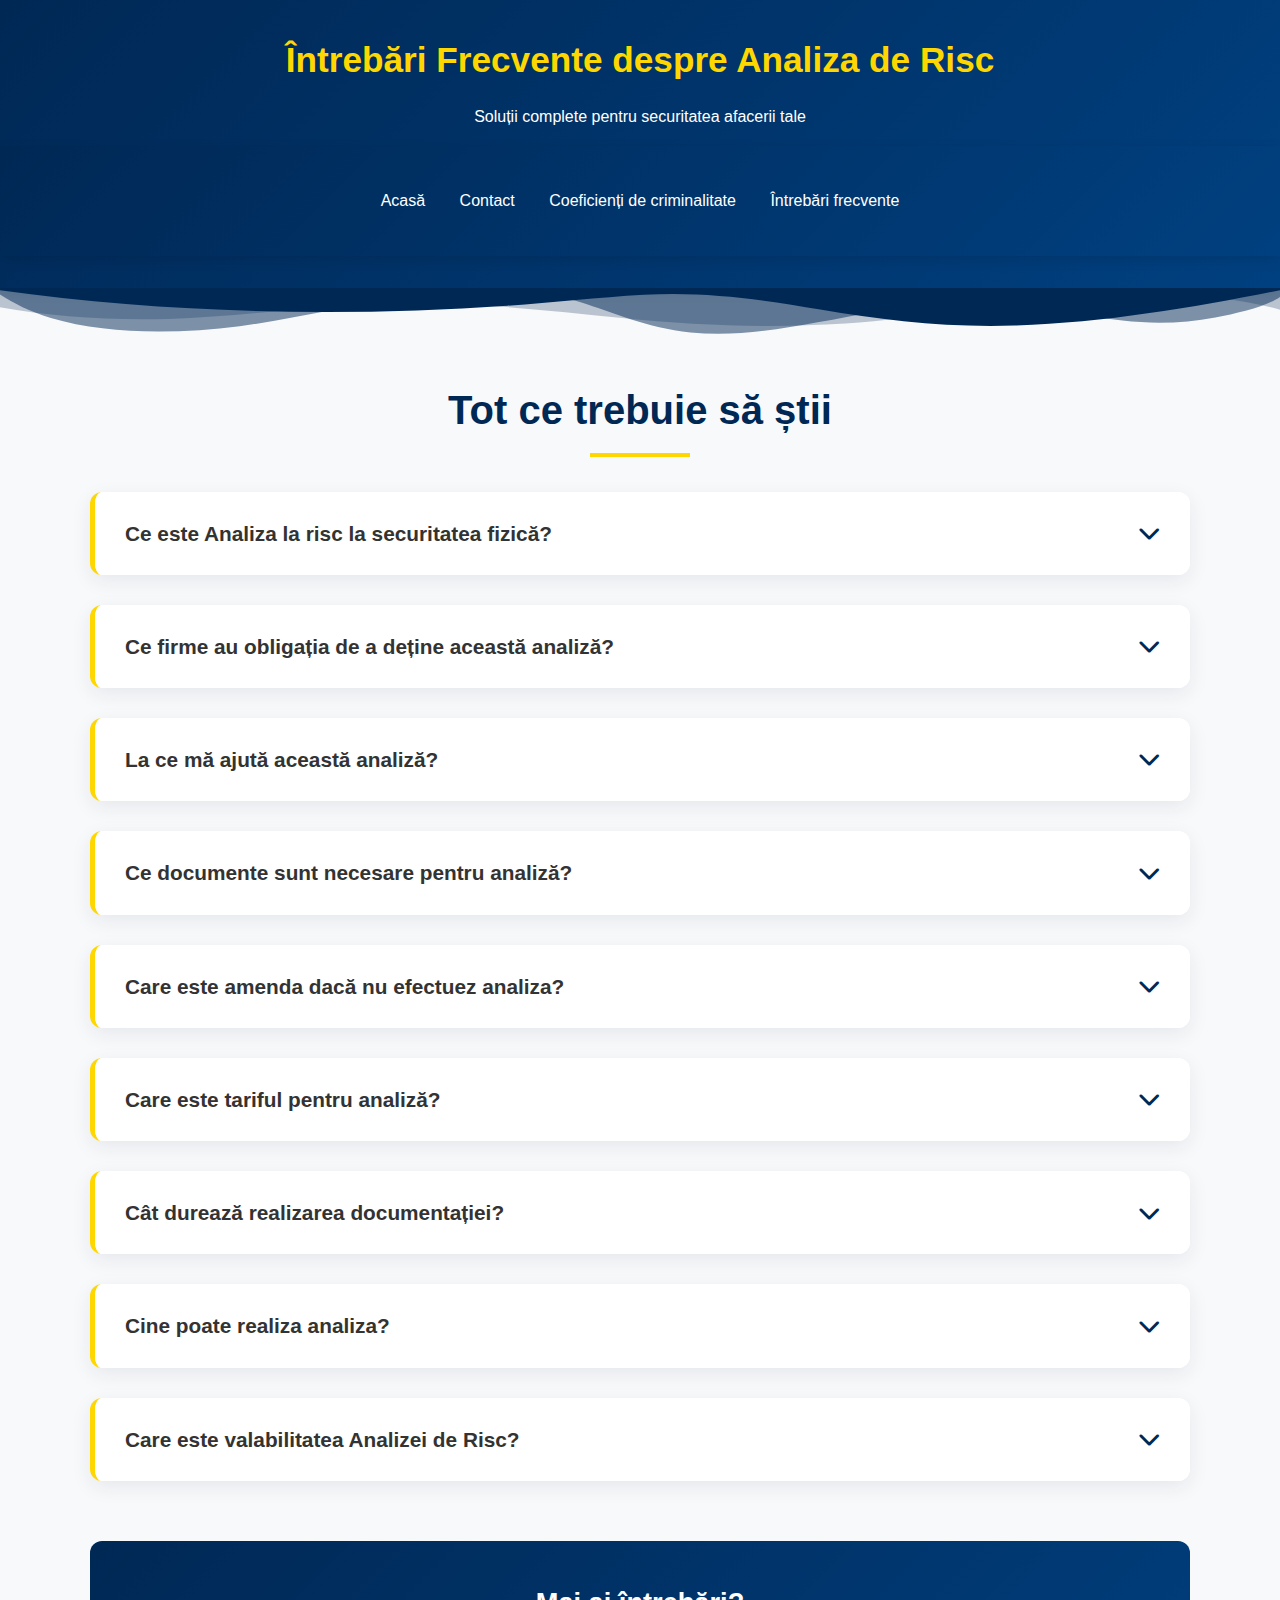
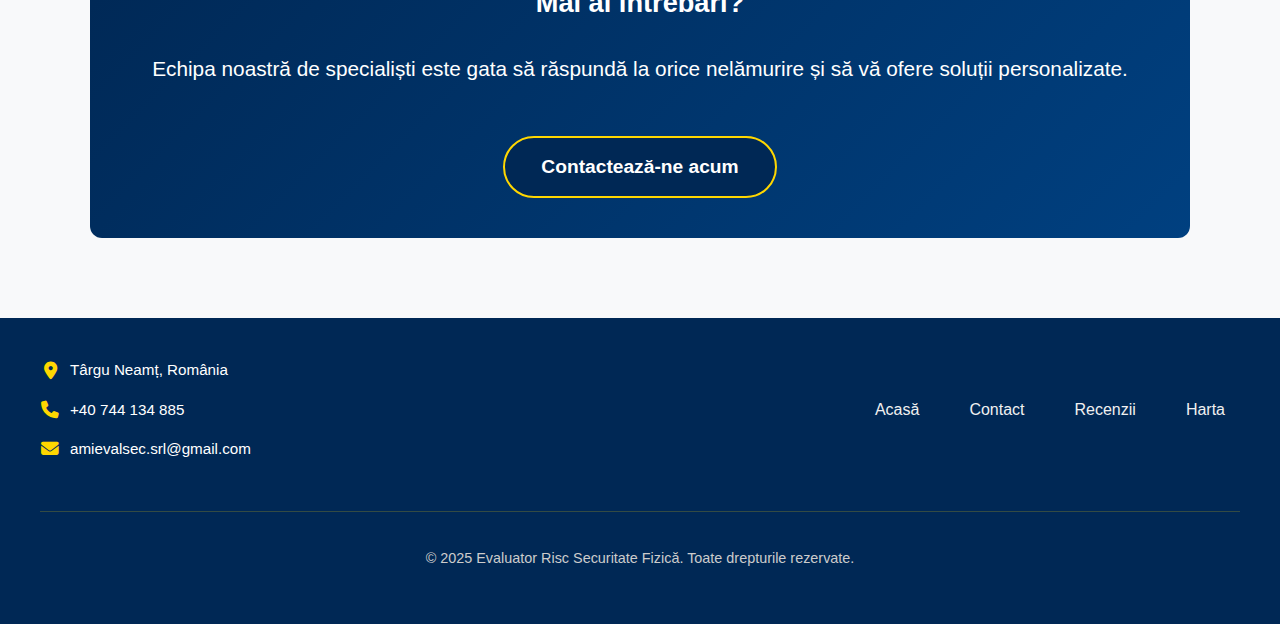
<file: intrebari.html>
<!DOCTYPE html>
<html lang="ro">
<head>
  <meta charset="UTF-8" />
  <meta name="viewport" content="width=device-width, initial-scale=1.0" />
  <title>Întrebări Frecvente - Evaluator Risc</title>
  <link rel="stylesheet" href="https://cdnjs.cloudflare.com/ajax/libs/font-awesome/6.4.0/css/all.min.css">
  <link rel="stylesheet" href="css/styles.css" />
  <link rel="stylesheet" href="css/index.css" />
  <style>
    :root {
      --primary: #002855;
      --secondary: #FFD700;
      --accent: #004080;
      --light: #f8f9fa;
      --dark: #333;
    }
    
    body {
      font-family: 'Segoe UI', Tahoma, Geneva, Verdana, sans-serif;
      margin: 0;
      padding: 0;
      background: var(--light);
      color: var(--dark);
      line-height: 1.6;
    }

    header {
      background: linear-gradient(135deg, var(--primary) 0%, var(--accent) 100%);
      color: white;
      padding: 2rem 0;
      text-align: center;
      box-shadow: 0 4px 12px rgba(0,0,0,0.1);
    }

    header h1 {
      margin: 0;
      font-size: 2.2rem;
      font-weight: 700;
    }

    .header-wave {
      height: 50px;
      width: 100%;
      background: url('data:image/svg+xml;utf8,<svg viewBox="0 0 1200 120" xmlns="http://www.w3.org/2000/svg" preserveAspectRatio="none"><path d="M0,0V46.29c47.79,22.2,103.59,32.17,158,28,70.36-5.37,136.33-33.31,206.8-37.5C438.64,32.43,512.34,53.67,583,72.05c69.27,18,138.3,24.88,209.4,13.08,36.15-6,69.85-17.84,104.45-29.34C989.49,25,1113-14.29,1200,52.47V0Z" fill="%23002855" opacity=".25"/><path d="M0,0V15.81C13,36.92,27.64,56.86,47.69,72.05,99.41,111.27,165,111,224.58,91.58c31.15-10.15,60.09-26.07,89.67-39.8,40.92-19,84.73-46,130.83-49.67,36.26-2.85,70.9,9.42,98.6,31.56,31.77,25.39,62.32,62,103.63,73,40.44,10.79,81.35-6.69,119.13-24.28s75.16-39,116.92-43.05c59.73-5.85,113.28,22.88,168.9,38.84,30.2,8.66,59,6.17,87.09-7.5,22.43-10.89,48-26.93,60.65-49.24V0Z" fill="%23002855" opacity=".5"/><path d="M0,0V5.63C149.93,59,314.09,71.32,475.83,42.57c43-7.64,84.23-20.12,127.61-26.46,59-8.63,112.48,12.24,165.56,35.4C827.93,77.22,886,95.24,951.2,90c86.53-7,172.46-45.71,248.8-84.81V0Z" fill="%23002855"/></svg>');
      background-size: cover;
      margin-bottom: 40px;
    }
.faq-container {
  max-width: 1100px; /* mai mare */
  margin: 0 auto 80px;
  padding: 0 30px;
  font-size: 1.2rem;
}

h2.section-title {
  text-align: center;
  color: var(--primary);
  margin-bottom: 50px;
  font-size: 2.5rem; /* Mărit */
  position: relative;
}

.faq-grid {
  display: grid;
  grid-template-columns: 1fr;
  gap: 30px; /* spațiere mai mare */
}

.faq-item {
  background: white;
  border-radius: 12px;
  box-shadow: 0 6px 20px rgba(0, 40, 85, 0.08);
  overflow: hidden;
  transition: all 0.3s ease;
  border-left: 5px solid var(--secondary);
}

.faq-question {
  padding: 25px 30px;
  font-weight: 700;
  font-size: 1.3rem;
  cursor: pointer;
  display: flex;
  justify-content: space-between;
  align-items: center;
  background-color: white;
  transition: all 0.3s ease;
}

.faq-question i {
  font-size: 1.4rem;
  color: var(--primary);
}

.faq-item.active .faq-question i {
  transform: rotate(180deg);
  color: var(--secondary);
}

.faq-answer {
  padding: 0 30px;
  max-height: 0;
  overflow: hidden;
  font-size: 1.15rem;
  line-height: 1.75;
  transition: all 0.3s ease;
}

.faq-item.active .faq-answer {
  padding: 0 30px 25px;
  max-height: 1000px;
}

.faq-answer ul {
  padding-left: 25px;
}

.faq-answer li {
  margin-bottom: 10px;
  font-size: 1.1rem;
}

.contact-cta {
  text-align: center;
  margin-top: 60px;
  padding: 40px;
  background: linear-gradient(135deg, var(--primary) 0%, var(--accent) 100%);
  color: white;
  border-radius: 12px;
  font-size: 1.3rem;
}

.contact-cta h3 {
  margin-top: 0;
  font-size: 1.7rem;
}

.cta-button {
  padding: 14px 36px;
  font-size: 1.2rem;
  border-radius: 40px;
}

    
  </style>

</head>

<body>
  <header>
    <h1>Întrebări Frecvente despre Analiza de Risc</h1>
    <p>Soluții complete pentru securitatea afacerii tale</p>
    <div class="header-wrapper">
        <header>
            <nav>
                <a href="index.html">Acasă</a>
                <a href="contact.html">Contact</a>
                <a href="harta.html">Coeficienți de criminalitate</a>
                <a href="intrebari.html">Întrebări frecvente</a>
            </nav>
        </header>
  </header>

  <div class="header-wave"></div>

  <main class="faq-container">
    <h2 class="section-title">Tot ce trebuie să știi</h2>

    <div class="faq-grid">
      <div class="faq-item">
        <div class="faq-question">
          <span>Ce este Analiza la risc la securitatea fizică?</span>
          <i class="fas fa-chevron-down"></i>
        </div>
        <div class="faq-answer">
          <p>Analiza de risc reprezintă procesul prin care se identifică elementele ce pot genera incidente de securitate. Se evaluează probabilitatea și consecințele acestora, iar în baza lor se stabilesc măsuri de prevenire și protecție adaptate nevoilor dumneavoastră.</p>
        </div>
      </div>

      <div class="faq-item">
        <div class="faq-question">
          <span>Ce firme au obligația de a deține această analiză?</span>
          <i class="fas fa-chevron-down"></i>
        </div>
        <div class="faq-answer">
          <p>Conform legislației în vigoare, toate societățile comerciale care dețin bunuri sau valori și sunt obligate să asigure protecția acestora, conform Legii 333/2003 și HG 301/2012, trebuie să dispună de o analiză de risc actualizată.</p>
        </div>
      </div>

      <div class="faq-item">
        <div class="faq-question">
          <span>La ce mă ajută această analiză?</span>
          <i class="fas fa-chevron-down"></i>
        </div>
        <div class="faq-answer">
          <ul>
            <li>Protecția optimă a persoanelor și bunurilor din incintă</li>
            <li>Avizarea și optimizarea planului de pază</li>
            <li>Identificarea tuturor riscurilor și recomandarea măsurilor adecvate</li>
            <li>Avizarea și îmbunătățirea sistemului tehnic de securitate</li>
            <li>Reducerea primelor de asigurare</li>
          </ul>
        </div>
      </div>

      <div class="faq-item">
        <div class="faq-question">
          <span>Ce documente sunt necesare pentru analiză?</span>
          <i class="fas fa-chevron-down"></i>
        </div>
        <div class="faq-answer">
          <ul>
            <li>Certificatul de înregistrare ONRC</li>
            <li>Act de proprietate sau contract de închiriere</li>
            <li>Planul de pază existent (dacă este cazul)</li>
            <li>Proiectul sistemului tehnic de securitate</li>
            <li>Organigramă și planuri ale spațiilor</li>
            <li>Documente privind asigurările</li>
          </ul>
        </div>
      </div>

      <div class="faq-item">
        <div class="faq-question">
          <span>Care este amenda dacă nu efectuez analiza?</span>
          <i class="fas fa-chevron-down"></i>
        </div>
        <div class="faq-answer">
          <p>Conform legislației, sancțiunile pentru neîndeplinirea acestei obligații pot varia între 5.000 și 10.000 lei. Amenda poate fi aplicată repetitiv până la remedierea situației. Verificările se efectuează periodic de către organele competente.</p>
        </div>
      </div>

      <div class="faq-item">
        <div class="faq-question">
          <span>Care este tariful pentru analiză?</span>
          <i class="fas fa-chevron-down"></i>
        </div>
        <div class="faq-answer">
          <p>Costul analizei de risc este stabilit în funcție de mai mulți factori: complexitatea obiectivului, suprafața, locația, numărul de angajați, tipul de activitate și măsurile de securitate existente. Vă oferim o estimare gratuită după o evaluare preliminară.</p>
        </div>
      </div>

      <div class="faq-item">
        <div class="faq-question">
          <span>Cât durează realizarea documentației?</span>
          <i class="fas fa-chevron-down"></i>
        </div>
        <div class="faq-answer">
          <p>Durata de realizare variază între 3 și 20 de zile lucrătoare, în funcție de complexitatea obiectivului și de promptitudinea cu care ne sunt furnizate documentele necesare. Pentru situații urgente, oferim soluții accelerate.</p>
        </div>
      </div>

      <div class="faq-item">
        <div class="faq-question">
          <span>Cine poate realiza analiza?</span>
          <i class="fas fa-chevron-down"></i>
        </div>
        <div class="faq-answer">
          <p>Conform legii, analiza de risc la securitatea fizică poate fi realizată exclusiv de evaluatori acreditați, înscriși în Registrul Național al Evaluatorilor de Risc la Securitate Fizică (RNERSF). Echipa noastră este autorizată și cu experiență vastă în domeniu.</p>
        </div>
      </div>

      <div class="faq-item">
        <div class="faq-question">
          <span>Care este valabilitatea Analizei de Risc?</span>
          <i class="fas fa-chevron-down"></i>
        </div>
        <div class="faq-answer">
          <p>Documentul are o valabilitate standard de 3 ani. Totuși, este necesară actualizarea imediată (în maxim 30 de zile) în urma unui incident de securitate sau a unor modificări semnificative (schimbarea activității, modificări structurale, extinderi etc.).</p>
        </div>
      </div>
    </div>

    <div class="contact-cta">
      <h3>Mai ai întrebări?</h3>
      <p>Echipa noastră de specialiști este gata să răspundă la orice nelămurire și să vă ofere soluții personalizate.</p>
      <a href="contact.html" class="cta-button">Contactează-ne acum</a>
    </div>
  </main>
   <button id="scrollToTopBtn" class="teardrop-btn" aria-label="Mergeți la începutul paginii">
        <svg class="arrow-icon" viewBox="0 0 24 24">
            <path d="M12 4l-8 8h5v8h6v-8h5z"/>
        </svg>
    </button>

  <footer>
    <div class="footer-container">
        <div class="footer-content">
            <div class="footer-contact">
                <div class="contact-item">
                    <i class="fas fa-map-marker-alt"></i>
                    <span>Târgu Neamț, România</span>
                </div>
                <div class="contact-item">
                    <i class="fas fa-phone"></i>
                    <span>+40 744 134 885</span>
                </div>
                <div class="contact-item">
                    <i class="fas fa-envelope"></i>
                    <span>amievalsec.srl@gmail.com</span>
                </div>
            </div>
            
            <nav class="footer-nav">
                <a href="index.html">Acasă</a>
                <a href="contact.html">Contact</a>
                <a href="reviews.html">Recenzii</a>
                <a href="harta.html">Harta</a>
            </nav>
        </div>
        
        <div class="footer-bottom">
            <p>&copy; 2025 Evaluator Risc Securitate Fizică. Toate drepturile rezervate.</p>
        </div>
    </div>
  </footer>

  <script>
    document.querySelectorAll(".faq-question").forEach((q) => {
      q.addEventListener("click", () => {
        const item = q.parentElement;
        const isActive = item.classList.contains("active");
        
        // Închide toate celelalte întrebări
        document.querySelectorAll(".faq-item").forEach(i => {
          if (i !== item) i.classList.remove("active");
        });
        
        // Deschide/închide întrebarea curentă
        item.classList.toggle("active", !isActive);
      });
    });
    
  </script>
  <script>
        // Butonul de scroll-to-top
        const scrollToTopBtn = document.getElementById('scrollToTopBtn');
        
        window.addEventListener('scroll', () => {
            if (window.pageYOffset > 300) {
                scrollToTopBtn.classList.add('visible');
            } else {
                scrollToTopBtn.classList.remove('visible');
            }
        });
        
        scrollToTopBtn.addEventListener('click', () => {
            window.scrollTo({
                top: 0,
                behavior: 'smooth'
            });
        });
    </script>
</body>
</html>
</file>
<file: css/styles.css>
/* Base Styles */
body {
  font-family: Arial, sans-serif;
  margin: 0;
  padding: 0;
  line-height: 1.6;
  background-color: #f8f9fa;
}

header {
  background: #002855;
  color: white;
  padding: 2em 0;
  text-align: center;
}

header h1 {
  margin: 0;
  font-size: 2em;

  color: #FFD700; /* Gold color for the title */
}

section {
  padding: 50px;
}

/* --------------------------------------Navbar Styles */
nav a {
  display: inline-block;
  padding: 10px 15px;
  color: white;
  text-decoration: none;
  font-weight: 500;
  transition: all 0.3s ease;
  transform-origin: center;
  position: relative;
  z-index: 1;
}

nav a:hover {
  transform: scale(1.1);
  color: #FFD700;
  text-shadow: 0 0 5px rgba(255, 215, 0, 0.5);
}

nav a::after {
  content: '';
  position: absolute;
  bottom: 0;
  left: 50%;
  width: 0;
  height: 2px;
  background: #FFD700;
  transition: all 0.3s ease;
  transform: translateX(-50%);
}

nav a:hover::after {
  width: 70%;
}



/* Hero Banner  ---------------------------------------------- */
.header-wrapper {
  position: relative;
}
/* Utility Classes */
.btn-call {
  display: inline-block;
  background: #25d366;
  color: white;
  padding: 10px 20px;
  text-decoration: none;
  border-radius: 5px;
}

/* ------------------------------------------------------- Footer */
/* Footer */
footer {
    background-color: #002855;
    color: #f0f0f0;
    padding: 40px 0;
    margin-top: 60px;
    font-family: 'Roboto', sans-serif;
}

.footer-container {
    max-width: 1200px;
    margin: 0 auto;
    padding: 0 20px;
}

.footer-content {
    display: flex;
    flex-wrap: wrap;
    justify-content: space-between;
    align-items: center;
    padding-bottom: 30px;
    border-bottom: 1px solid rgba(255, 215, 0, 0.2);
}

.footer-contact {
    display: flex;
    flex-direction: column;
    gap: 15px;
    margin-bottom: 20px;
}

.contact-item {
    display: flex;
    align-items: center;
    gap: 10px;
    color: #ffffff;
    font-size: 0.95rem;
}

.contact-item i {
    color: #FFD700;
    font-size: 1.1rem;
    width: 20px;
    text-align: center;
}

.footer-nav {
    display: flex;
    flex-wrap: wrap;
    gap: 20px;
    margin-bottom: 20px;
}

.footer-nav a {
    color: #f0f0f0;
    text-decoration: none;
    transition: color 0.3s ease;
}

.footer-nav a:hover {
    color: #FFD700;
}

.footer-bottom {
    text-align: center;
    padding-top: 20px;
    color: #cccccc;
    font-size: 0.9rem;
}

/* Responsive adjustments */
@media (max-width: 768px) {
    .footer-content {
        flex-direction: column;
        text-align: center;
    }
    
    .footer-contact {
        align-items: center;
        margin-bottom: 30px;
    }
    
    .footer-nav {
        justify-content: center;
    }
}
/* Modal */
.modal {
  display: none;
  position: fixed;
  z-index: 1000;
  left: 0;
  top: 0;
  width: 100%;
  height: 100%;
  background-color: rgba(0, 0, 0, 0.5);
}

.modal-content {
  background-color: #fff;
  margin: 10% auto;
  padding: 30px;
  border: 2px solid #002855;
  width: 90%;
  max-width: 500px;
  border-radius: 12px;
  position: relative;
}

.close {
  position: absolute;
  top: 10px;
  right: 18px;
  font-size: 24px;
  color: #888;
  cursor: pointer;
}

.close:hover {
  color: #002855;
}


/* --------------------------CLIENTI MULTUMITI*/

/* Iconițe mai mari ---------clienti multumiti */
/* Full-width Satisfied Clients Section */
.full-width-section {
    width: 100vw;
    position: relative;
    left: 50%;
    right: 50%;
    margin-left: -50vw;
    margin-right: -50vw;
    padding: 80px 0;
}

.satisfied-clients {
    background-color: #f8f9fa;
    text-align: center;
    overflow: hidden;
}

.section-header h2 {
    color: #002855;
    font-size: 2.5rem;
    margin-bottom: 15px;
}

.section-header p {
    color: #666;
    font-size: 1.2rem;
    margin-bottom: 60px;
}

.client-grid {
    display: grid;
    grid-template-columns: repeat(3, 1fr);
    gap: 5px;
    width: 100%;
    margin: 0 auto;
}

.client-item {
    position: relative;
    overflow: hidden;
    height: 400px; /* Fixed height for larger images */
    transition: all 0.4s ease;
}

.client-item img {
    width: 100%;
    height: 100%;
    object-fit: cover;
    transition: transform 0.4s ease;
}

.yellow-overlay {
    position: absolute;
    top: 0;
    left: 0;
    width: 100%;
    height: 100%;
    background-color: rgba(255, 215, 0, 0.3); /* Gold overlay */
    transition: opacity 0.4s ease;
    z-index: 1;
}

.client-item:hover .yellow-overlay {
    opacity: 0; /* Disappears on hover */
}

.client-overlay {
    position: absolute;
    bottom: 0;
    left: 0;
    right: 0;
    background: linear-gradient(to top, rgba(0, 40, 85, 0.8), transparent);
    padding: 25px;
    color: white;
    transform: translateY(100%);
    transition: transform 0.4s ease;
    text-align: left;
    z-index: 2;
    font-size: 1.1rem;
}

.client-item:hover .client-overlay {
    transform: translateY(0);
}

.client-item:hover img {
    transform: scale(1.05);
}

/* Responsive adjustments */
@media (max-width: 1200px) {
    .client-grid {
        grid-template-columns: repeat(2, 1fr);
    }
    .client-item {
        height: 350px;
    }
}

@media (max-width: 768px) {
    .client-grid {
        grid-template-columns: 1fr;
    }
    .client-item {
        height: 300px;
    }
    .section-header h2 {
        font-size: 2rem;
    }
}
</file>
<file: css/index.css>
.hero-banner {
  position: relative;
  width: 100%;
  height: 70vh;
  max-height: 800px;
  overflow: hidden;
}

.hero-banner::after {
  content: '';
  position: absolute;
  top: 0;
  left: 0;
  width: 100%;
  height: 100%;
  background: linear-gradient(to bottom, rgba(0, 40, 85, 0.7) 0%, rgba(0, 40, 85, 0.3) 100%);
}

.hero-banner img {
  width: 100%;
  height: 100%;
  object-fit: cover;
  filter: blur(3px);
  transform: scale(1.02);
}

.hero-content {
  position: absolute;
  top: 50%;
  left: 20%;
  transform: translateY(-50%);
  color: white;
  z-index: 2;
  width: 80%;
}

/* Word Stack */
.word-stack {
  font-family: 'Arial', sans-serif;
  font-size: 3.5rem;
  font-weight: bold;
  line-height: 1;
  position: relative;
  text-shadow: 2px 2px 6px rgba(0, 0, 0, 0.7);
  cursor: default;
  margin-bottom: 1.5rem;
}

.word-line {
  position: relative;
  display: block;
  margin: 0;
  padding: 0;
  transition: all 0.3s ease;
}

.word-line:nth-child(2) {
  padding-left: 1.2em;
}

.word-line:nth-child(3) {
  padding-left: 2.4em;
}

.ami-letter {
  position: relative;
  display: inline-block;
  color: white;
  transition: all 0.3s ease;
}

.word-stack:hover .ami-letter {
  color: #FFD700;
  text-shadow: 0 0 15px rgba(255, 215, 0, 0.8);
  transform: scale(1.3);
}

/* CTA Button */
.tagline {
  font-size: 1.3rem;
  margin-bottom: 2rem;
  text-shadow: 1px 1px 3px rgba(0, 0, 0, 0.5);
}

.cta-button {
  display: inline-block;
  padding: 12px 25px;
  background: rgba(255, 215, 0, 0.2);
  color: white;
  border: 2px solid #FFD700;
  border-radius: 30px;
  font-weight: bold;
  text-decoration: none;
  transition: all 0.3s ease;
}

.cta-button:hover {
  background: rgba(255, 215, 0, 0.4);
  transform: translateY(-3px);
}



/*  Button  de scroll */
.teardrop-btn {
  position: fixed;
  bottom: 30px;
  right: 30px;
  width: 60px;
  height: 60px; /* Păstrăm aceeași înălțime și lățime pentru cerc perfect */
  border: none;
  border-radius: 50%; /* Formă circulară */
  background: #FFD700; /* Galbenul din paleta ta */
  cursor: pointer;
  opacity: 0;
  visibility: hidden;
  transform: scale(0.9); /* Mică reducere inițială */
  transition: all 0.3s cubic-bezier(0.25, 0.8, 0.25, 1);
  box-shadow: 0 4px 15px rgba(255, 215, 0, 0.4);
  z-index: 1000;
  display: flex;
  align-items: center;
  justify-content: center;
}

.teardrop-btn.visible {
  opacity: 1;
  visibility: visible;
  transform: scale(1);
}
.teardrop-btn:hover {
  background: transparent; /* Fond transparent la hover */
  transform: scale(1.1);
  box-shadow: none;
}

.arrow-icon {
  width: 24px;
  height: 24px;
  fill: white;
  transform: rotate(45deg) translateX(-1px);
  transition: transform 0.3s ease;
}

.teardrop-btn:hover .arrow-icon {
  fill: #FFD700; /* Săgeata devine galbenă la hover */
  transform: scale(1.3); /* Săgeata se mărește */
}

/* Adaptare pentru ecrane mici */
@media (max-width: 768px) {
  .teardrop-btn {
    width: 50px;
    height: 50px;
    right: 20px;
    bottom: 20px;
  }
  
  .arrow-icon {
    width: 20px;
    height: 20px;
  }
} 


/* Responsive */
@media (max-width: 768px) {
  .hero-banner {
    height: 50vh;
  }

  .word-stack {
    font-size: 2rem;
  }

  .word-line:nth-child(2) {
    padding-left: 0.8em;
  }

  .word-line:nth-child(3) {
    padding-left: 1.6em;
  }

  .tagline {
    font-size: 1rem;
  }
}

/* Stiluri pentru navbar */
nav a {
  display: inline-block;
  padding: 10px 15px;
  color: white;
  text-decoration: none;
  font-weight: 500;
  transition: all 0.3s ease;
  transform-origin: center;
  position: relative;
  z-index: 1;
}

nav a:hover {
  transform: scale(1.1);
  color: #FFD700;
  text-shadow: 0 0 5px rgba(255, 215, 0, 0.5);
}

nav a::after {
  content: '';
  position: absolute;
  bottom: 0;
  left: 50%;
  width: 0;
  height: 2px;
  background: #FFD700;
  transition: all 0.3s ease;
  transform: translateX(-50%);
}

nav a:hover::after {
  width: 70%;
}

/* Stiluri pentru hero banner */
.header-wrapper {
  position: relative;
}

.hero-banner {
  position: relative;
  width: 100%;
  height: 70vh;
  max-height: 800px;
  overflow: hidden;
}

.hero-banner::after {
  content: '';
  position: absolute;
  top: 0;
  left: 0;
  width: 100%;
  height: 100%;
  background: linear-gradient(to bottom, rgba(0, 40, 85, 0.7) 0%, rgba(0, 40, 85, 0.3) 100%);
}

.hero-banner img {
  width: 100%;
  height: 100%;
  object-fit: cover;
  filter: blur(3px);
  transform: scale(1.02);
}

/* Stiluri pentru textul suprapus */
.hero-content {
  position: absolute;
  top: 50%;
  left: 20%;
  transform: translateY(-50%);
  color: white;
  z-index: 2;
  width: 80%;
}

.word-stack {
  font-family: 'Arial', sans-serif;
  font-size: 3.5rem;
  font-weight: bold;
  line-height: 1;
  position: relative;
  text-shadow: 2px 2px 6px rgba(0, 0, 0, 0.7);
  cursor: default;
  margin-bottom: 1.5rem;
}

.word-line {
  position: relative;
  display: block;
  margin: 0;
  padding: 0;
  transition: all 0.3s ease;
}

.word-line:nth-child(2) {
  padding-left: 1.2em;
}

.word-line:nth-child(3) {
  padding-left: 2.4em;
}

.ami-letter {
  position: relative;
  display: inline-block;
  color: white;
  transition: all 0.3s ease;
}

.word-stack:hover .ami-letter {
  color: #FFD700;
  text-shadow: 0 0 15px rgba(255, 215, 0, 0.8);
  transform: scale(1.3);
}

/* Restul stilurilor */
.tagline {
  font-size: 1.3rem;
  margin-bottom: 2rem;
  text-shadow: 1px 1px 3px rgba(0, 0, 0, 0.5);
}

.cta-button {
  display: inline-block;
  padding: 12px 25px;
  background: rgba(255, 215, 0, 0.2);
  color: white;
  border: 2px solid #FFD700;
  border-radius: 30px;
  font-weight: bold;
  text-decoration: none;
  transition: all 0.3s ease;
}

.cta-button:hover {
  background: rgba(255, 215, 0, 0.4);
  transform: translateY(-3px);
}

/* Responsive */
@media (max-width: 768px) {
  .hero-banner {
    height: 50vh;
  }

  .word-stack {
    font-size: 2rem;
  }

  .word-line:nth-child(2) {
    padding-left: 0.8em;
  }

  .word-line:nth-child(3) {
    padding-left: 1.6em;
  }

  .tagline {
    font-size: 1rem;
  }
}

/* Banda galbenă */
.yellow-band {
    background-color: #FFD700;
    
    padding: 20px 0;
    width: 100%;
    color: white;
    font-weight: bold;
    box-shadow: 0 4px 10px rgba(0,0,0,0.1);
}

.yellow-band-content {
    max-width: 1200px;
    margin: 0 auto;
    display: flex;
    justify-content: space-between;
    align-items: center;
    padding: 0 100px;
}

.company-name {
    font-family: 'Arial', sans-serif;
    font-weight: bold;
    color: #002855; /* Albastru închis */
    font-size: 1.8rem;
    letter-spacing: 1px;
    text-shadow: 1px 1px 3px rgba(0,0,0,0.2);
}
.contact-info {
    display: flex;
    align-items: center;
    font-size: 0.8rem;
    color: #002855; /* Albastru închis */
}

.whatsapp-container {
    display: flex;
    align-items: center;
    margin-right: 30px;
}

.whatsapp-icon {
    width: 24px;
    height: 24px;
    margin-right: 10px;
}

.whatsapp-btn {
    background-color: #002855; /* Albastru ca navbarul */
    color: white;
    padding: 12px 25px;
    border-radius: 30px;
    text-emphasis-color: #FFD700; /* Galben */
    text-decoration: none;
    font-weight: bold;
    transition: all 0.3s ease;
    display: inline-block;
    margin-right: 30px;
    border: 2px solid #002855; /* Bordură albastră */
}

.whatsapp-btn:hover {
    background-color: #004080; /* Albastru mai deschis la hover */
    color: white;
    transform: translateY(-2px);
    box-shadow: 0 4px 8px rgba(0,0,0,0.2);
    border-color: #004080;
}

.email-info {
    display: flex;
    align-items: center;
    font-size: 1.1rem;
    color: #002855; /* Text albastru */
}

.gmail-icon {
    width: 24px;
    height: 24px;
    margin-right: 10px;
}

/* Responsive */
@media (max-width: 768px) {
    .yellow-band-content {
        flex-direction: column;
        text-align: center;
    }
    
    .company-name {
        margin-bottom: 15px;
        font-size: 1.5rem;
    }
    
    .contact-info {
        display: flex;
        flex-direction: column;
        align-items: center;
    }
    
    .whatsapp-btn {
        margin-right: 0;
        margin-bottom: 15px;
    }
}


/* SECTIUNDE DESPRE ANALIZA ------------------------------------------------------------------ */
/* Risk Analysis Section */

/* SECTIUNDE DESPRE ANALIZA ------------------------------------------------------------------ */
/* Risk Analysis Section */

.risk-section-dynamic {
  padding: 100px 40px;
  background: #f9fafb;
  border-top: 2px solid #eee;
}

.risk-container {
  max-width: 1400px;
  margin: 0 auto;
  text-align: center;
}

.risk-title {
  font-size: 3.2rem;
  color: #002855;
  margin-bottom: 60px;
  position: relative;
}

.animated-highlight p {
  font-size: 1.6rem;
  color: #222;
  line-height: 1.9;
  background: white;
  padding: 30px;
  border-left: 6px solid #FFD700;
  box-shadow: 0 8px 20px rgba(0,0,0,0.08);
  margin-bottom: 60px;
  animation: fadeIn 1.2s ease-out;
}

.highlight-gold {
  color: #c29200;
  font-weight: 700;
  background: linear-gradient(transparent 60%, #ffef9c 60%);
}

.highlight-blue {
  color: #002855;
  font-weight: bold;
  text-decoration: underline;
}

.risk-columns {
  display: grid;
  grid-template-columns: repeat(auto-fit, minmax(350px, 1fr));
  gap: 40px;
  margin-bottom: 60px;
}

.risk-block {
  background: white;
  border-radius: 14px;
  padding: 40px;
  box-shadow: 0 6px 20px rgba(0,0,0,0.08);
  transition: transform 0.3s ease;
}

.risk-block:hover {
  transform: translateY(-10px);
  box-shadow: 0 12px 30px rgba(0,0,0,0.1);
}

.risk-block h3 {
  color: #002855;
  font-size: 1.6rem;
  margin-bottom: 20px;
}

.risk-block i {
  color: #FFD700;
  margin-right: 10px;
  font-size: 1.4rem;
}

.risk-block p {
  color: #444;
  font-size: 1.2rem;
}

.cta-area {
  margin-top: 50px;
}

.cta-dynamic {
  display: inline-block;
  padding: 18px 40px;
  background: #FFD700;
  color: #002855;
  border-radius: 50px;
  font-weight: bold;
  text-decoration: none;
  transition: background 0.3s ease;
  border: 2px solid transparent;
  font-size: 1.2rem;
}

.cta-dynamic:hover {
  background: transparent;
  border-color: #FFD700;
  color: #FFD700;
}

@keyframes fadeIn {
  0% { opacity: 0; transform: translateY(20px); }
  100% { opacity: 1; transform: translateY(0); }
}

/* Responsive ajustat */
@media (max-width: 768px) {
  .risk-title {
    font-size: 2.2rem;
  }
  .animated-highlight p {
    font-size: 1.3rem;
    padding: 20px;
  }
  .risk-block h3 {
    font-size: 1.3rem;
  }
  .risk-block p {
    font-size: 1.05rem;
  }
  .cta-dynamic {
    padding: 14px 25px;
    font-size: 1.1rem;
  }
}



/* SECTIUNE RAPORT DE EVALUARE --------------------------------------------------------------------------------------*/

.evaluation-tabs-section {
  background: #f9fafb;
  padding: 100px 40px;
  border-top: 1px solid #eaeaea;
}

.section-title {
  text-align: center;
  font-size: 3rem; /* Mărit */
  color: #002855;
  margin-bottom: 60px;
  position: relative;
}

.section-title::after {
  content: '';
  width: 100px;
  height: 4px;
  background: #FFD700;
  position: absolute;
  bottom: -15px;
  left: 50%;
  transform: translateX(-50%);
}

.tab-buttons {
  display: flex;
  justify-content: center;
  gap: 30px;
  margin-bottom: 50px;
  flex-wrap: wrap;
}

.tab-btn {
  background: white;
  border: 3px solid #FFD700;
  color: #002855;
  font-weight: 700;
  padding: 20px 40px;
  border-radius: 60px;
  cursor: pointer;
  transition: all 0.3s ease;
  font-size: 1.3rem;
  box-shadow: 0 4px 10px rgba(0, 0, 0, 0.05);
}

.tab-btn:hover,
.tab-btn.active {
  background: #FFD700;
  color: #002855;
  transform: scale(1.05);
}

.tab-content {
  display: none;
  max-width: 1100px; /* Mărit */
  margin: 0 auto;
  font-size: 1.2rem; /* Mărit */
  line-height: 1.8;
}

.tab-content.active {
  display: block;
  animation: fadeIn 0.5s ease-in-out;
}

@keyframes fadeIn {
  from { opacity: 0; transform: translateY(20px); }
  to { opacity: 1; transform: translateY(0); }
}

.report-content,
.process-steps,
.document-list {
  background: white;
  padding: 40px;
  border-radius: 10px;
  box-shadow: 0 8px 20px rgba(0, 0, 0, 0.06);
}

.document-list li,
.content-item,
.step {
  margin-bottom: 18px;
  display: flex;
  gap: 14px;
  align-items: flex-start;
  font-size: 1.1rem;
}

.step-icon {
  color: #FFD700;
  font-size: 1.6rem;
}

.item-number {
  font-weight: bold;
  color: #002855;
}

.cta-button {
  background: #002855;
  color: white;
  padding: 15px 35px;
  font-size: 1.1rem;
  border-radius: 50px;
  text-decoration: none;
  transition: 0.3s;
  display: inline-block;
  margin-top: 30px;
}

.cta-button:hover {
  background: transparent;
  color: #002855;
  border: 2px solid #002855;
}

/* Responsive - păstrăm lizibilitatea și spațierea bună */
@media (max-width: 768px) {
  .section-title {
    font-size: 2.2rem;
  }

  .tab-btn {
    padding: 15px 25px;
    font-size: 1.1rem;
  }

  .report-content,
  .process-steps,
  .document-list {
    padding: 25px;
  }

  .tab-content {
    font-size: 1.1rem;
  }
}
</file>
<file: css/harta.css>
/* County info box styles */
#county-info {
  background: #fff;
  border-radius: 8px;
  padding: 20px;
  box-shadow: 0 2px 10px rgba(0,0,0,0.1);
}

.map-prompt {
  text-align: center;
  color: #666;
}

.map-prompt i {
  font-size: 24px;
  margin-bottom: 10px;
  color: #4CAF50;
}

.county-header {
  margin-bottom: 15px;
  border-bottom: 1px solid #eee;
  padding-bottom: 10px;
}

.county-header h3 {
  margin: 0 0 5px 0;
  color: #333;
}

.county-code {
  color: #666;
  font-weight: normal;
}

.county-stats {
  display: flex;
  gap: 15px;
  margin: 15px 0;
}

.stat-item {
  flex: 1;
  text-align: center;
  padding: 10px;
  background: #f9f9f9;
  border-radius: 6px;
}

.stat-label {
  font-size: 12px;
  color: #666;
}

.stat-value {
  font-size: 24px;
  font-weight: bold;
  color: #333;
}

.stat-value.low { color: #8BC34A; }
.stat-value.medium { color: #FFC107; }
.stat-value.high { color: #F44336; }

.stat-value small {
  font-size: 14px;
  font-weight: normal;
  color: #999;
}

.risk-level {
  display: inline-flex;
  align-items: center;
  padding: 4px 8px;
  border-radius: 12px;
  font-size: 12px;
  font-weight: 500;
}

.risk-level.low { background: #E8F5E9; color: #2E7D32; }
.risk-level.medium { background: #FFF8E1; color: #FF8F00; }
.risk-level.high { background: #FFEBEE; color: #C62828; }

.risk-dot {
  display: inline-block;
  width: 8px;
  height: 8px;
  border-radius: 50%;
  margin-right: 6px;
}

.risk-level.low .risk-dot { background: #2E7D32; }
.risk-level.medium .risk-dot { background: #FF8F00; }
.risk-level.high .risk-dot { background: #C62828; }

/* Tooltip styles */
.county-tooltip {
  position: absolute;
  background: rgba(0,0,0,0.8);
  color: white;
  padding: 5px 10px;
  border-radius: 4px;
  font-size: 12px;
  pointer-events: none;
  transform: translateX(-50%);
  z-index: 100;
}

.county-tooltip strong {
  display: block;
  margin-bottom: 2px;
}

/* Button styles */
.gradient-btn {
  background: linear-gradient(135deg, #FFC107 0%, #FF9800 100%);
  color: #333;
  font-weight: bold;
  border: none;
  border-radius: 6px;
  padding: 12px 20px;
  cursor: pointer;
  transition: all 0.3s ease;
  box-shadow: 0 2px 4px rgba(0,0,0,0.1);
  display: inline-flex;
  align-items: center;
  justify-content: center;
}

.gradient-btn i {
  margin-right: 8px;
}

.gradient-btn:hover {
  background: linear-gradient(135deg, #FFCA28 0%, #FFA000 100%);
  transform: translateY(-2px);
  box-shadow: 0 4px 8px rgba(0,0,0,0.2);
}

.gradient-btn:active {
  transform: translateY(1px);
  box-shadow: 0 1px 2px rgba(0,0,0,0.1);
}

.download-btn {
  width: 100%;
  margin-top: 15px;
}

.national-crime-download {
  margin-bottom: 20px;
}

.national-crime-download .gradient-btn {
  background: linear-gradient(135deg, #4CAF50 0%, #2E7D32 100%);
  color: white;
}

.national-crime-download .gradient-btn:hover {
  background: linear-gradient(135deg, #66BB6A 0%, #388E3C 100%);
}

/* County labels on map */
.county-label {
  font-weight: bold !important;
  fill: #000 !important;
  pointer-events: none;
  user-select: none;
}
</file>
